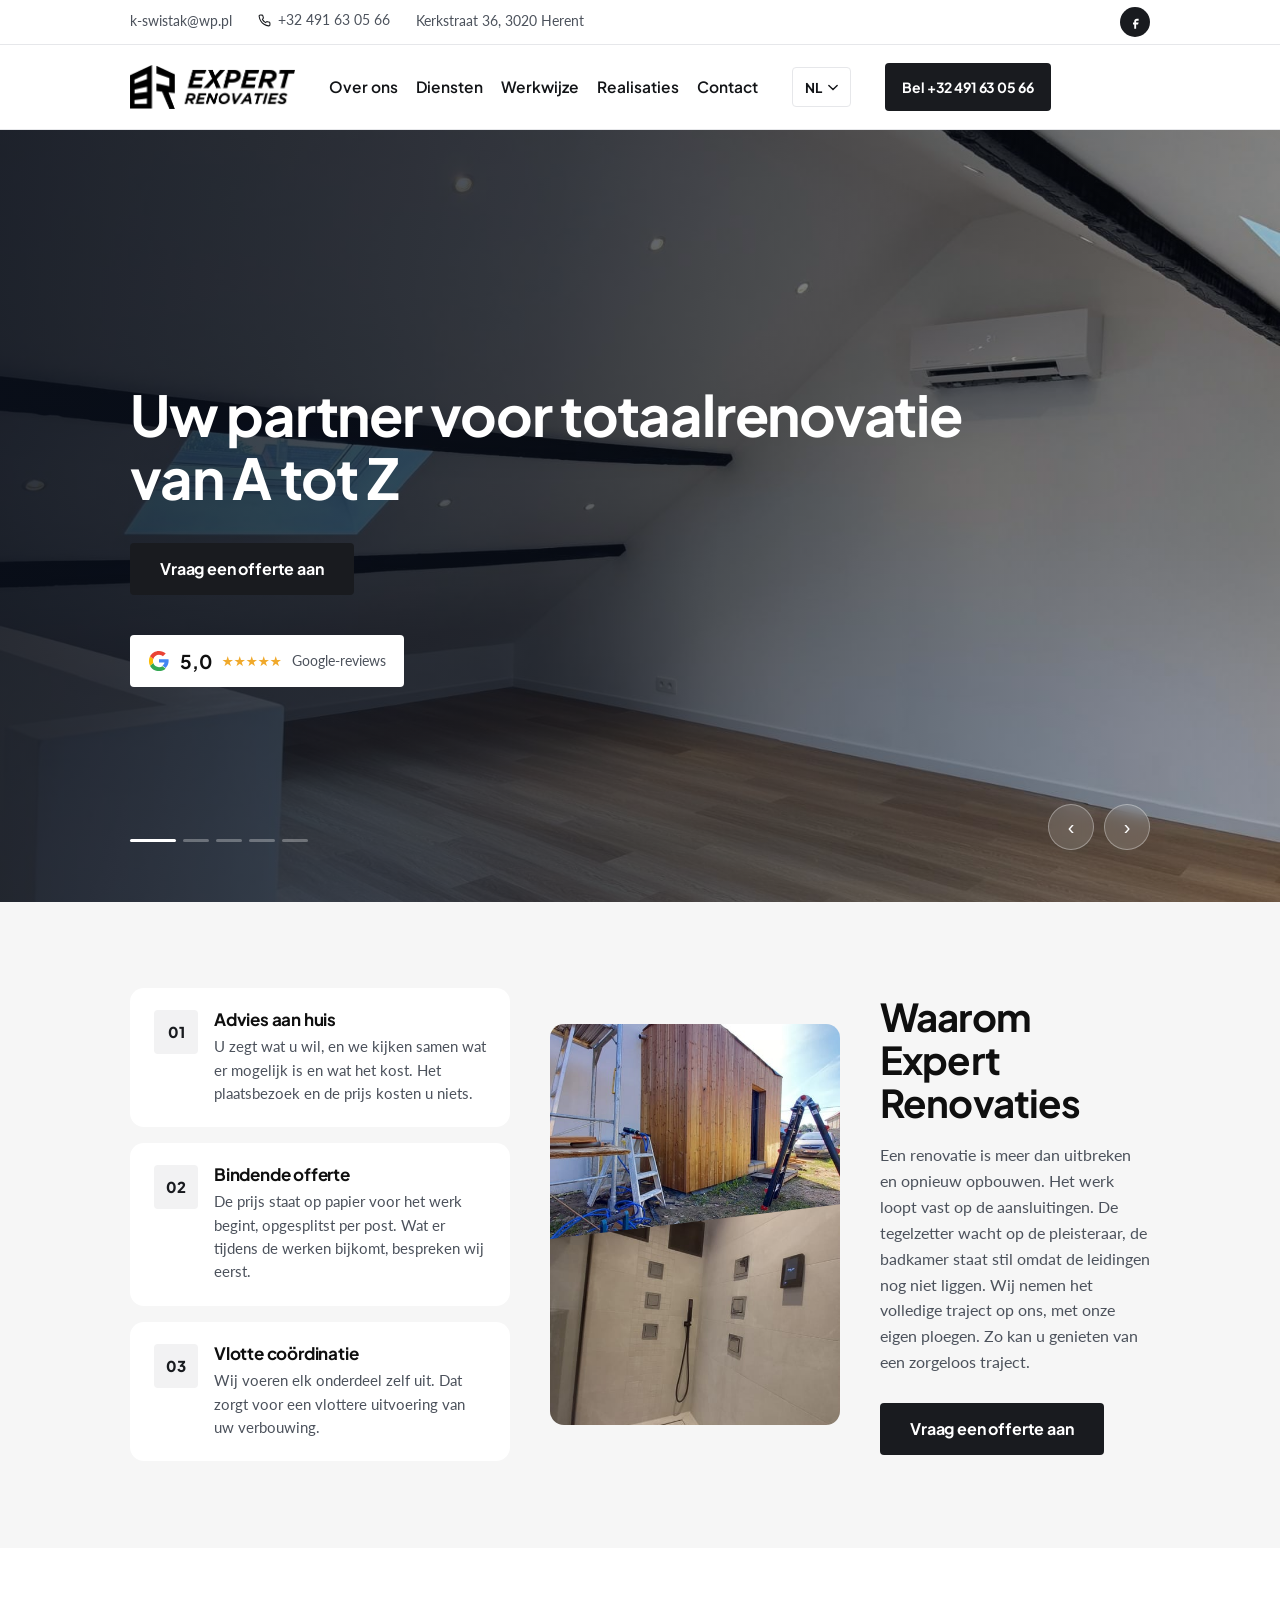
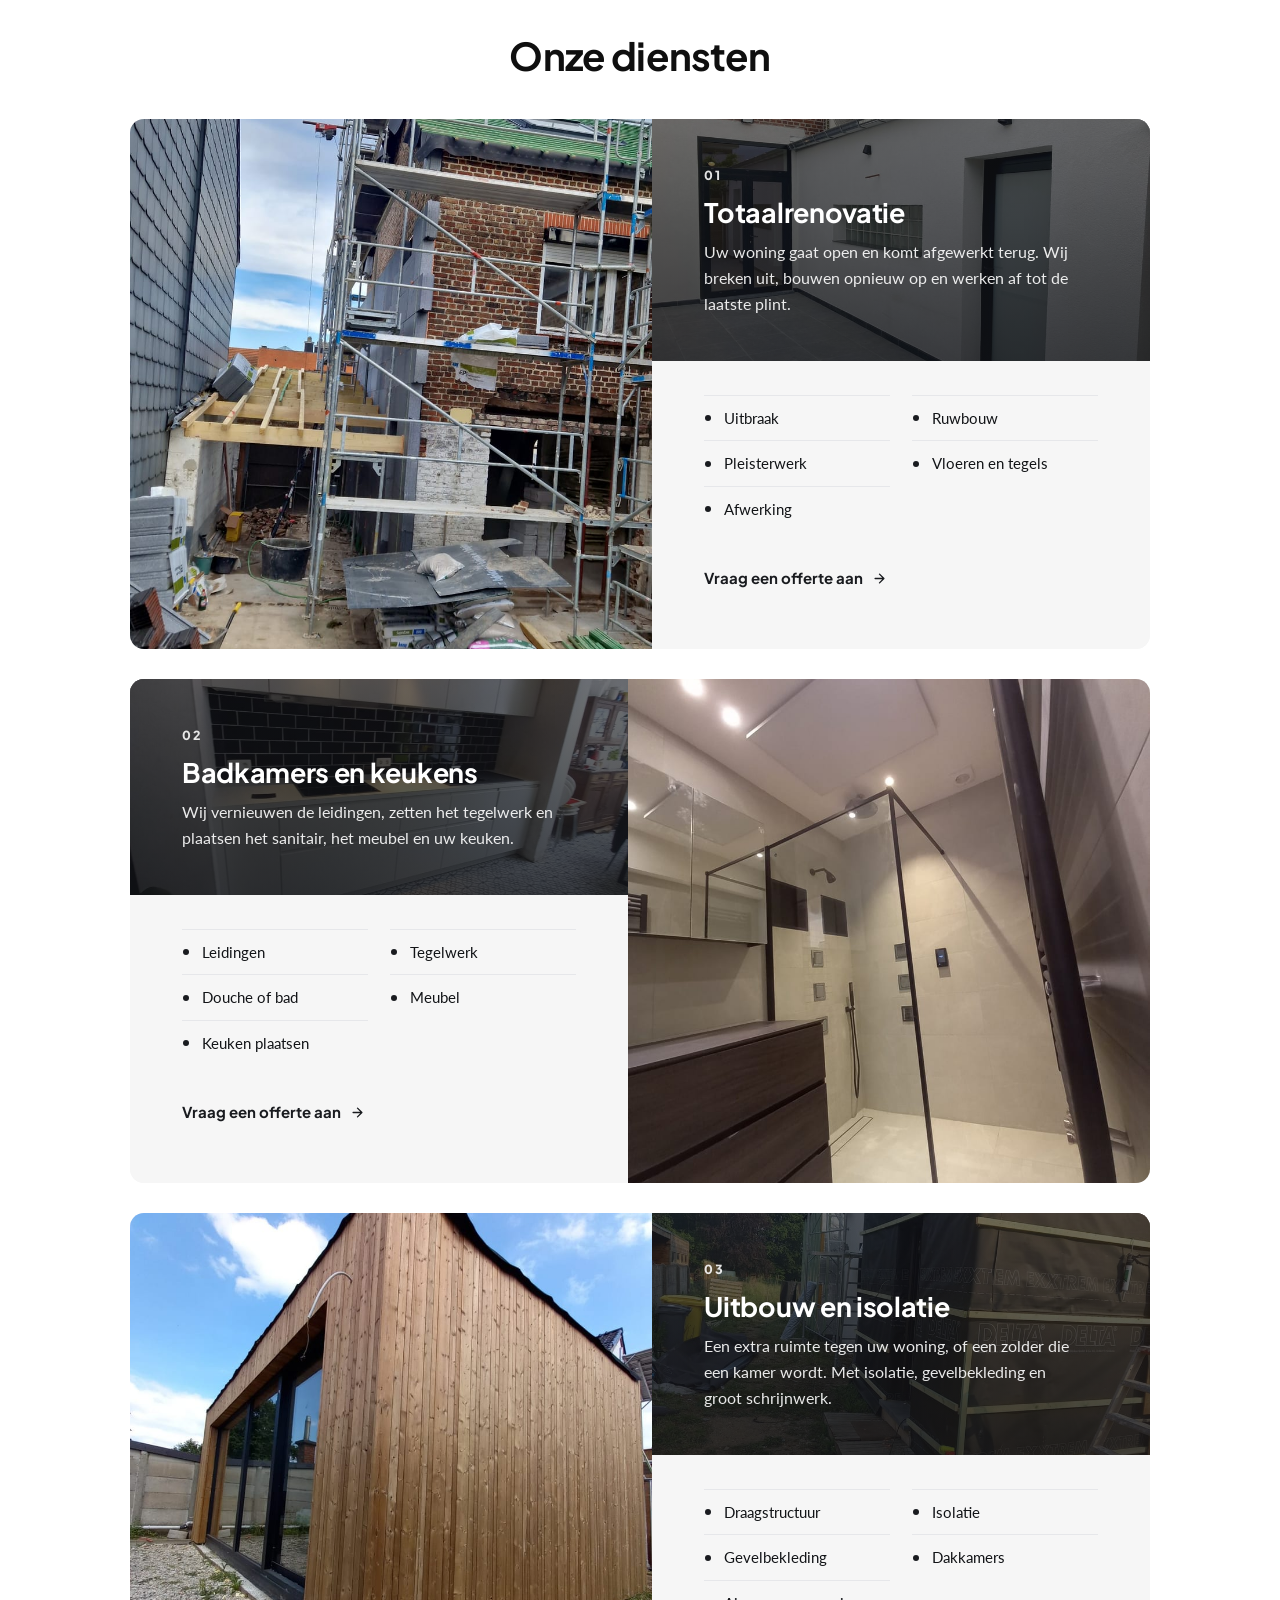
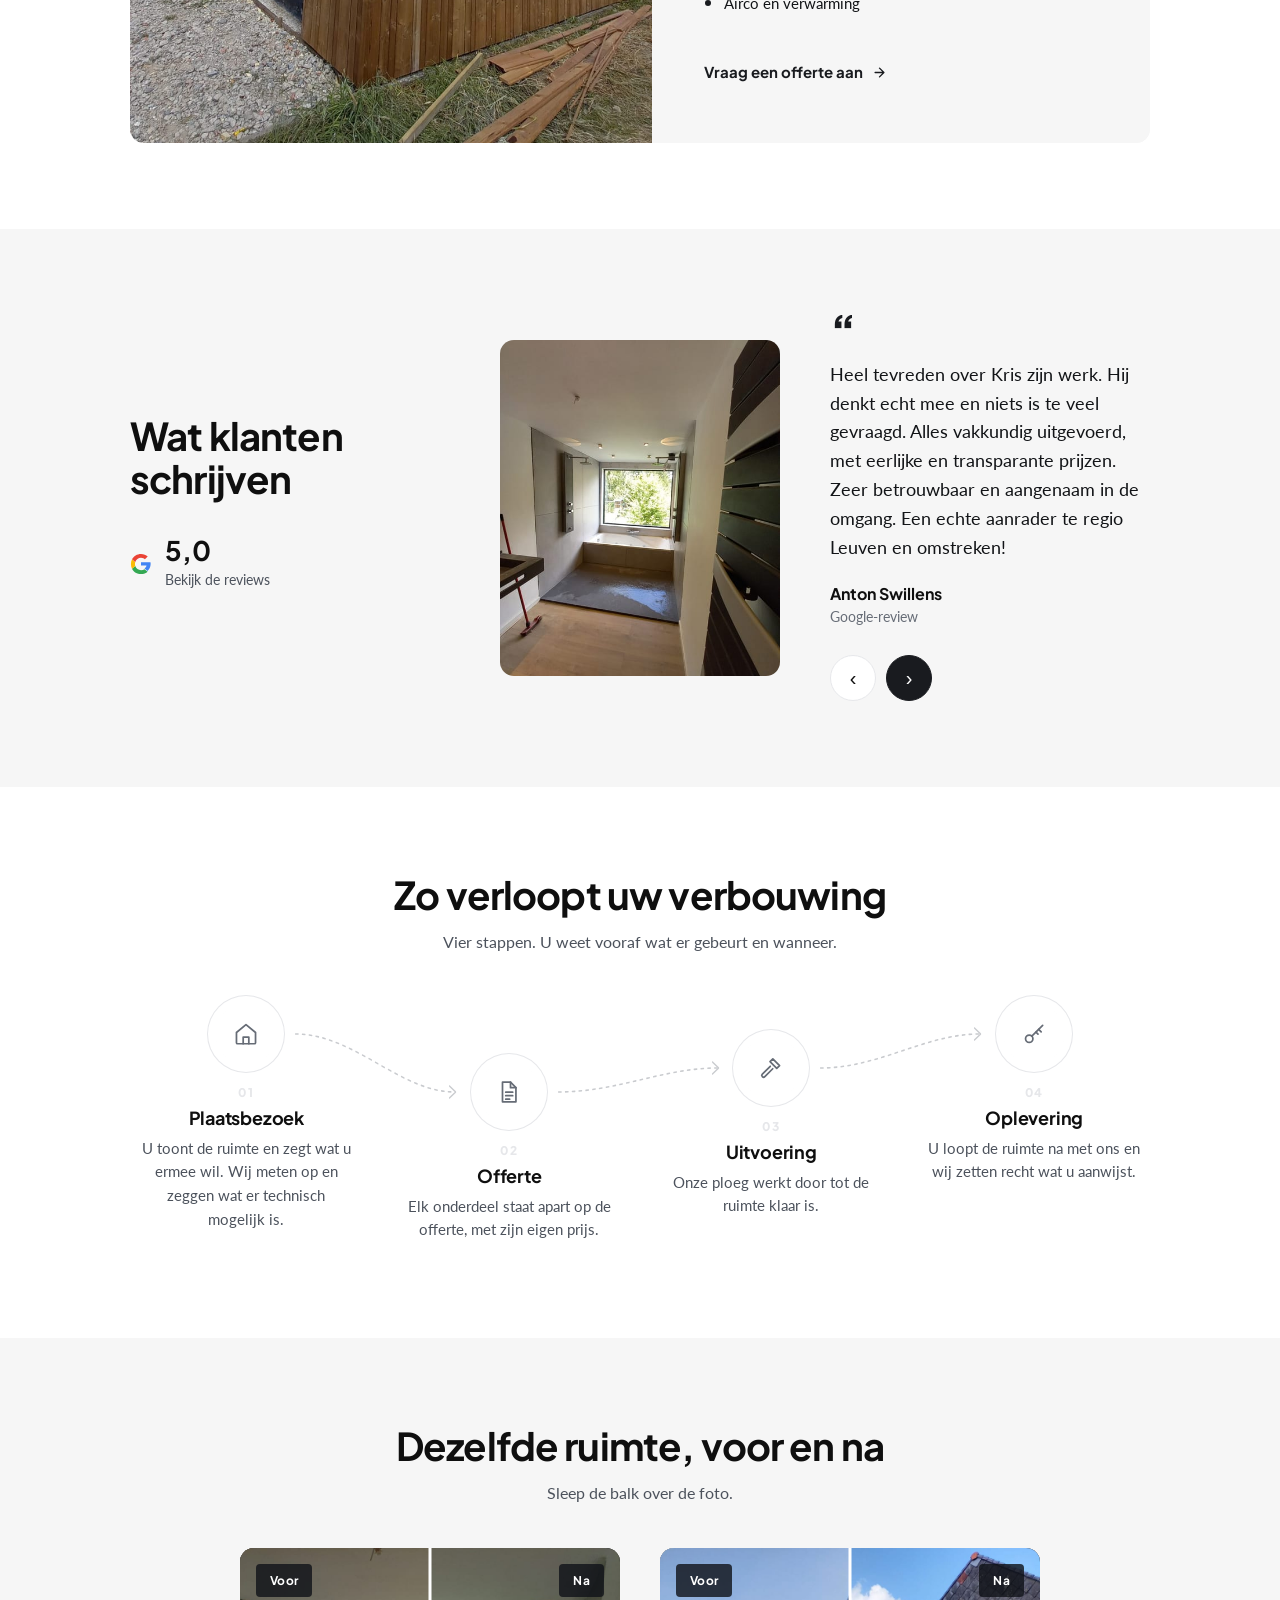
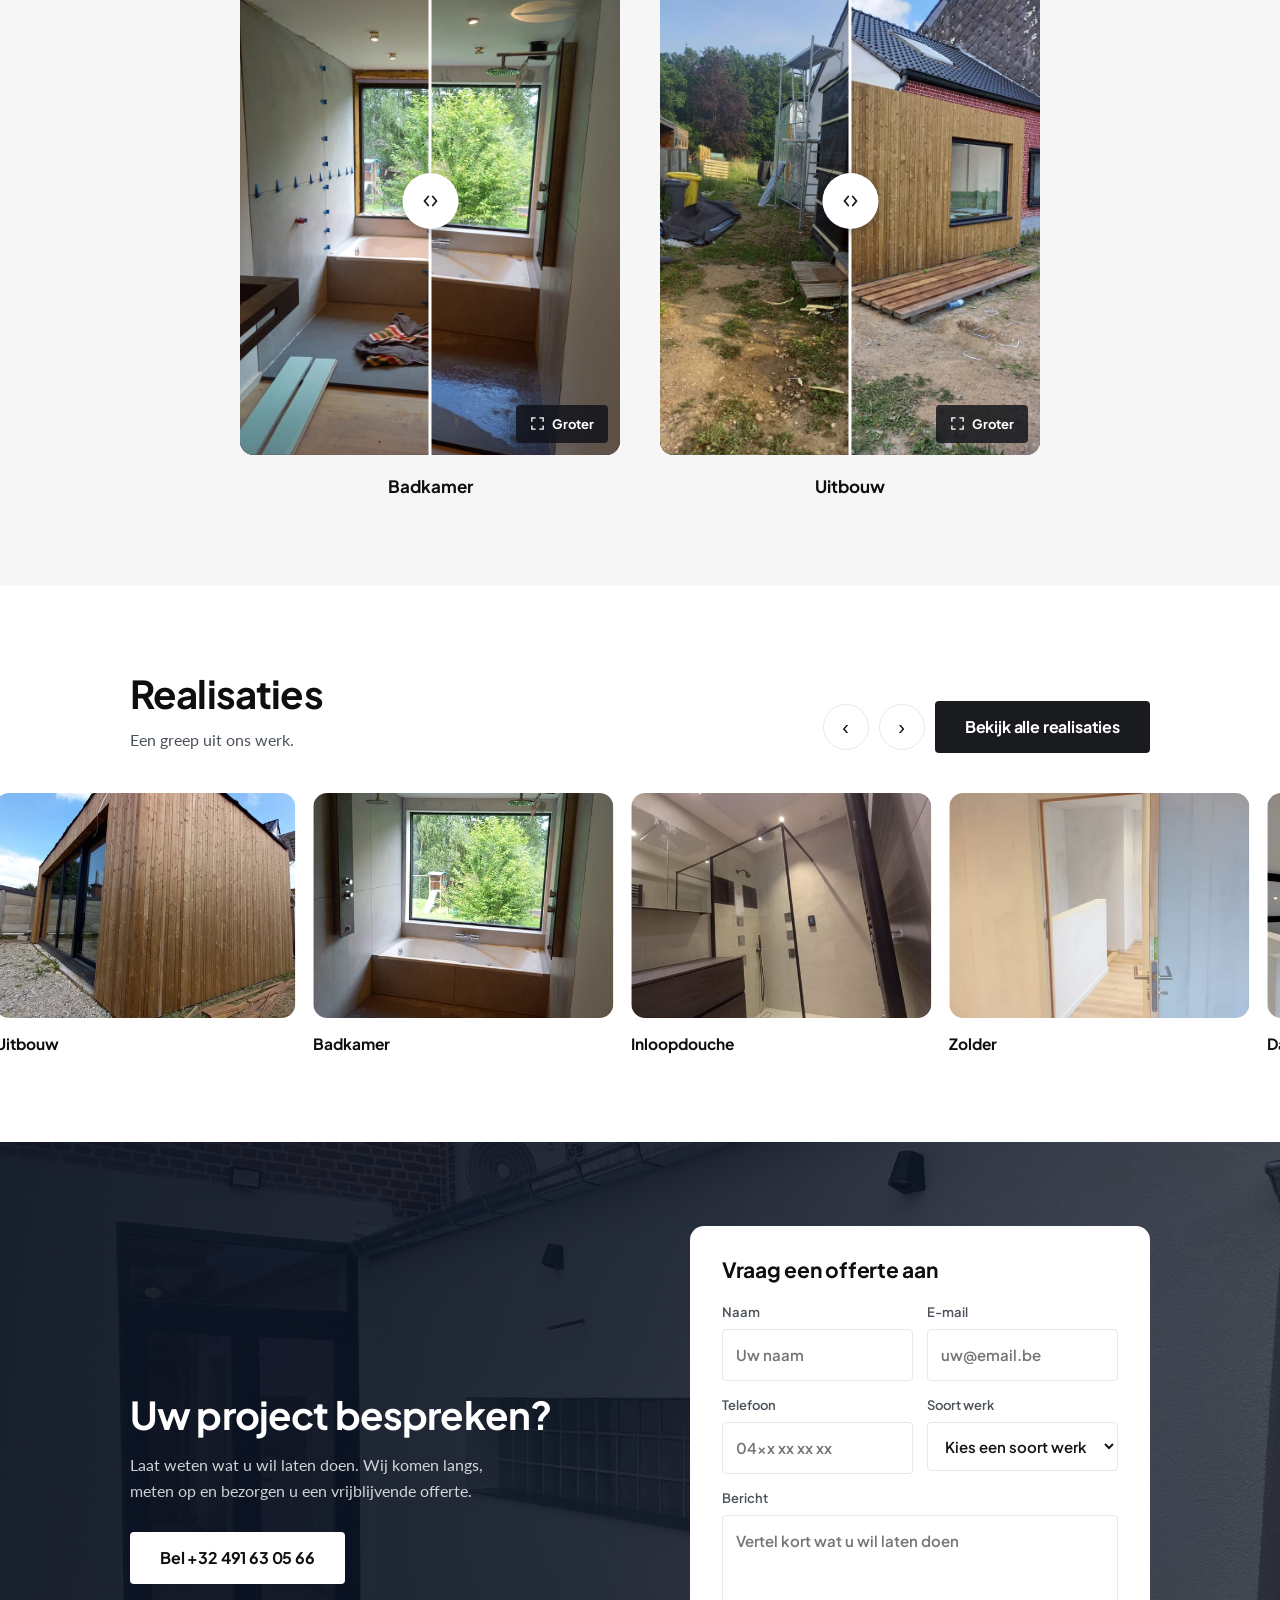
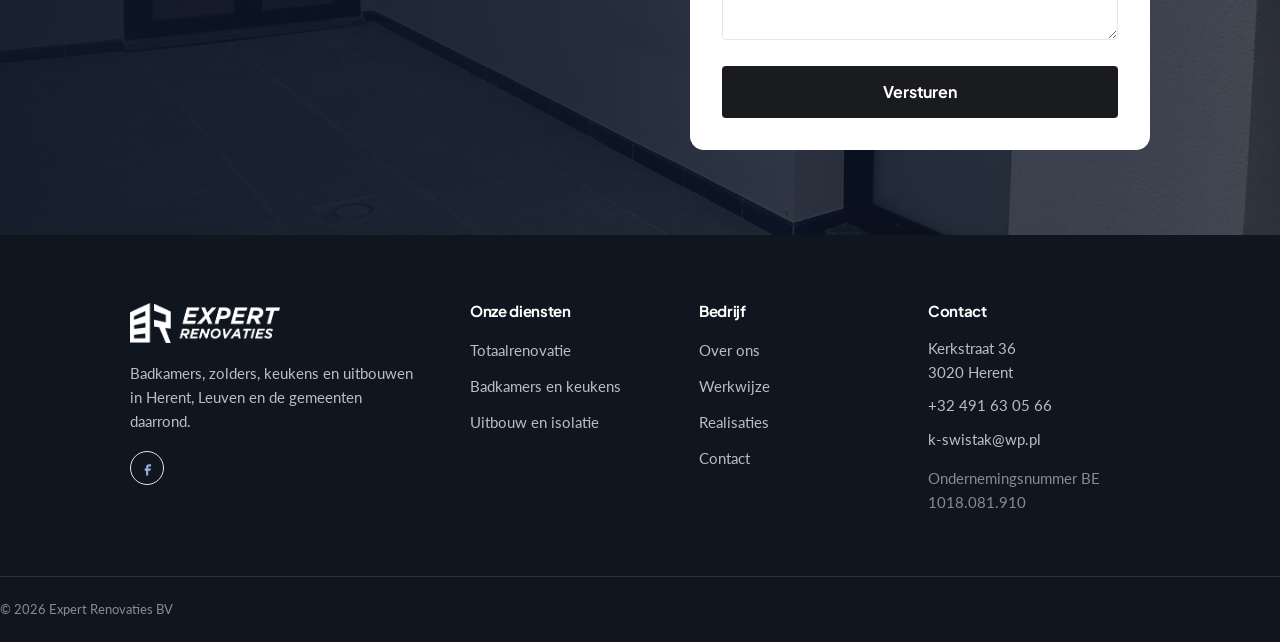
<file: index.html>
<!doctype html>
<html lang="nl">
<head>
<meta charset="utf-8">
<meta name="viewport" content="width=device-width, initial-scale=1">
<meta name="robots" content="noindex, nofollow">
<title>Expert Renovaties | Badkamers, zolders en uitbouwen in Herent en Leuven</title>
<meta name="description" content="Expert Renovaties verbouwt badkamers, zolders, keukens en uitbouwen in Herent, Leuven en de gemeenten daarrond. Wij meten op, bouwen op en werken af.">
<link rel="preconnect" href="https://fonts.googleapis.com">
<link rel="preconnect" href="https://fonts.gstatic.com" crossorigin>
<link href="https://fonts.googleapis.com/css2?family=Plus+Jakarta+Sans:wght@400;500;600;700;800&family=Lato:wght@400;700&display=swap" rel="stylesheet">
<link rel="icon" href="img/merkteken.png" type="image/png">
<link rel="apple-touch-icon" href="img/merkteken-180.png">
<link rel="stylesheet" href="styles.css?v=6cf4e4e0">
</head>
<body>

<div class="er-top">
  <div class="er-breed er-top__in">
    <p class="er-top__stuk"><a href="mailto:k-swistak@wp.pl">k-swistak@wp.pl</a></p>
    <p class="er-top__stuk er-top__bel"><a href="tel:+32491630566"><svg viewBox="0 0 24 24" width="13" height="13" fill="none" stroke="currentColor" stroke-width="2" stroke-linecap="round" stroke-linejoin="round" aria-hidden="true"><path d="M22 16.9v3a2 2 0 0 1-2.2 2 19.8 19.8 0 0 1-8.6-3.1 19.5 19.5 0 0 1-6-6A19.8 19.8 0 0 1 2.1 4.2 2 2 0 0 1 4.1 2h3a2 2 0 0 1 2 1.7c.1 1 .4 1.9.7 2.8a2 2 0 0 1-.5 2.1L8.1 9.9a16 16 0 0 0 6 6l1.3-1.2a2 2 0 0 1 2.1-.5c.9.3 1.8.6 2.8.7a2 2 0 0 1 1.7 2Z"/></svg>+32 491 63 05 66</a></p>
    <p class="er-top__stuk">Kerkstraat 36, 3020 Herent</p>
    <p class="er-top__soc">
      
      <a href="https://www.facebook.com/Kris.Expert/" target="_blank" rel="noopener noreferrer" aria-label="Facebook"><svg viewBox="0 0 24 24" width="15" height="15" fill="currentColor"><path d="M14 9h3V6h-3c-2.2 0-4 1.8-4 4v2H8v3h2v7h3v-7h3l1-3h-4v-2c0-.6.4-1 1-1z"/></svg></a>
    </p>
  </div>
</div>

<header class="er-kop" id="kop">
  <div class="er-breed er-kop__in">
    <a class="er-logo" href="#top" aria-label="Expert Renovaties"><img src="img/logo-kop.png" alt="Logo van Expert Renovaties" width="674" height="180"></a>
    <nav class="er-nav" aria-label="Hoofdmenu">
      <ul><li><a href="#waarom">Over ons</a></li><li><a href="#diensten">Diensten</a></li><li><a href="#werkwijze">Werkwijze</a></li><li><a href="#realisaties">Realisaties</a></li><li><a href="#contact">Contact</a></li></ul>
    </nav>
    <div class="er-talen er-talen--kop"><button class="er-talen__knop" type="button" aria-expanded="false" aria-haspopup="true" aria-label="Taal kiezen"><span>NL</span><svg viewBox="0 0 12 8" width="10" height="7" aria-hidden="true"><path d="M1 1.5 6 6.5l5-5" fill="none" stroke="currentColor" stroke-width="1.6" stroke-linecap="round"/></svg></button><div class="er-talen__lijst" hidden><a class="er-taal" href="fr/index.html" hreflang="fr">FR</a><a class="er-taal" href="en/index.html" hreflang="en">EN</a></div></div>
    <a class="er-knop er-knop--vol er-kop__bel" href="tel:+32491630566">Bel +32 491 63 05 66</a>
    <button class="er-menuknop" type="button" aria-expanded="false" aria-controls="er-mobielmenu" aria-label="Menu openen"><span class="er-menuknop__lijnen" aria-hidden="true"><span></span><span></span><span></span></span></button>
  </div>
  <div class="er-mobielmenu" id="er-mobielmenu" hidden>
    <ul><li><a href="#waarom">Over ons</a></li><li><a href="#diensten">Diensten</a></li><li><a href="#werkwijze">Werkwijze</a></li><li><a href="#realisaties">Realisaties</a></li><li><a href="#contact">Contact</a></li></ul>
    <a class="er-knop er-knop--vol er-mobielmenu__knop" href="#contact">Vraag een offerte aan</a>
  </div>
</header>
<main>

<section class="er-hero" id="top" data-aantal="5">
  <div class="er-hero__foto">
    <figure class="er-dia is-aan" data-i="0"><img class="" src="img/zolderkamer-airco-1600.jpg" srcset="img/zolderkamer-airco-500.jpg 500w, img/zolderkamer-airco-900.jpg 900w, img/zolderkamer-airco-1600.jpg 1600w" sizes="100vw" alt="Afgewerkte zolderkamer met zwarte balken en een dakvenster" loading="eager" decoding="async"></figure><figure class="er-dia" data-i="1"><img class="" src="img/achterbouw-terras-1600.jpg" srcset="img/achterbouw-terras-500.jpg 500w, img/achterbouw-terras-900.jpg 900w, img/achterbouw-terras-1600.jpg 1600w" sizes="100vw" alt="Gepleisterde achterbouw met zwart buitenschrijnwerk en een terras" loading="lazy" decoding="async"></figure><figure class="er-dia" data-i="2"><img class="" src="img/uitbouw-tuinzijde-900.jpg" srcset="img/uitbouw-tuinzijde-500.jpg 500w, img/uitbouw-tuinzijde-900.jpg 900w" sizes="100vw" alt="Afgewerkte uitbouw met houten gevelbekleding en schuiframen" loading="lazy" decoding="async"></figure><figure class="er-dia" data-i="3"><img class="" src="img/bad-af-900.jpg" srcset="img/bad-af-500.jpg 500w, img/bad-af-900.jpg 900w" sizes="100vw" alt="Badkamer met een bad ingemetseld voor het raam en zicht op de tuin" loading="lazy" decoding="async"></figure><figure class="er-dia" data-i="4"><img class="" src="img/douche-overzicht-1600.jpg" srcset="img/douche-overzicht-500.jpg 500w, img/douche-overzicht-900.jpg 900w, img/douche-overzicht-1600.jpg 1600w" sizes="100vw" alt="Badkamer met inloopdouche achter glas en een zwevend meubel" loading="lazy" decoding="async"></figure>
  </div>
  <div class="er-breed er-hero__in">
    <h1>Uw partner voor&nbsp;totaalrenovatie<br> van A tot Z</h1>
    
    <div class="er-hero__knoppen">
      <a class="er-knop er-knop--vol" href="#contact">Vraag een offerte aan</a>
    </div>
    <div class="er-bewijs">
      <a class="er-bewijs__google" href="https://www.google.com/maps/place/Expert+Renovaties/data=!4m7!3m6!1s0x47c3df61714b4e3f:0x13f5afbf196a3422!8m2!3d50.900974!4d4.6145595!16s%2Fg%2F11rxmtt2kc!19sChIJP05LcWHfw0cRIjRqGb-v9RM" target="_blank" rel="noopener noreferrer" aria-label="Bekijk de reviews"><svg class="er-g" viewBox="0 0 48 48" width="22" height="22" aria-hidden="true"><path fill="#4285F4" d="M45 24c0-1.6-.1-2.7-.4-3.9H24v7.1h12c-.2 1.9-1.5 4.7-4.4 6.6l6.7 5.2C42.2 35.5 45 30.3 45 24z"/><path fill="#34A853" d="M24 46c5.9 0 10.9-1.9 14.5-5.3l-6.9-5.3c-1.9 1.3-4.4 2.2-7.6 2.2-5.8 0-10.7-3.8-12.5-9l-7.1 5.5C8 41.4 15.4 46 24 46z"/><path fill="#FBBC05" d="M11.5 28.6c-.5-1.4-.7-2.9-.7-4.6s.3-3.2.7-4.6l-7.1-5.5C2.9 16.9 2 20.3 2 24s.9 7.1 2.4 10.1l7.1-5.5z"/><path fill="#EA4335" d="M24 10.2c4.1 0 6.9 1.8 8.5 3.3l6.2-6C34.9 4 29.9 2 24 2 15.4 2 8 6.6 4.4 13.9l7.1 5.5c1.8-5.2 6.7-9.2 12.5-9.2z"/></svg><b>5,0</b><span class="er-bewijs__sterren"><span class="er-ster" aria-hidden="true">★</span><span class="er-ster" aria-hidden="true">★</span><span class="er-ster" aria-hidden="true">★</span><span class="er-ster" aria-hidden="true">★</span><span class="er-ster" aria-hidden="true">★</span></span><span>Google-reviews</span></a>
    </div>
  </div>
  <div class="er-hero__bediening">
    <button class="er-rond er-rond--glas" type="button" data-dia="vorige" aria-label="Vorige foto">‹</button>
    <button class="er-rond er-rond--glas" type="button" data-dia="volgende" aria-label="Volgende foto">›</button>
  </div>
  <div class="er-hero__streep" aria-hidden="true"><span class="er-hero__tik is-aan"></span><span class="er-hero__tik"></span><span class="er-hero__tik"></span><span class="er-hero__tik"></span><span class="er-hero__tik"></span></div>
</section>

<section class="er-band er-band--grijs er-waarom" id="waarom">
  <div class="er-breed er-waarom__in">
    <div class="er-waarom__tekst er-op">
      <h2>Waarom Expert Renovaties</h2>
      <p>Een renovatie is meer dan uitbreken en opnieuw opbouwen. Het werk loopt vast op de aansluitingen. De tegelzetter wacht op de pleisteraar, de badkamer staat stil omdat de leidingen nog niet liggen. Wij nemen het volledige traject op ons, met onze eigen ploegen. Zo kan u genieten van een zorgeloos traject.</p>
      <a class="er-knop er-knop--vol" href="#contact">Vraag een offerte aan</a>
    </div>
    <ul class="er-redenen">
      <li class="er-reden er-op">
        <span class="er-reden__nr">01</span>
        <div><h3>Advies aan huis</h3><p>U zegt wat u wil, en we kijken samen wat er mogelijk is en wat het kost. Het plaatsbezoek en de prijs kosten u niets.</p></div>
      </li><li class="er-reden er-op">
        <span class="er-reden__nr">02</span>
        <div><h3>Bindende offerte</h3><p>De prijs staat op papier voor het werk begint, opgesplitst per post. Wat er tijdens de werken bijkomt, bespreken wij eerst.</p></div>
      </li><li class="er-reden er-op">
        <span class="er-reden__nr">03</span>
        <div><h3>Vlotte coördinatie</h3><p>Wij voeren elk onderdeel zelf uit. Dat zorgt voor een vlottere uitvoering van uw verbouwing.</p></div>
      </li>
    </ul>
    <figure class="er-duo er-op"><img class="er-duo__a" src="img/uitbouw-stelling-900.jpg" srcset="img/uitbouw-stelling-500.jpg 500w, img/uitbouw-stelling-900.jpg 900w" sizes="(max-width:1000px) 92vw, 330px" alt="Uitbouw met stelling tijdens de plaatsing van de gevelbekleding" loading="lazy" decoding="async"><img class="er-duo__b" src="img/douche-nissen-1600.jpg" srcset="img/douche-nissen-500.jpg 500w, img/douche-nissen-900.jpg 900w, img/douche-nissen-1600.jpg 1600w" sizes="(max-width:1000px) 92vw, 330px" alt="Inbouwnissen in de tegelwand van een inloopdouche" loading="lazy" decoding="async"></figure>
  </div>
</section>

<section class="er-band er-diensten" id="diensten">
  <div class="er-breed">
    <div class="er-kopblok er-kopblok--mid er-op">
      <h2>Onze diensten</h2>
      
    </div>
    <div class="er-rijen">
      <article class="er-rij er-op" id="d-totaalrenovatie">
        <div class="er-rij__beeld"><img class="" src="img/ruwbouw-stelling-1600.jpg" srcset="img/ruwbouw-stelling-500.jpg 500w, img/ruwbouw-stelling-900.jpg 900w, img/ruwbouw-stelling-1600.jpg 1600w" sizes="(max-width:900px) 92vw, 600px" alt="Achtergevel in ruwbouw met stelling tijdens een volledige renovatie" loading="lazy" decoding="async"></div>
        <div class="er-rij__tekst">
          <div class="er-rij__top">
            <span class="er-rij__vakfoto" aria-hidden="true"><img src="img/achterbouw-terras-900.jpg" alt="" aria-hidden="true" loading="lazy" decoding="async"></span>
            <span class="er-rij__nr">01</span>
            <h3>Totaalrenovatie</h3>
            <p>Uw woning gaat open en komt afgewerkt terug. Wij breken uit, bouwen opnieuw op en werken af tot de laatste plint.</p>
          </div>
          <div class="er-rij__onder">
          <ul class="er-rij__lijst"><li>Uitbraak</li><li>Ruwbouw</li><li>Pleisterwerk</li><li>Vloeren en tegels</li><li>Afwerking</li></ul>
          <a class="er-rij__link" href="#contact">Vraag een offerte aan<svg viewBox="0 0 24 24" width="15" height="15" fill="none" stroke="currentColor" stroke-width="2.2" stroke-linecap="round" stroke-linejoin="round" aria-hidden="true"><path d="M5 12h13M12 5l7 7-7 7"/></svg></a>
          </div>
        </div>
      </article><article class="er-rij er-rij--om er-op" id="d-badkamers">
        <div class="er-rij__beeld"><img class="" src="img/douche-overzicht-1600.jpg" srcset="img/douche-overzicht-500.jpg 500w, img/douche-overzicht-900.jpg 900w, img/douche-overzicht-1600.jpg 1600w" sizes="(max-width:900px) 92vw, 600px" alt="Badkamer met inloopdouche achter een glazen wand en een zwevend meubel" loading="lazy" decoding="async"></div>
        <div class="er-rij__tekst">
          <div class="er-rij__top">
            <span class="er-rij__vakfoto" aria-hidden="true"><img src="img/keuken-overzicht-900.jpg" alt="" aria-hidden="true" loading="lazy" decoding="async"></span>
            <span class="er-rij__nr">02</span>
            <h3>Badkamers en keukens</h3>
            <p>Wij vernieuwen de leidingen, zetten het tegelwerk en plaatsen het sanitair, het meubel en uw keuken.</p>
          </div>
          <div class="er-rij__onder">
          <ul class="er-rij__lijst"><li>Leidingen</li><li>Tegelwerk</li><li>Douche of bad</li><li>Meubel</li><li>Keuken plaatsen</li></ul>
          <a class="er-rij__link" href="#contact">Vraag een offerte aan<svg viewBox="0 0 24 24" width="15" height="15" fill="none" stroke="currentColor" stroke-width="2.2" stroke-linecap="round" stroke-linejoin="round" aria-hidden="true"><path d="M5 12h13M12 5l7 7-7 7"/></svg></a>
          </div>
        </div>
      </article><article class="er-rij er-op" id="d-uitbouw">
        <div class="er-rij__beeld"><img class="" src="img/uitbouw-hoek-900.jpg" srcset="img/uitbouw-hoek-500.jpg 500w, img/uitbouw-hoek-900.jpg 900w" sizes="(max-width:900px) 92vw, 600px" alt="Uitbouw met verticale houten gevelbekleding en zwarte raamprofielen" loading="lazy" decoding="async"></div>
        <div class="er-rij__tekst">
          <div class="er-rij__top">
            <span class="er-rij__vakfoto" aria-hidden="true"><img src="img/uitbouw-folie-900.jpg" alt="" aria-hidden="true" loading="lazy" decoding="async"></span>
            <span class="er-rij__nr">03</span>
            <h3>Uitbouw en isolatie</h3>
            <p>Een extra ruimte tegen uw woning, of een zolder die een kamer wordt. Met isolatie, gevelbekleding en groot schrijnwerk.</p>
          </div>
          <div class="er-rij__onder">
          <ul class="er-rij__lijst"><li>Draagstructuur</li><li>Isolatie</li><li>Gevelbekleding</li><li>Dakkamers</li><li>Airco en verwarming</li></ul>
          <a class="er-rij__link" href="#contact">Vraag een offerte aan<svg viewBox="0 0 24 24" width="15" height="15" fill="none" stroke="currentColor" stroke-width="2.2" stroke-linecap="round" stroke-linejoin="round" aria-hidden="true"><path d="M5 12h13M12 5l7 7-7 7"/></svg></a>
          </div>
        </div>
      </article>
    </div>
  </div>
</section>

<section class="er-band er-band--grijs er-reviews" id="reviews">
  <div class="er-breed er-reviews__in">
    <div class="er-reviews__links er-op">
      <h2>Wat klanten schrijven</h2>
      <a class="er-score" href="https://www.google.com/maps/place/Expert+Renovaties/data=!4m7!3m6!1s0x47c3df61714b4e3f:0x13f5afbf196a3422!8m2!3d50.900974!4d4.6145595!16s%2Fg%2F11rxmtt2kc!19sChIJP05LcWHfw0cRIjRqGb-v9RM" target="_blank" rel="noopener noreferrer"><svg class="er-g" viewBox="0 0 48 48" width="22" height="22" aria-hidden="true"><path fill="#4285F4" d="M45 24c0-1.6-.1-2.7-.4-3.9H24v7.1h12c-.2 1.9-1.5 4.7-4.4 6.6l6.7 5.2C42.2 35.5 45 30.3 45 24z"/><path fill="#34A853" d="M24 46c5.9 0 10.9-1.9 14.5-5.3l-6.9-5.3c-1.9 1.3-4.4 2.2-7.6 2.2-5.8 0-10.7-3.8-12.5-9l-7.1 5.5C8 41.4 15.4 46 24 46z"/><path fill="#FBBC05" d="M11.5 28.6c-.5-1.4-.7-2.9-.7-4.6s.3-3.2.7-4.6l-7.1-5.5C2.9 16.9 2 20.3 2 24s.9 7.1 2.4 10.1l7.1-5.5z"/><path fill="#EA4335" d="M24 10.2c4.1 0 6.9 1.8 8.5 3.3l6.2-6C34.9 4 29.9 2 24 2 15.4 2 8 6.6 4.4 13.9l7.1 5.5c1.8-5.2 6.7-9.2 12.5-9.2z"/></svg><div><b>5,0</b><span>Bekijk de reviews</span></div></a>
    </div>
    <div class="er-reviews__beeld er-op"><img class="" src="img/bad-zicht-900.jpg" srcset="img/bad-zicht-500.jpg 500w, img/bad-zicht-900.jpg 900w" sizes="(max-width:1000px) 92vw, 280px" alt="Afgewerkte badkamer met twee regendouches en zicht op de tuin" loading="lazy" decoding="async"></div>
    <div class="er-reviews__spoorvak er-op">
      <div class="er-revvak"><ul class="er-revspoor" data-aantal="3">
        <li class="er-rev">
          <span class="er-rev__aanhaling" aria-hidden="true">&ldquo;</span>
          <p class="er-rev__tekst">Heel tevreden over Kris zijn werk. Hij denkt echt mee en niets is te veel gevraagd. Alles vakkundig uitgevoerd, met eerlijke en transparante prijzen. Zeer betrouwbaar en aangenaam in de omgang. Een echte aanrader te regio Leuven en omstreken!</p>
          <p class="er-rev__naam">Anton Swillens</p>
          <p class="er-rev__bron">Google-review</p>
        </li><li class="er-rev">
          <span class="er-rev__aanhaling" aria-hidden="true">&ldquo;</span>
          <p class="er-rev__tekst">Kris denkt mee met zijn klant mee en adviseert zowel in aanloop als gedurende het project. Wensen vertaalt hij naar een technisch haalbare oplossing. Hij helpt kiezen voor de beste oplossing aan de scherpste prijs.</p>
          <p class="er-rev__naam">Marc Herman</p>
          <p class="er-rev__bron">Google-review</p>
        </li><li class="er-rev">
          <span class="er-rev__aanhaling" aria-hidden="true">&ldquo;</span>
          <p class="er-rev__tekst">Wij zijn heel tevreden met het geleverde werk van deze firma, Kris is een zeer bekwaam vakman. Al wat hij gedaan heeft is perfect uitgevoerd en aan een correcte prijs. Het is een harde werker die zijn werk heel goed kent en hij is van zijn woord.</p>
          <p class="er-rev__naam">Marianne Herssens</p>
          <p class="er-rev__bron">Google-review</p>
        </li>
      </ul></div>
      <div class="er-reviews__bediening">
        <button class="er-rond" type="button" data-rev="vorige" aria-label="Vorige review">‹</button>
        <button class="er-rond er-rond--vol" type="button" data-rev="volgende" aria-label="Volgende review">›</button>
      </div>
    </div>
  </div>
</section>


<section class="er-band er-werkwijze" id="werkwijze">
  <div class="er-breed">
    <div class="er-kopblok er-kopblok--mid er-op">
      <h2>Zo verloopt uw verbouwing</h2>
      <p>Vier stappen. U weet vooraf wat er gebeurt en wanneer.</p>
    </div>
    <ol class="er-stappen">
      <li class="er-stap er-op" style="--op:0px">
        <span class="er-stap__bol"><svg viewBox="0 0 24 24" width="26" height="26" fill="none" stroke="currentColor" stroke-width="1.6" stroke-linecap="round" stroke-linejoin="round" aria-hidden="true"><path d="M3.2 10.6 12 3.4l8.8 7.2V20a1 1 0 0 1-1 1H4.2a1 1 0 0 1-1-1z"/><path d="M9.4 21v-6.2h5.2V21"/></svg></span>
        <span class="er-stap__nr">01</span>
        <h3>Plaatsbezoek</h3>
        <p>U toont de ruimte en zegt wat u ermee wil. Wij meten op en zeggen wat er technisch mogelijk is.</p>
        <span class="er-boog" style="--mid:60.0px" aria-hidden="true"><svg viewBox="0 0 300 120" preserveAspectRatio="none" fill="none" stroke="currentColor" stroke-width="1.6" vector-effect="non-scaling-stroke" stroke-linecap="round" stroke-linejoin="round"><path d="M6 31.0 C110 31.0, 190 89.0, 286 89.0" stroke-dasharray="5 7"/><path d="M277 83.0 L288 89.0 L277 95.0"/></svg></span>
      </li><li class="er-stap er-op" style="--op:58px">
        <span class="er-stap__bol"><svg viewBox="0 0 24 24" width="26" height="26" fill="none" stroke="currentColor" stroke-width="1.6" stroke-linecap="round" stroke-linejoin="round" aria-hidden="true"><path d="M6 2.9h7.4L18.4 8v13.1H6z"/><path d="M13.4 2.9V8h5"/><path d="M9 12.2h6.4M9 15.4h6.4M9 18.6h3.6"/></svg></span>
        <span class="er-stap__nr">02</span>
        <h3>Offerte</h3>
        <p>Elk onderdeel staat apart op de offerte, met zijn eigen prijs.</p>
        <span class="er-boog" style="--mid:19.0px" aria-hidden="true"><svg viewBox="0 0 300 120" preserveAspectRatio="none" fill="none" stroke="currentColor" stroke-width="1.6" vector-effect="non-scaling-stroke" stroke-linecap="round" stroke-linejoin="round"><path d="M6 72.0 C110 72.0, 190 48.0, 286 48.0" stroke-dasharray="5 7"/><path d="M277 42.0 L288 48.0 L277 54.0"/></svg></span>
      </li><li class="er-stap er-op" style="--op:34px">
        <span class="er-stap__bol"><svg viewBox="0 0 24 24" width="26" height="26" fill="none" stroke="currentColor" stroke-width="1.6" stroke-linecap="round" stroke-linejoin="round" aria-hidden="true"><path d="M13.7 3.6 19.9 9.8l-2.6 2.6-6.2-6.2z"/><path d="M11.3 10.4 4 17.7a1.6 1.6 0 0 0 2.3 2.3l7.3-7.3"/></svg></span>
        <span class="er-stap__nr">03</span>
        <h3>Uitvoering</h3>
        <p>Onze ploeg werkt door tot de ruimte klaar is.</p>
        <span class="er-boog" style="--mid:14.0px" aria-hidden="true"><svg viewBox="0 0 300 120" preserveAspectRatio="none" fill="none" stroke="currentColor" stroke-width="1.6" vector-effect="non-scaling-stroke" stroke-linecap="round" stroke-linejoin="round"><path d="M6 77.0 C110 77.0, 190 43.0, 286 43.0" stroke-dasharray="5 7"/><path d="M277 37.0 L288 43.0 L277 49.0"/></svg></span>
      </li><li class="er-stap er-op" style="--op:0px">
        <span class="er-stap__bol"><svg viewBox="0 0 24 24" width="26" height="26" fill="none" stroke="currentColor" stroke-width="1.6" stroke-linecap="round" stroke-linejoin="round" aria-hidden="true"><circle cx="7.6" cy="16.4" r="3.4"/><path d="M10 14 20 4"/><path d="M16.3 7.7l2.3 2.3M13.8 10.2l1.9 1.9"/></svg></span>
        <span class="er-stap__nr">04</span>
        <h3>Oplevering</h3>
        <p>U loopt de ruimte na met ons en wij zetten recht wat u aanwijst.</p>
        
      </li>
    </ol>
  </div>
</section>

<section class="er-band er-band--grijs er-voorna" id="voorna">
  <div class="er-breed">
    <div class="er-kopblok er-kopblok--mid er-op">
      <h2>Dezelfde ruimte, voor en na</h2>
      <p>Sleep de balk over de foto.</p>
    </div>
    <div class="er-schuif er-op" data-aantal="2">
      <button class="er-schuif__sluit" type="button" aria-label="Sluiten">&times;</button>
      <figure class="er-schuif__paar is-aan" data-i="0">
        <div class="er-schuif__vak" style="--verhouding:133.36%">
          <div class="er-schuif__na"><img class="" src="img/bad-af-900.jpg" srcset="img/bad-af-500.jpg 500w, img/bad-af-900.jpg 900w" sizes="(max-width:1000px) 92vw, 960px" alt="Dezelfde badkamer afgewerkt, met tegelwerk, regendouches en een natuurstenen vloer" loading="eager" decoding="async"><span class="er-schuif__merk er-schuif__merk--na">Na</span></div>
          <div class="er-schuif__voor"><img class="" src="img/bad-ruw-900.jpg" srcset="img/bad-ruw-500.jpg 500w, img/bad-ruw-900.jpg 900w" sizes="(max-width:1000px) 92vw, 960px" alt="Badkamer tijdens de werken, met het bad al ingemetseld en de wanden nog kaal" loading="eager" decoding="async"><span class="er-schuif__merk er-schuif__merk--voor">Voor</span></div>
          <button class="er-schuif__vergroot" type="button" aria-label="Toon groter"><svg viewBox="0 0 20 20" fill="none" stroke="currentColor" stroke-width="1.8" aria-hidden="true"><path d="M7.5 2.5h-5v5M12.5 17.5h5v-5M17.5 7.5v-5h-5M2.5 12.5v5h5"/></svg>Groter</button>
          <input class="er-schuif__bereik" type="range" min="0" max="100" value="50" step="0.1" aria-label="Sleep de balk over de foto.">
          <span class="er-schuif__lijn" style="left:50%"><span class="er-schuif__greep" aria-hidden="true"><svg viewBox="0 0 24 24" width="18" height="18" fill="none" stroke="currentColor" stroke-width="2.4" stroke-linecap="round" stroke-linejoin="round"><path d="M9 6l-5 6 5 6M15 6l5 6-5 6"/></svg></span></span>
        </div>
        <figcaption>Badkamer</figcaption>
      </figure><figure class="er-schuif__paar" data-i="1">
        <div class="er-schuif__vak" style="--verhouding:133.33%">
          <div class="er-schuif__na"><img class="" src="img/uitbouw-tuinzijde-900.jpg" srcset="img/uitbouw-tuinzijde-500.jpg 500w, img/uitbouw-tuinzijde-900.jpg 900w" sizes="(max-width:1000px) 92vw, 960px" alt="Dezelfde uitbouw met de houten gevelbekleding geplaatst" loading="eager" decoding="async"><span class="er-schuif__merk er-schuif__merk--na">Na</span></div>
          <div class="er-schuif__voor"><img class="" src="img/uitbouw-folie-900.jpg" srcset="img/uitbouw-folie-500.jpg 500w, img/uitbouw-folie-900.jpg 900w" sizes="(max-width:1000px) 92vw, 960px" alt="Uitbouw in dampscherm met stelling, voor de gevelbekleding" loading="eager" decoding="async"><span class="er-schuif__merk er-schuif__merk--voor">Voor</span></div>
          <button class="er-schuif__vergroot" type="button" aria-label="Toon groter"><svg viewBox="0 0 20 20" fill="none" stroke="currentColor" stroke-width="1.8" aria-hidden="true"><path d="M7.5 2.5h-5v5M12.5 17.5h5v-5M17.5 7.5v-5h-5M2.5 12.5v5h5"/></svg>Groter</button>
          <input class="er-schuif__bereik" type="range" min="0" max="100" value="50" step="0.1" aria-label="Sleep de balk over de foto.">
          <span class="er-schuif__lijn" style="left:50%"><span class="er-schuif__greep" aria-hidden="true"><svg viewBox="0 0 24 24" width="18" height="18" fill="none" stroke="currentColor" stroke-width="2.4" stroke-linecap="round" stroke-linejoin="round"><path d="M9 6l-5 6 5 6M15 6l5 6-5 6"/></svg></span></span>
        </div>
        <figcaption>Uitbouw</figcaption>
      </figure>
      <div class="er-schuif__bediening">
        <button class="er-rond" type="button" data-schuif="vorige" aria-label="Vorig project">‹</button>
        <div class="er-schuif__stippen"><button class="er-stip is-aan" type="button" data-naar="0" aria-label="Badkamer"></button><button class="er-stip" type="button" data-naar="1" aria-label="Uitbouw"></button></div>
        <button class="er-rond er-rond--vol" type="button" data-schuif="volgende" aria-label="Volgend project">›</button>
      </div>
    </div>
  </div>
</section>

<section class="er-band er-real" id="realisaties">
  <div class="er-breed er-real__kop er-op">
    <div>
      <h2>Realisaties</h2>
      <p>Een greep uit ons werk.</p>
    </div>
    <div class="er-real__bediening">
      <button class="er-rond" type="button" data-band="vorige" aria-label="Vorig project">‹</button>
      <button class="er-rond" type="button" data-band="volgende" aria-label="Volgend project">›</button>
      <a class="er-knop er-knop--vol" href="realisaties.html">Bekijk alle realisaties</a>
    </div>
  </div>
  <div class="er-loop" role="region" aria-label="Realisaties">
    <div class="er-loop__spoor"><a class="er-tegel" href="realisaties.html#uitbouw">
  <span class="er-tegel__beeld"><img class="" src="img/uitbouw-hoek-900.jpg" srcset="img/uitbouw-hoek-500.jpg 500w, img/uitbouw-hoek-900.jpg 900w" sizes="300px" alt="Afgewerkte uitbouw met houten gevelbekleding en grote raampartij" loading="eager" decoding="async"></span>
  <span class="er-tegel__naam">Uitbouw</span>
</a><a class="er-tegel" href="realisaties.html#bad">
  <span class="er-tegel__beeld"><img class="" src="img/bad-af-900.jpg" srcset="img/bad-af-500.jpg 500w, img/bad-af-900.jpg 900w" sizes="300px" alt="Afgewerkte badkamer met ingemetseld bad voor het raam en een natuurstenen vloer" loading="eager" decoding="async"></span>
  <span class="er-tegel__naam">Badkamer</span>
</a><a class="er-tegel" href="realisaties.html#douche">
  <span class="er-tegel__beeld"><img class="" src="img/douche-overzicht-1600.jpg" srcset="img/douche-overzicht-500.jpg 500w, img/douche-overzicht-900.jpg 900w, img/douche-overzicht-1600.jpg 1600w" sizes="300px" alt="Badkamer met inloopdouche achter glas en een houten zwevend meubel" loading="eager" decoding="async"></span>
  <span class="er-tegel__naam">Inloopdouche</span>
</a><a class="er-tegel" href="realisaties.html#zolder">
  <span class="er-tegel__beeld"><img class="" src="img/zolder-kamer-900.jpg" srcset="img/zolder-kamer-500.jpg 500w, img/zolder-kamer-900.jpg 900w" sizes="300px" alt="Afgewerkte kamer onder het dak met binnendeur en laminaat" loading="eager" decoding="async"></span>
  <span class="er-tegel__naam">Zolder</span>
</a><a class="er-tegel" href="realisaties.html#zolderkamer">
  <span class="er-tegel__beeld"><img class="" src="img/zolderkamer-airco-1600.jpg" srcset="img/zolderkamer-airco-500.jpg 500w, img/zolderkamer-airco-900.jpg 900w, img/zolderkamer-airco-1600.jpg 1600w" sizes="300px" alt="Zolderkamer met zwarte balken, dakvenster en airco aan de wand" loading="eager" decoding="async"></span>
  <span class="er-tegel__naam">Dakkamer</span>
</a><a class="er-tegel" href="realisaties.html#keuken">
  <span class="er-tegel__beeld"><img class="" src="img/keuken-overzicht-900.jpg" srcset="img/keuken-overzicht-500.jpg 500w, img/keuken-overzicht-900.jpg 900w" sizes="300px" alt="Witte keuken met zwarte metrotegels en spots in het houten plafond" loading="eager" decoding="async"></span>
  <span class="er-tegel__naam">Keuken</span>
</a><a class="er-tegel" href="realisaties.html#achterbouw">
  <span class="er-tegel__beeld"><img class="" src="img/achterbouw-terras-1600.jpg" srcset="img/achterbouw-terras-500.jpg 500w, img/achterbouw-terras-900.jpg 900w, img/achterbouw-terras-1600.jpg 1600w" sizes="300px" alt="Witte achterbouw met zwarte deuren en een terras in grote tegels" loading="eager" decoding="async"></span>
  <span class="er-tegel__naam">Achterbouw</span>
</a><a class="er-tegel" href="realisaties.html#uitbouw">
  <span class="er-tegel__beeld"><img class="" src="img/uitbouw-hoek-900.jpg" srcset="img/uitbouw-hoek-500.jpg 500w, img/uitbouw-hoek-900.jpg 900w" sizes="300px" alt="Afgewerkte uitbouw met houten gevelbekleding en grote raampartij" loading="eager" decoding="async"></span>
  <span class="er-tegel__naam">Uitbouw</span>
</a><a class="er-tegel" href="realisaties.html#bad">
  <span class="er-tegel__beeld"><img class="" src="img/bad-af-900.jpg" srcset="img/bad-af-500.jpg 500w, img/bad-af-900.jpg 900w" sizes="300px" alt="Afgewerkte badkamer met ingemetseld bad voor het raam en een natuurstenen vloer" loading="eager" decoding="async"></span>
  <span class="er-tegel__naam">Badkamer</span>
</a><a class="er-tegel" href="realisaties.html#douche">
  <span class="er-tegel__beeld"><img class="" src="img/douche-overzicht-1600.jpg" srcset="img/douche-overzicht-500.jpg 500w, img/douche-overzicht-900.jpg 900w, img/douche-overzicht-1600.jpg 1600w" sizes="300px" alt="Badkamer met inloopdouche achter glas en een houten zwevend meubel" loading="eager" decoding="async"></span>
  <span class="er-tegel__naam">Inloopdouche</span>
</a><a class="er-tegel" href="realisaties.html#zolder">
  <span class="er-tegel__beeld"><img class="" src="img/zolder-kamer-900.jpg" srcset="img/zolder-kamer-500.jpg 500w, img/zolder-kamer-900.jpg 900w" sizes="300px" alt="Afgewerkte kamer onder het dak met binnendeur en laminaat" loading="eager" decoding="async"></span>
  <span class="er-tegel__naam">Zolder</span>
</a><a class="er-tegel" href="realisaties.html#zolderkamer">
  <span class="er-tegel__beeld"><img class="" src="img/zolderkamer-airco-1600.jpg" srcset="img/zolderkamer-airco-500.jpg 500w, img/zolderkamer-airco-900.jpg 900w, img/zolderkamer-airco-1600.jpg 1600w" sizes="300px" alt="Zolderkamer met zwarte balken, dakvenster en airco aan de wand" loading="eager" decoding="async"></span>
  <span class="er-tegel__naam">Dakkamer</span>
</a><a class="er-tegel" href="realisaties.html#keuken">
  <span class="er-tegel__beeld"><img class="" src="img/keuken-overzicht-900.jpg" srcset="img/keuken-overzicht-500.jpg 500w, img/keuken-overzicht-900.jpg 900w" sizes="300px" alt="Witte keuken met zwarte metrotegels en spots in het houten plafond" loading="eager" decoding="async"></span>
  <span class="er-tegel__naam">Keuken</span>
</a><a class="er-tegel" href="realisaties.html#achterbouw">
  <span class="er-tegel__beeld"><img class="" src="img/achterbouw-terras-1600.jpg" srcset="img/achterbouw-terras-500.jpg 500w, img/achterbouw-terras-900.jpg 900w, img/achterbouw-terras-1600.jpg 1600w" sizes="300px" alt="Witte achterbouw met zwarte deuren en een terras in grote tegels" loading="eager" decoding="async"></span>
  <span class="er-tegel__naam">Achterbouw</span>
</a></div>
  </div>
</section>

<section class="er-cta" id="contact">
  <div class="er-cta__foto"><img class="" src="img/achterbouw-terras-1600.jpg" srcset="img/achterbouw-terras-500.jpg 500w, img/achterbouw-terras-900.jpg 900w, img/achterbouw-terras-1600.jpg 1600w" sizes="100vw" alt="Gepleisterde achterbouw met zwart buitenschrijnwerk en een terras in grote tegels" loading="lazy" decoding="async"></div>
  <div class="er-breed er-cta__in">
    <div class="er-cta__tekst er-op">
      <h2>Uw project bespreken?</h2>
      <p>Laat weten wat u wil laten doen. Wij komen langs, meten op en bezorgen u een vrijblijvende offerte.</p>
      <a class="er-knop er-knop--wit" href="tel:+32491630566">Bel +32 491 63 05 66</a>
    </div>
    <form class="er-form er-op" novalidate>
      <h3>Vraag een offerte aan</h3>
      <div class="er-form__rij">
        <label>Naam<input type="text" name="naam" placeholder="Uw naam" required></label>
        <label>E-mail<input type="email" name="mail" placeholder="uw@email.be" required></label>
      </div>
      <div class="er-form__rij">
        <label>Telefoon<input type="tel" name="tel" placeholder="04xx xx xx xx"></label>
        <label>Soort werk<select name="soort"><option value="">Kies een soort werk</option><option>Badkamer</option><option>Keuken</option><option>Zolder of dakkamer</option><option>Uitbouw of aanbouw</option><option>Totaalrenovatie</option><option>Vloeren en tegels</option><option>Pleisterwerk</option><option>Airco of verwarming</option><option>Iets anders</option></select></label>
      </div>
      <label class="er-form__vol">Bericht<textarea name="bericht" rows="4" placeholder="Vertel kort wat u wil laten doen"></textarea></label>
      <button class="er-knop er-knop--vol er-form__knop" type="submit">Versturen</button>
      <p class="er-form__bedankt" hidden>Bedankt. Dit is een voorbeeldsite, uw bericht wordt niet verstuurd.</p>
    </form>
  </div>
</section>
</main>

<footer class="er-voet">
  <div class="er-breed er-voet__in">
    <div class="er-voet__merk">
      <img class="er-voet__logo" src="img/logo-licht.png" alt="Logo van Expert Renovaties" width="674" height="180">
      <p>Badkamers, zolders, keukens en uitbouwen in Herent, Leuven en de gemeenten daarrond.</p>
      <p class="er-voet__soc">
        
        <a class="er-voet__sociaal" href="https://www.facebook.com/Kris.Expert/" target="_blank" rel="noopener noreferrer" aria-label="Facebook"><svg viewBox="0 0 24 24" width="17" height="17" fill="currentColor" aria-hidden="true"><path d="M14 9h3V6h-3c-2.2 0-4 1.8-4 4v2H8v3h2v7h3v-7h3l1-3h-4v-2c0-.6.4-1 1-1z"/></svg></a>
      </p>
    </div>
    <div class="er-voet__kolom">
      <h4>Onze diensten</h4>
      <ul><li><a href="#d-totaalrenovatie">Totaalrenovatie</a></li><li><a href="#d-badkamers">Badkamers en keukens</a></li><li><a href="#d-uitbouw">Uitbouw en isolatie</a></li></ul>
    </div>
    <div class="er-voet__kolom">
      <h4>Bedrijf</h4>
      <ul><li><a href="#waarom">Over ons</a></li><li><a href="#werkwijze">Werkwijze</a></li><li><a href="#realisaties">Realisaties</a></li><li><a href="#contact">Contact</a></li></ul>
    </div>
    <div class="er-voet__kolom">
      <h4>Contact</h4>
      <ul class="er-voet__contact">
        <li>Kerkstraat 36<br>3020 Herent</li>
        <li><a href="tel:+32491630566">+32 491 63 05 66</a></li>
        <li></li>
        <li><a href="mailto:k-swistak@wp.pl">k-swistak@wp.pl</a></li>
        <li class="er-voet__btw">Ondernemingsnummer BE 1018.081.910</li>
      </ul>
    </div>
  </div>
  <div class="er-breed er-voet__onder"><p>© 2026 Expert Renovaties BV</p></div>
</footer>
<a class="er-belzweef" href="tel:+32491630566" aria-label="Bel ons +32 491 63 05 66">
  <svg viewBox="0 0 24 24" width="20" height="20" fill="none" stroke="currentColor" stroke-width="2" stroke-linecap="round" stroke-linejoin="round" aria-hidden="true"><path d="M22 16.9v3a2 2 0 0 1-2.2 2 19.8 19.8 0 0 1-8.6-3.1 19.5 19.5 0 0 1-6-6A19.8 19.8 0 0 1 2.1 4.2 2 2 0 0 1 4.1 2h3a2 2 0 0 1 2 1.7c.1 1 .4 1.9.7 2.8a2 2 0 0 1-.5 2.1L8.1 9.9a16 16 0 0 0 6 6l1.3-1.2a2 2 0 0 1 2.1-.5c.9.3 1.8.6 2.8.7a2 2 0 0 1 1.7 2Z"/></svg>
  <span>Bel ons</span>
</a>
<script src="site.js?v=6cf4e4e0"></script>
</body>
</html>
</file>
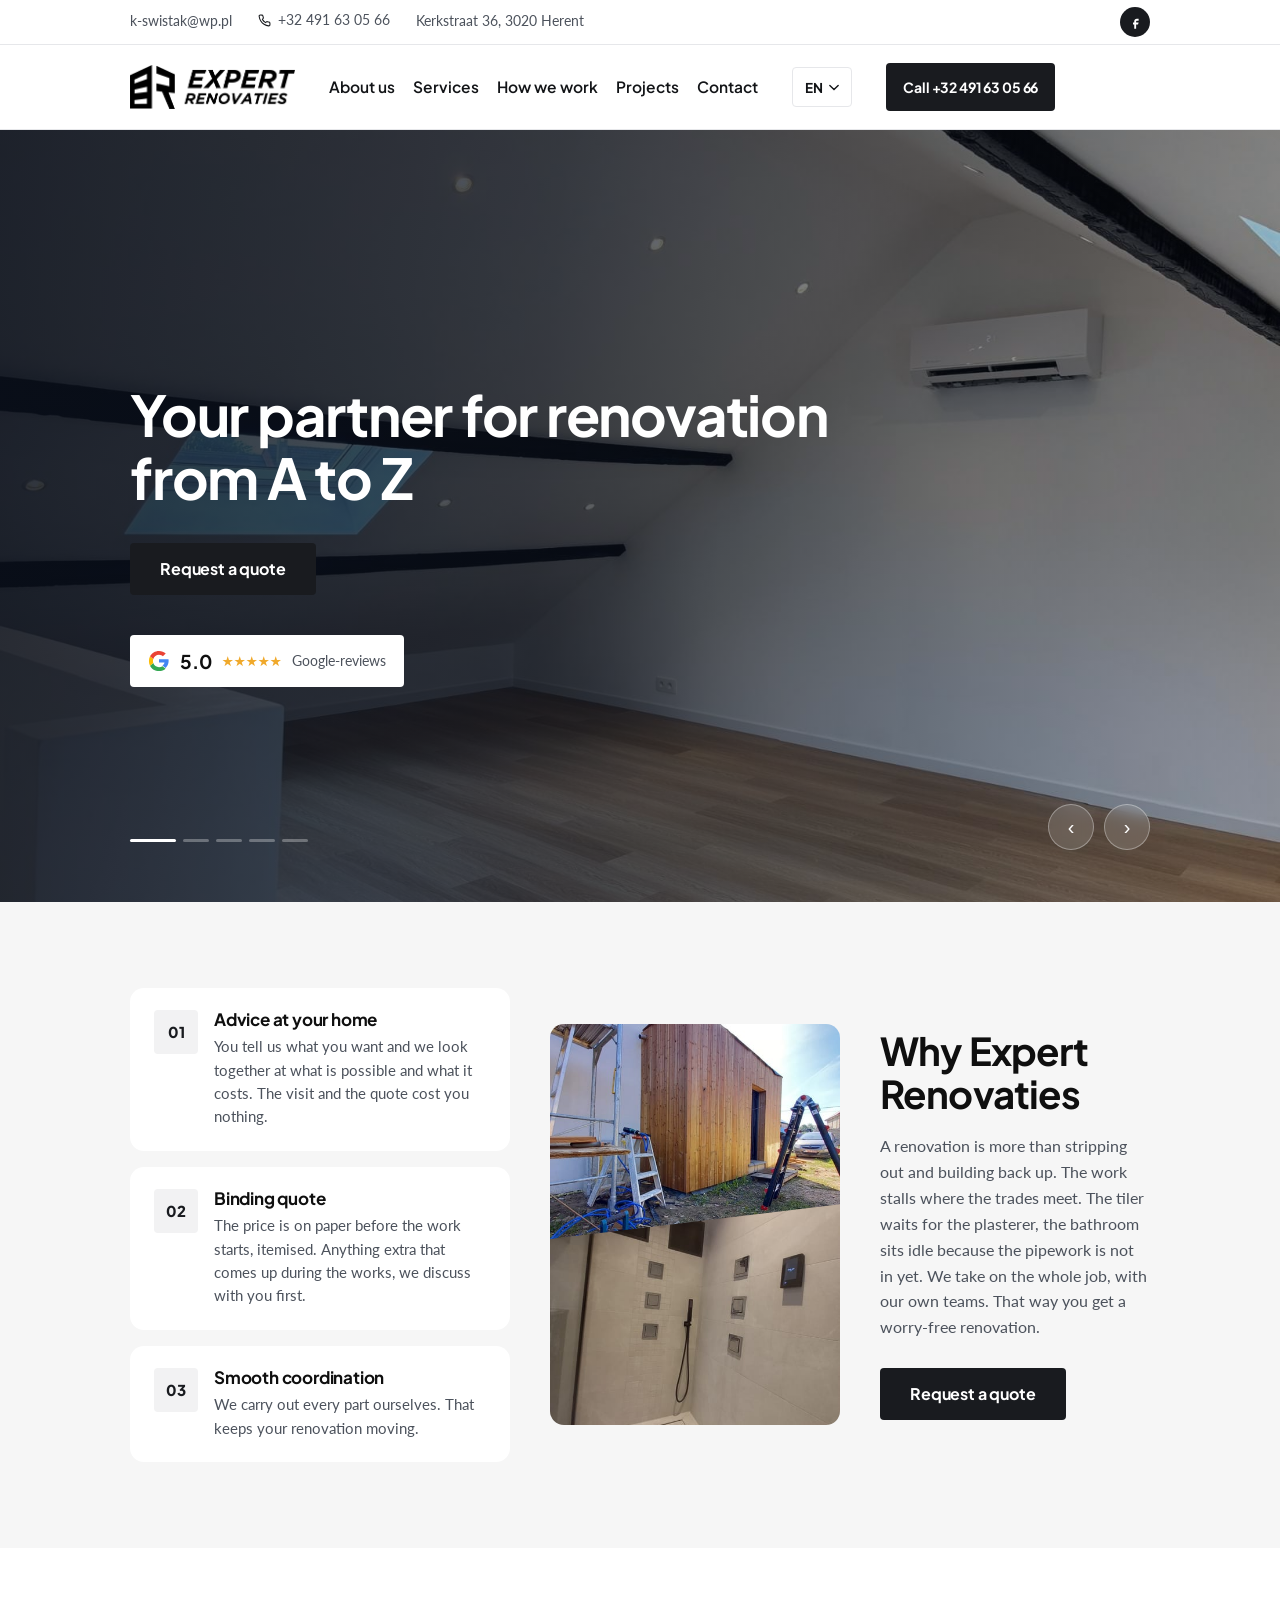
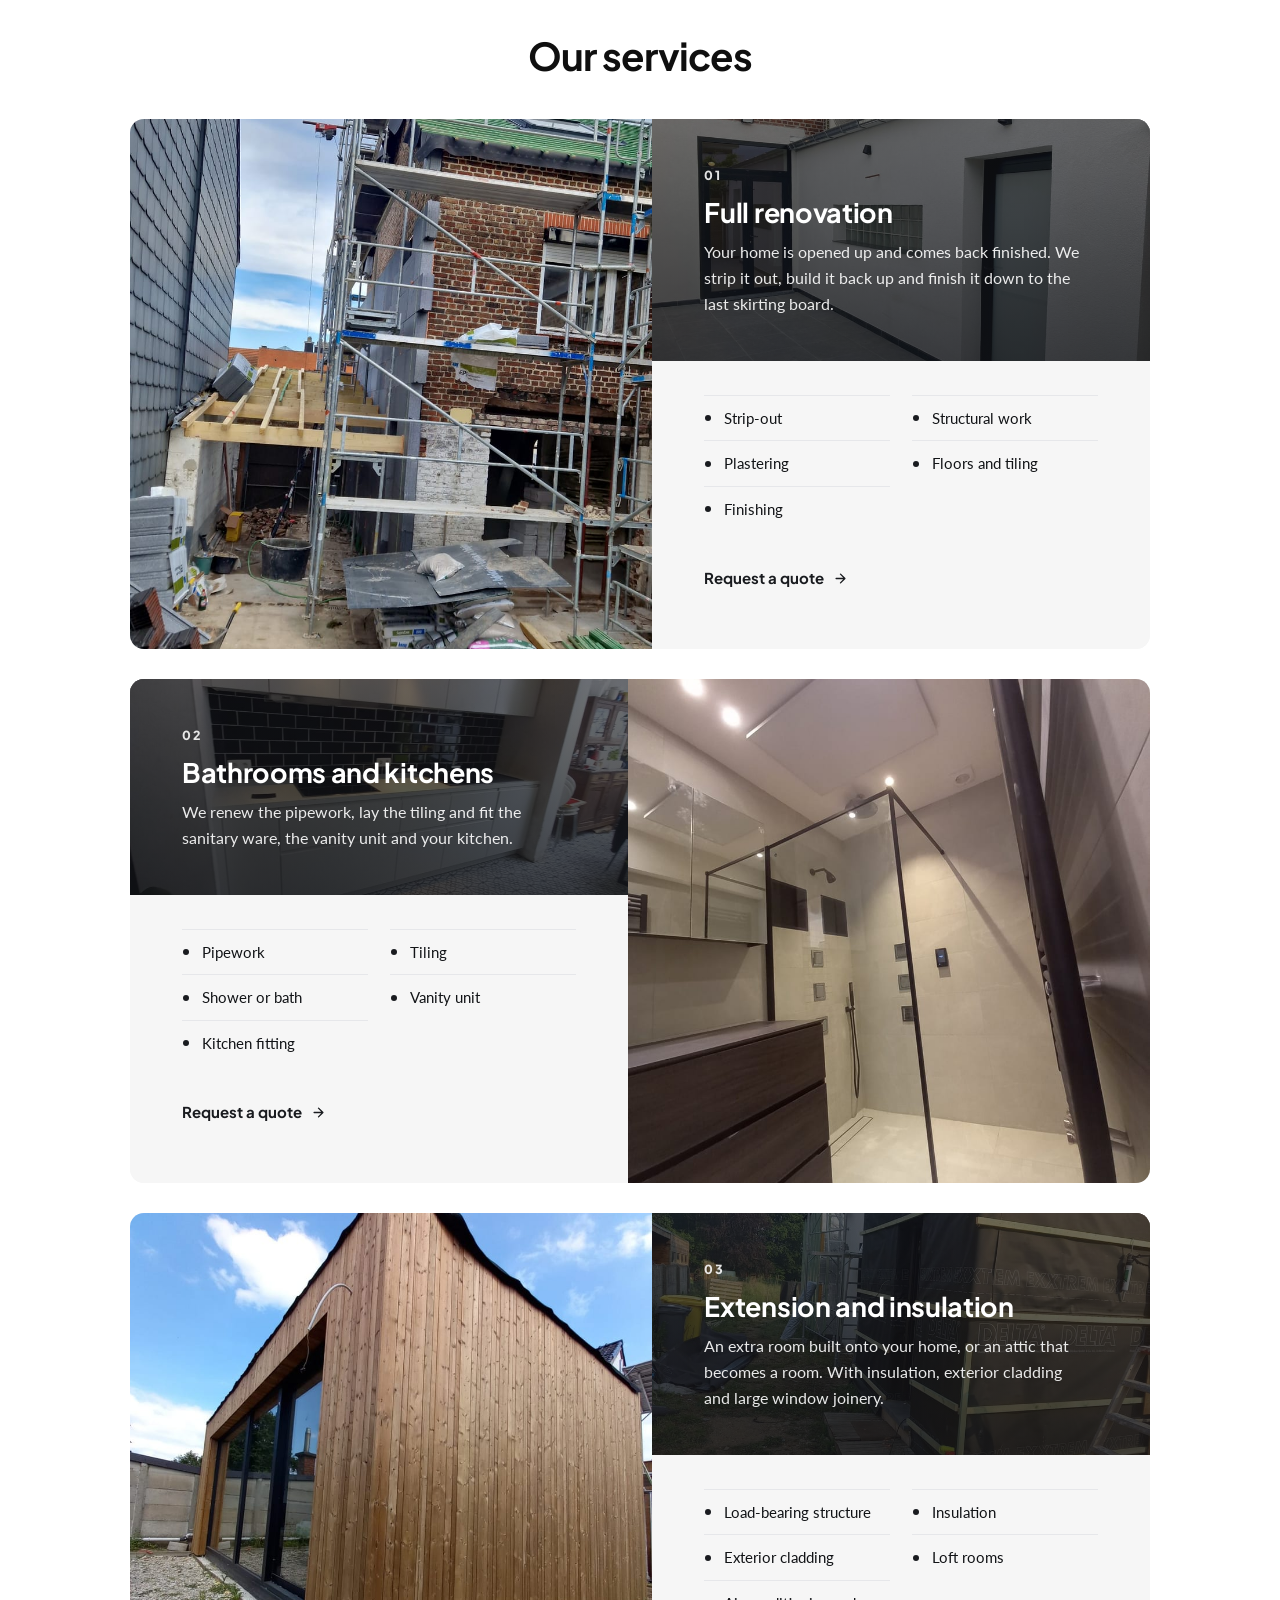
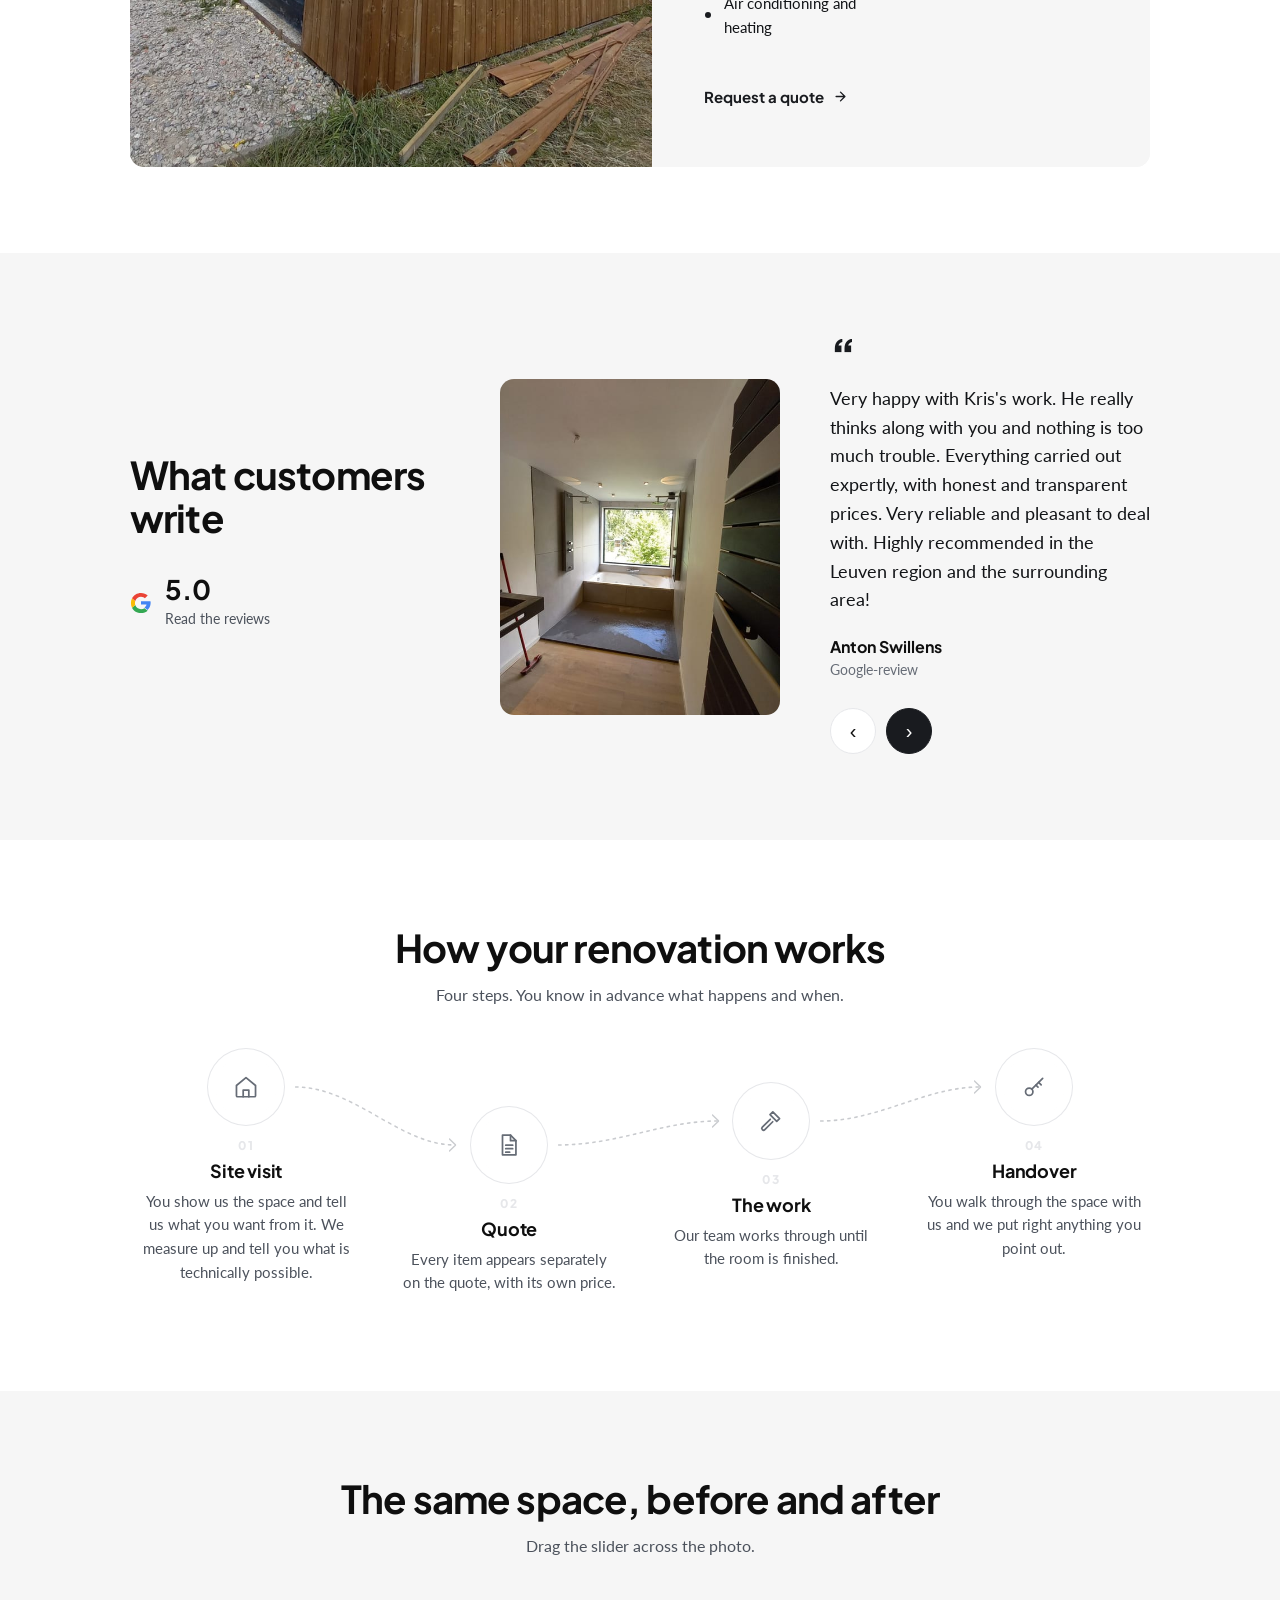
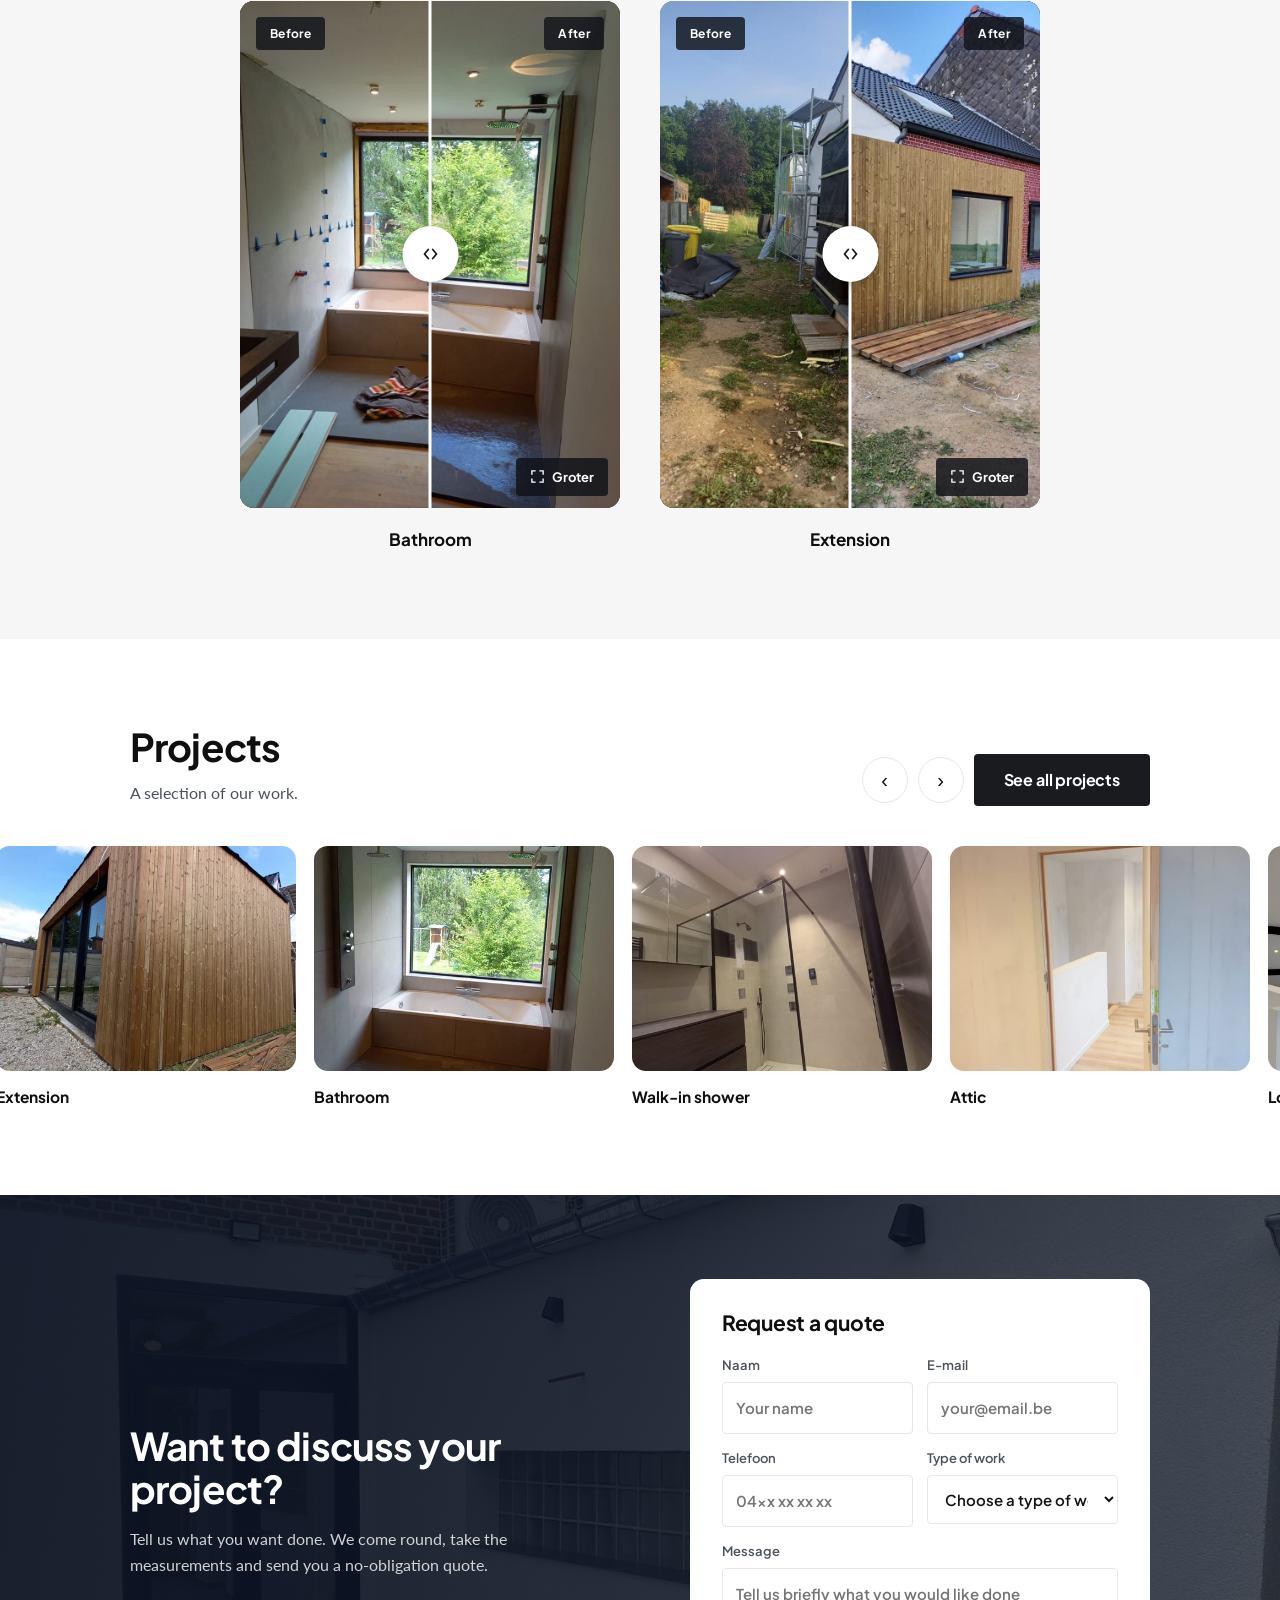
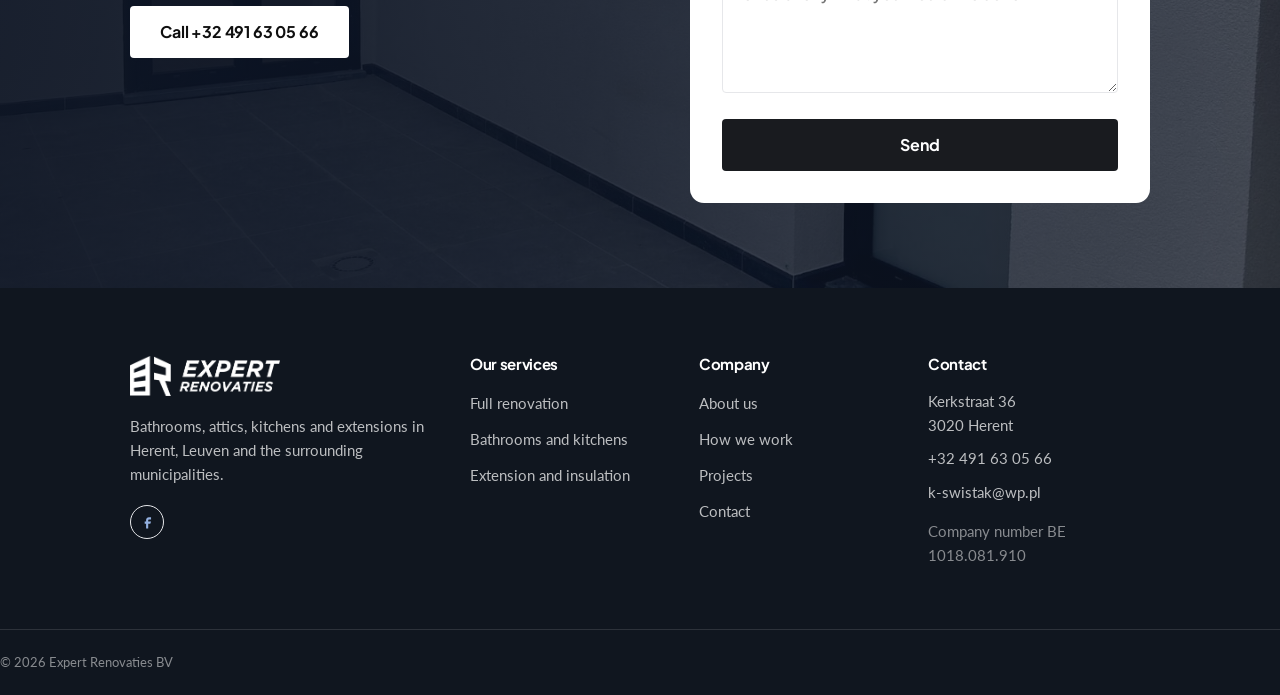
<file: en/index.html>
<!doctype html>
<html lang="en">
<head>
<meta charset="utf-8">
<meta name="viewport" content="width=device-width, initial-scale=1">
<meta name="robots" content="noindex, nofollow">
<title>Expert Renovaties | Bathrooms, attics and extensions in Herent and Leuven</title>
<meta name="description" content="Expert Renovaties renovates bathrooms, attics, kitchens and extensions in Herent, Leuven and the surrounding municipalities. We measure up, build and finish the work.">
<link rel="preconnect" href="https://fonts.googleapis.com">
<link rel="preconnect" href="https://fonts.gstatic.com" crossorigin>
<link href="https://fonts.googleapis.com/css2?family=Plus+Jakarta+Sans:wght@400;500;600;700;800&family=Lato:wght@400;700&display=swap" rel="stylesheet">
<link rel="icon" href="../img/merkteken.png" type="image/png">
<link rel="apple-touch-icon" href="../img/merkteken-180.png">
<link rel="stylesheet" href="../styles.css?v=6cf4e4e0">
</head>
<body>

<div class="er-top">
  <div class="er-breed er-top__in">
    <p class="er-top__stuk"><a href="mailto:k-swistak@wp.pl">k-swistak@wp.pl</a></p>
    <p class="er-top__stuk er-top__bel"><a href="tel:+32491630566"><svg viewBox="0 0 24 24" width="13" height="13" fill="none" stroke="currentColor" stroke-width="2" stroke-linecap="round" stroke-linejoin="round" aria-hidden="true"><path d="M22 16.9v3a2 2 0 0 1-2.2 2 19.8 19.8 0 0 1-8.6-3.1 19.5 19.5 0 0 1-6-6A19.8 19.8 0 0 1 2.1 4.2 2 2 0 0 1 4.1 2h3a2 2 0 0 1 2 1.7c.1 1 .4 1.9.7 2.8a2 2 0 0 1-.5 2.1L8.1 9.9a16 16 0 0 0 6 6l1.3-1.2a2 2 0 0 1 2.1-.5c.9.3 1.8.6 2.8.7a2 2 0 0 1 1.7 2Z"/></svg>+32 491 63 05 66</a></p>
    <p class="er-top__stuk">Kerkstraat 36, 3020 Herent</p>
    <p class="er-top__soc">
      
      <a href="https://www.facebook.com/Kris.Expert/" target="_blank" rel="noopener noreferrer" aria-label="Facebook"><svg viewBox="0 0 24 24" width="15" height="15" fill="currentColor"><path d="M14 9h3V6h-3c-2.2 0-4 1.8-4 4v2H8v3h2v7h3v-7h3l1-3h-4v-2c0-.6.4-1 1-1z"/></svg></a>
    </p>
  </div>
</div>

<header class="er-kop" id="kop">
  <div class="er-breed er-kop__in">
    <a class="er-logo" href="#top" aria-label="Expert Renovaties"><img src="../img/logo-kop.png" alt="Logo van Expert Renovaties" width="674" height="180"></a>
    <nav class="er-nav" aria-label="Hoofdmenu">
      <ul><li><a href="#waarom">About us</a></li><li><a href="#diensten">Services</a></li><li><a href="#werkwijze">How we work</a></li><li><a href="#realisaties">Projects</a></li><li><a href="#contact">Contact</a></li></ul>
    </nav>
    <div class="er-talen er-talen--kop"><button class="er-talen__knop" type="button" aria-expanded="false" aria-haspopup="true" aria-label="Taal kiezen"><span>EN</span><svg viewBox="0 0 12 8" width="10" height="7" aria-hidden="true"><path d="M1 1.5 6 6.5l5-5" fill="none" stroke="currentColor" stroke-width="1.6" stroke-linecap="round"/></svg></button><div class="er-talen__lijst" hidden><a class="er-taal" href="../index.html" hreflang="nl">NL</a><a class="er-taal" href="../fr/index.html" hreflang="fr">FR</a></div></div>
    <a class="er-knop er-knop--vol er-kop__bel" href="tel:+32491630566">Call +32 491 63 05 66</a>
    <button class="er-menuknop" type="button" aria-expanded="false" aria-controls="er-mobielmenu" aria-label="Menu openen"><span class="er-menuknop__lijnen" aria-hidden="true"><span></span><span></span><span></span></span></button>
  </div>
  <div class="er-mobielmenu" id="er-mobielmenu" hidden>
    <ul><li><a href="#waarom">About us</a></li><li><a href="#diensten">Services</a></li><li><a href="#werkwijze">How we work</a></li><li><a href="#realisaties">Projects</a></li><li><a href="#contact">Contact</a></li></ul>
    <a class="er-knop er-knop--vol er-mobielmenu__knop" href="#contact">Request a quote</a>
  </div>
</header>
<main>

<section class="er-hero" id="top" data-aantal="5">
  <div class="er-hero__foto">
    <figure class="er-dia is-aan" data-i="0"><img class="" src="../img/zolderkamer-airco-1600.jpg" srcset="../img/zolderkamer-airco-500.jpg 500w, ../img/zolderkamer-airco-900.jpg 900w, ../img/zolderkamer-airco-1600.jpg 1600w" sizes="100vw" alt="Finished attic room with black beams and a roof window" loading="eager" decoding="async"></figure><figure class="er-dia" data-i="1"><img class="" src="../img/achterbouw-terras-1600.jpg" srcset="../img/achterbouw-terras-500.jpg 500w, ../img/achterbouw-terras-900.jpg 900w, ../img/achterbouw-terras-1600.jpg 1600w" sizes="100vw" alt="Plastered rear extension with black exterior joinery and a terrace" loading="lazy" decoding="async"></figure><figure class="er-dia" data-i="2"><img class="" src="../img/uitbouw-tuinzijde-900.jpg" srcset="../img/uitbouw-tuinzijde-500.jpg 500w, ../img/uitbouw-tuinzijde-900.jpg 900w" sizes="100vw" alt="Finished extension with timber cladding and sliding windows" loading="lazy" decoding="async"></figure><figure class="er-dia" data-i="3"><img class="" src="../img/bad-af-900.jpg" srcset="../img/bad-af-500.jpg 500w, ../img/bad-af-900.jpg 900w" sizes="100vw" alt="Bathroom with a built-in bath in front of the window and a view of the garden" loading="lazy" decoding="async"></figure><figure class="er-dia" data-i="4"><img class="" src="../img/douche-overzicht-1600.jpg" srcset="../img/douche-overzicht-500.jpg 500w, ../img/douche-overzicht-900.jpg 900w, ../img/douche-overzicht-1600.jpg 1600w" sizes="100vw" alt="Bathroom with a walk-in shower behind glass and a wall-hung vanity unit" loading="lazy" decoding="async"></figure>
  </div>
  <div class="er-breed er-hero__in">
    <h1>Your partner for&nbsp;renovation<br> from A to Z</h1>
    
    <div class="er-hero__knoppen">
      <a class="er-knop er-knop--vol" href="#contact">Request a quote</a>
    </div>
    <div class="er-bewijs">
      <a class="er-bewijs__google" href="https://www.google.com/maps/place/Expert+Renovaties/data=!4m7!3m6!1s0x47c3df61714b4e3f:0x13f5afbf196a3422!8m2!3d50.900974!4d4.6145595!16s%2Fg%2F11rxmtt2kc!19sChIJP05LcWHfw0cRIjRqGb-v9RM" target="_blank" rel="noopener noreferrer" aria-label="Read the reviews"><svg class="er-g" viewBox="0 0 48 48" width="22" height="22" aria-hidden="true"><path fill="#4285F4" d="M45 24c0-1.6-.1-2.7-.4-3.9H24v7.1h12c-.2 1.9-1.5 4.7-4.4 6.6l6.7 5.2C42.2 35.5 45 30.3 45 24z"/><path fill="#34A853" d="M24 46c5.9 0 10.9-1.9 14.5-5.3l-6.9-5.3c-1.9 1.3-4.4 2.2-7.6 2.2-5.8 0-10.7-3.8-12.5-9l-7.1 5.5C8 41.4 15.4 46 24 46z"/><path fill="#FBBC05" d="M11.5 28.6c-.5-1.4-.7-2.9-.7-4.6s.3-3.2.7-4.6l-7.1-5.5C2.9 16.9 2 20.3 2 24s.9 7.1 2.4 10.1l7.1-5.5z"/><path fill="#EA4335" d="M24 10.2c4.1 0 6.9 1.8 8.5 3.3l6.2-6C34.9 4 29.9 2 24 2 15.4 2 8 6.6 4.4 13.9l7.1 5.5c1.8-5.2 6.7-9.2 12.5-9.2z"/></svg><b>5.0</b><span class="er-bewijs__sterren"><span class="er-ster" aria-hidden="true">★</span><span class="er-ster" aria-hidden="true">★</span><span class="er-ster" aria-hidden="true">★</span><span class="er-ster" aria-hidden="true">★</span><span class="er-ster" aria-hidden="true">★</span></span><span>Google-reviews</span></a>
    </div>
  </div>
  <div class="er-hero__bediening">
    <button class="er-rond er-rond--glas" type="button" data-dia="vorige" aria-label="Previous photo">‹</button>
    <button class="er-rond er-rond--glas" type="button" data-dia="volgende" aria-label="Next photo">›</button>
  </div>
  <div class="er-hero__streep" aria-hidden="true"><span class="er-hero__tik is-aan"></span><span class="er-hero__tik"></span><span class="er-hero__tik"></span><span class="er-hero__tik"></span><span class="er-hero__tik"></span></div>
</section>

<section class="er-band er-band--grijs er-waarom" id="waarom">
  <div class="er-breed er-waarom__in">
    <div class="er-waarom__tekst er-op">
      <h2>Why Expert Renovaties</h2>
      <p>A renovation is more than stripping out and building back up. The work stalls where the trades meet. The tiler waits for the plasterer, the bathroom sits idle because the pipework is not in yet. We take on the whole job, with our own teams. That way you get a worry-free renovation.</p>
      <a class="er-knop er-knop--vol" href="#contact">Request a quote</a>
    </div>
    <ul class="er-redenen">
      <li class="er-reden er-op">
        <span class="er-reden__nr">01</span>
        <div><h3>Advice at your home</h3><p>You tell us what you want and we look together at what is possible and what it costs. The visit and the quote cost you nothing.</p></div>
      </li><li class="er-reden er-op">
        <span class="er-reden__nr">02</span>
        <div><h3>Binding quote</h3><p>The price is on paper before the work starts, itemised. Anything extra that comes up during the works, we discuss with you first.</p></div>
      </li><li class="er-reden er-op">
        <span class="er-reden__nr">03</span>
        <div><h3>Smooth coordination</h3><p>We carry out every part ourselves. That keeps your renovation moving.</p></div>
      </li>
    </ul>
    <figure class="er-duo er-op"><img class="er-duo__a" src="../img/uitbouw-stelling-900.jpg" srcset="../img/uitbouw-stelling-500.jpg 500w, ../img/uitbouw-stelling-900.jpg 900w" sizes="(max-width:1000px) 92vw, 330px" alt="Extension with scaffolding up while the cladding is being fitted" loading="lazy" decoding="async"><img class="er-duo__b" src="../img/douche-nissen-1600.jpg" srcset="../img/douche-nissen-500.jpg 500w, ../img/douche-nissen-900.jpg 900w, ../img/douche-nissen-1600.jpg 1600w" sizes="(max-width:1000px) 92vw, 330px" alt="Recessed niches in the tiled wall of a walk-in shower" loading="lazy" decoding="async"></figure>
  </div>
</section>

<section class="er-band er-diensten" id="diensten">
  <div class="er-breed">
    <div class="er-kopblok er-kopblok--mid er-op">
      <h2>Our services</h2>
      
    </div>
    <div class="er-rijen">
      <article class="er-rij er-op" id="d-totaalrenovatie">
        <div class="er-rij__beeld"><img class="" src="../img/ruwbouw-stelling-1600.jpg" srcset="../img/ruwbouw-stelling-500.jpg 500w, ../img/ruwbouw-stelling-900.jpg 900w, ../img/ruwbouw-stelling-1600.jpg 1600w" sizes="(max-width:900px) 92vw, 600px" alt="Rear facade at structural stage with scaffolding up during a full renovation" loading="lazy" decoding="async"></div>
        <div class="er-rij__tekst">
          <div class="er-rij__top">
            <span class="er-rij__vakfoto" aria-hidden="true"><img src="../img/achterbouw-terras-900.jpg" alt="" aria-hidden="true" loading="lazy" decoding="async"></span>
            <span class="er-rij__nr">01</span>
            <h3>Full renovation</h3>
            <p>Your home is opened up and comes back finished. We strip it out, build it back up and finish it down to the last skirting board.</p>
          </div>
          <div class="er-rij__onder">
          <ul class="er-rij__lijst"><li>Strip-out</li><li>Structural work</li><li>Plastering</li><li>Floors and tiling</li><li>Finishing</li></ul>
          <a class="er-rij__link" href="#contact">Request a quote<svg viewBox="0 0 24 24" width="15" height="15" fill="none" stroke="currentColor" stroke-width="2.2" stroke-linecap="round" stroke-linejoin="round" aria-hidden="true"><path d="M5 12h13M12 5l7 7-7 7"/></svg></a>
          </div>
        </div>
      </article><article class="er-rij er-rij--om er-op" id="d-badkamers">
        <div class="er-rij__beeld"><img class="" src="../img/douche-overzicht-1600.jpg" srcset="../img/douche-overzicht-500.jpg 500w, ../img/douche-overzicht-900.jpg 900w, ../img/douche-overzicht-1600.jpg 1600w" sizes="(max-width:900px) 92vw, 600px" alt="Bathroom with a walk-in shower behind a glass screen and a wall-hung vanity unit" loading="lazy" decoding="async"></div>
        <div class="er-rij__tekst">
          <div class="er-rij__top">
            <span class="er-rij__vakfoto" aria-hidden="true"><img src="../img/keuken-overzicht-900.jpg" alt="" aria-hidden="true" loading="lazy" decoding="async"></span>
            <span class="er-rij__nr">02</span>
            <h3>Bathrooms and kitchens</h3>
            <p>We renew the pipework, lay the tiling and fit the sanitary ware, the vanity unit and your kitchen.</p>
          </div>
          <div class="er-rij__onder">
          <ul class="er-rij__lijst"><li>Pipework</li><li>Tiling</li><li>Shower or bath</li><li>Vanity unit</li><li>Kitchen fitting</li></ul>
          <a class="er-rij__link" href="#contact">Request a quote<svg viewBox="0 0 24 24" width="15" height="15" fill="none" stroke="currentColor" stroke-width="2.2" stroke-linecap="round" stroke-linejoin="round" aria-hidden="true"><path d="M5 12h13M12 5l7 7-7 7"/></svg></a>
          </div>
        </div>
      </article><article class="er-rij er-op" id="d-uitbouw">
        <div class="er-rij__beeld"><img class="" src="../img/uitbouw-hoek-900.jpg" srcset="../img/uitbouw-hoek-500.jpg 500w, ../img/uitbouw-hoek-900.jpg 900w" sizes="(max-width:900px) 92vw, 600px" alt="Extension with vertical timber cladding and black window frames" loading="lazy" decoding="async"></div>
        <div class="er-rij__tekst">
          <div class="er-rij__top">
            <span class="er-rij__vakfoto" aria-hidden="true"><img src="../img/uitbouw-folie-900.jpg" alt="" aria-hidden="true" loading="lazy" decoding="async"></span>
            <span class="er-rij__nr">03</span>
            <h3>Extension and insulation</h3>
            <p>An extra room built onto your home, or an attic that becomes a room. With insulation, exterior cladding and large window joinery.</p>
          </div>
          <div class="er-rij__onder">
          <ul class="er-rij__lijst"><li>Load-bearing structure</li><li>Insulation</li><li>Exterior cladding</li><li>Loft rooms</li><li>Air conditioning and heating</li></ul>
          <a class="er-rij__link" href="#contact">Request a quote<svg viewBox="0 0 24 24" width="15" height="15" fill="none" stroke="currentColor" stroke-width="2.2" stroke-linecap="round" stroke-linejoin="round" aria-hidden="true"><path d="M5 12h13M12 5l7 7-7 7"/></svg></a>
          </div>
        </div>
      </article>
    </div>
  </div>
</section>

<section class="er-band er-band--grijs er-reviews" id="reviews">
  <div class="er-breed er-reviews__in">
    <div class="er-reviews__links er-op">
      <h2>What customers write</h2>
      <a class="er-score" href="https://www.google.com/maps/place/Expert+Renovaties/data=!4m7!3m6!1s0x47c3df61714b4e3f:0x13f5afbf196a3422!8m2!3d50.900974!4d4.6145595!16s%2Fg%2F11rxmtt2kc!19sChIJP05LcWHfw0cRIjRqGb-v9RM" target="_blank" rel="noopener noreferrer"><svg class="er-g" viewBox="0 0 48 48" width="22" height="22" aria-hidden="true"><path fill="#4285F4" d="M45 24c0-1.6-.1-2.7-.4-3.9H24v7.1h12c-.2 1.9-1.5 4.7-4.4 6.6l6.7 5.2C42.2 35.5 45 30.3 45 24z"/><path fill="#34A853" d="M24 46c5.9 0 10.9-1.9 14.5-5.3l-6.9-5.3c-1.9 1.3-4.4 2.2-7.6 2.2-5.8 0-10.7-3.8-12.5-9l-7.1 5.5C8 41.4 15.4 46 24 46z"/><path fill="#FBBC05" d="M11.5 28.6c-.5-1.4-.7-2.9-.7-4.6s.3-3.2.7-4.6l-7.1-5.5C2.9 16.9 2 20.3 2 24s.9 7.1 2.4 10.1l7.1-5.5z"/><path fill="#EA4335" d="M24 10.2c4.1 0 6.9 1.8 8.5 3.3l6.2-6C34.9 4 29.9 2 24 2 15.4 2 8 6.6 4.4 13.9l7.1 5.5c1.8-5.2 6.7-9.2 12.5-9.2z"/></svg><div><b>5.0</b><span>Read the reviews</span></div></a>
    </div>
    <div class="er-reviews__beeld er-op"><img class="" src="../img/bad-zicht-900.jpg" srcset="../img/bad-zicht-500.jpg 500w, ../img/bad-zicht-900.jpg 900w" sizes="(max-width:1000px) 92vw, 280px" alt="Finished bathroom with two rain showers and a view of the garden" loading="lazy" decoding="async"></div>
    <div class="er-reviews__spoorvak er-op">
      <div class="er-revvak"><ul class="er-revspoor" data-aantal="3">
        <li class="er-rev">
          <span class="er-rev__aanhaling" aria-hidden="true">&ldquo;</span>
          <p class="er-rev__tekst">Very happy with Kris's work. He really thinks along with you and nothing is too much trouble. Everything carried out expertly, with honest and transparent prices. Very reliable and pleasant to deal with. Highly recommended in the Leuven region and the surrounding area!</p>
          <p class="er-rev__naam">Anton Swillens</p>
          <p class="er-rev__bron">Google-review</p>
        </li><li class="er-rev">
          <span class="er-rev__aanhaling" aria-hidden="true">&ldquo;</span>
          <p class="er-rev__tekst">Kris thinks along with his client and advises both in the run-up to the project and during it. He turns their wishes into a technically feasible solution. He helps them choose the best solution at the keenest price.</p>
          <p class="er-rev__naam">Marc Herman</p>
          <p class="er-rev__bron">Google-review</p>
        </li><li class="er-rev">
          <span class="er-rev__aanhaling" aria-hidden="true">&ldquo;</span>
          <p class="er-rev__tekst">We are very happy with the work this company delivered, Kris is a very capable craftsman. Everything he has done was carried out perfectly and at a fair price. He is a hard worker who knows his trade very well and he is a man of his word.</p>
          <p class="er-rev__naam">Marianne Herssens</p>
          <p class="er-rev__bron">Google-review</p>
        </li>
      </ul></div>
      <div class="er-reviews__bediening">
        <button class="er-rond" type="button" data-rev="vorige" aria-label="Previous review">‹</button>
        <button class="er-rond er-rond--vol" type="button" data-rev="volgende" aria-label="Next review">›</button>
      </div>
    </div>
  </div>
</section>


<section class="er-band er-werkwijze" id="werkwijze">
  <div class="er-breed">
    <div class="er-kopblok er-kopblok--mid er-op">
      <h2>How your renovation works</h2>
      <p>Four steps. You know in advance what happens and when.</p>
    </div>
    <ol class="er-stappen">
      <li class="er-stap er-op" style="--op:0px">
        <span class="er-stap__bol"><svg viewBox="0 0 24 24" width="26" height="26" fill="none" stroke="currentColor" stroke-width="1.6" stroke-linecap="round" stroke-linejoin="round" aria-hidden="true"><path d="M3.2 10.6 12 3.4l8.8 7.2V20a1 1 0 0 1-1 1H4.2a1 1 0 0 1-1-1z"/><path d="M9.4 21v-6.2h5.2V21"/></svg></span>
        <span class="er-stap__nr">01</span>
        <h3>Site visit</h3>
        <p>You show us the space and tell us what you want from it. We measure up and tell you what is technically possible.</p>
        <span class="er-boog" style="--mid:60.0px" aria-hidden="true"><svg viewBox="0 0 300 120" preserveAspectRatio="none" fill="none" stroke="currentColor" stroke-width="1.6" vector-effect="non-scaling-stroke" stroke-linecap="round" stroke-linejoin="round"><path d="M6 31.0 C110 31.0, 190 89.0, 286 89.0" stroke-dasharray="5 7"/><path d="M277 83.0 L288 89.0 L277 95.0"/></svg></span>
      </li><li class="er-stap er-op" style="--op:58px">
        <span class="er-stap__bol"><svg viewBox="0 0 24 24" width="26" height="26" fill="none" stroke="currentColor" stroke-width="1.6" stroke-linecap="round" stroke-linejoin="round" aria-hidden="true"><path d="M6 2.9h7.4L18.4 8v13.1H6z"/><path d="M13.4 2.9V8h5"/><path d="M9 12.2h6.4M9 15.4h6.4M9 18.6h3.6"/></svg></span>
        <span class="er-stap__nr">02</span>
        <h3>Quote</h3>
        <p>Every item appears separately on the quote, with its own price.</p>
        <span class="er-boog" style="--mid:19.0px" aria-hidden="true"><svg viewBox="0 0 300 120" preserveAspectRatio="none" fill="none" stroke="currentColor" stroke-width="1.6" vector-effect="non-scaling-stroke" stroke-linecap="round" stroke-linejoin="round"><path d="M6 72.0 C110 72.0, 190 48.0, 286 48.0" stroke-dasharray="5 7"/><path d="M277 42.0 L288 48.0 L277 54.0"/></svg></span>
      </li><li class="er-stap er-op" style="--op:34px">
        <span class="er-stap__bol"><svg viewBox="0 0 24 24" width="26" height="26" fill="none" stroke="currentColor" stroke-width="1.6" stroke-linecap="round" stroke-linejoin="round" aria-hidden="true"><path d="M13.7 3.6 19.9 9.8l-2.6 2.6-6.2-6.2z"/><path d="M11.3 10.4 4 17.7a1.6 1.6 0 0 0 2.3 2.3l7.3-7.3"/></svg></span>
        <span class="er-stap__nr">03</span>
        <h3>The work</h3>
        <p>Our team works through until the room is finished.</p>
        <span class="er-boog" style="--mid:14.0px" aria-hidden="true"><svg viewBox="0 0 300 120" preserveAspectRatio="none" fill="none" stroke="currentColor" stroke-width="1.6" vector-effect="non-scaling-stroke" stroke-linecap="round" stroke-linejoin="round"><path d="M6 77.0 C110 77.0, 190 43.0, 286 43.0" stroke-dasharray="5 7"/><path d="M277 37.0 L288 43.0 L277 49.0"/></svg></span>
      </li><li class="er-stap er-op" style="--op:0px">
        <span class="er-stap__bol"><svg viewBox="0 0 24 24" width="26" height="26" fill="none" stroke="currentColor" stroke-width="1.6" stroke-linecap="round" stroke-linejoin="round" aria-hidden="true"><circle cx="7.6" cy="16.4" r="3.4"/><path d="M10 14 20 4"/><path d="M16.3 7.7l2.3 2.3M13.8 10.2l1.9 1.9"/></svg></span>
        <span class="er-stap__nr">04</span>
        <h3>Handover</h3>
        <p>You walk through the space with us and we put right anything you point out.</p>
        
      </li>
    </ol>
  </div>
</section>

<section class="er-band er-band--grijs er-voorna" id="voorna">
  <div class="er-breed">
    <div class="er-kopblok er-kopblok--mid er-op">
      <h2>The same space, before and after</h2>
      <p>Drag the slider across the photo.</p>
    </div>
    <div class="er-schuif er-op" data-aantal="2">
      <button class="er-schuif__sluit" type="button" aria-label="Sluiten">&times;</button>
      <figure class="er-schuif__paar is-aan" data-i="0">
        <div class="er-schuif__vak" style="--verhouding:133.36%">
          <div class="er-schuif__na"><img class="" src="../img/bad-af-900.jpg" srcset="../img/bad-af-500.jpg 500w, ../img/bad-af-900.jpg 900w" sizes="(max-width:1000px) 92vw, 960px" alt="The same bathroom finished, with tiling, rain showers and a natural stone floor" loading="eager" decoding="async"><span class="er-schuif__merk er-schuif__merk--na">After</span></div>
          <div class="er-schuif__voor"><img class="" src="../img/bad-ruw-900.jpg" srcset="../img/bad-ruw-500.jpg 500w, ../img/bad-ruw-900.jpg 900w" sizes="(max-width:1000px) 92vw, 960px" alt="Bathroom during the works, with the bath already built in and the walls still bare" loading="eager" decoding="async"><span class="er-schuif__merk er-schuif__merk--voor">Before</span></div>
          <button class="er-schuif__vergroot" type="button" aria-label="Toon groter"><svg viewBox="0 0 20 20" fill="none" stroke="currentColor" stroke-width="1.8" aria-hidden="true"><path d="M7.5 2.5h-5v5M12.5 17.5h5v-5M17.5 7.5v-5h-5M2.5 12.5v5h5"/></svg>Groter</button>
          <input class="er-schuif__bereik" type="range" min="0" max="100" value="50" step="0.1" aria-label="Drag the slider across the photo.">
          <span class="er-schuif__lijn" style="left:50%"><span class="er-schuif__greep" aria-hidden="true"><svg viewBox="0 0 24 24" width="18" height="18" fill="none" stroke="currentColor" stroke-width="2.4" stroke-linecap="round" stroke-linejoin="round"><path d="M9 6l-5 6 5 6M15 6l5 6-5 6"/></svg></span></span>
        </div>
        <figcaption>Bathroom</figcaption>
      </figure><figure class="er-schuif__paar" data-i="1">
        <div class="er-schuif__vak" style="--verhouding:133.33%">
          <div class="er-schuif__na"><img class="" src="../img/uitbouw-tuinzijde-900.jpg" srcset="../img/uitbouw-tuinzijde-500.jpg 500w, ../img/uitbouw-tuinzijde-900.jpg 900w" sizes="(max-width:1000px) 92vw, 960px" alt="The same extension with the timber cladding fitted" loading="eager" decoding="async"><span class="er-schuif__merk er-schuif__merk--na">After</span></div>
          <div class="er-schuif__voor"><img class="" src="../img/uitbouw-folie-900.jpg" srcset="../img/uitbouw-folie-500.jpg 500w, ../img/uitbouw-folie-900.jpg 900w" sizes="(max-width:1000px) 92vw, 960px" alt="Extension wrapped in a vapour barrier with scaffolding up, before the cladding went on" loading="eager" decoding="async"><span class="er-schuif__merk er-schuif__merk--voor">Before</span></div>
          <button class="er-schuif__vergroot" type="button" aria-label="Toon groter"><svg viewBox="0 0 20 20" fill="none" stroke="currentColor" stroke-width="1.8" aria-hidden="true"><path d="M7.5 2.5h-5v5M12.5 17.5h5v-5M17.5 7.5v-5h-5M2.5 12.5v5h5"/></svg>Groter</button>
          <input class="er-schuif__bereik" type="range" min="0" max="100" value="50" step="0.1" aria-label="Drag the slider across the photo.">
          <span class="er-schuif__lijn" style="left:50%"><span class="er-schuif__greep" aria-hidden="true"><svg viewBox="0 0 24 24" width="18" height="18" fill="none" stroke="currentColor" stroke-width="2.4" stroke-linecap="round" stroke-linejoin="round"><path d="M9 6l-5 6 5 6M15 6l5 6-5 6"/></svg></span></span>
        </div>
        <figcaption>Extension</figcaption>
      </figure>
      <div class="er-schuif__bediening">
        <button class="er-rond" type="button" data-schuif="vorige" aria-label="Previous project">‹</button>
        <div class="er-schuif__stippen"><button class="er-stip is-aan" type="button" data-naar="0" aria-label="Bathroom"></button><button class="er-stip" type="button" data-naar="1" aria-label="Extension"></button></div>
        <button class="er-rond er-rond--vol" type="button" data-schuif="volgende" aria-label="Next project">›</button>
      </div>
    </div>
  </div>
</section>

<section class="er-band er-real" id="realisaties">
  <div class="er-breed er-real__kop er-op">
    <div>
      <h2>Projects</h2>
      <p>A selection of our work.</p>
    </div>
    <div class="er-real__bediening">
      <button class="er-rond" type="button" data-band="vorige" aria-label="Previous project">‹</button>
      <button class="er-rond" type="button" data-band="volgende" aria-label="Next project">›</button>
      <a class="er-knop er-knop--vol" href="realisaties.html">See all projects</a>
    </div>
  </div>
  <div class="er-loop" role="region" aria-label="Projects">
    <div class="er-loop__spoor"><a class="er-tegel" href="realisaties.html#uitbouw">
  <span class="er-tegel__beeld"><img class="" src="../img/uitbouw-hoek-900.jpg" srcset="../img/uitbouw-hoek-500.jpg 500w, ../img/uitbouw-hoek-900.jpg 900w" sizes="300px" alt="Finished extension with timber cladding and a large window section" loading="eager" decoding="async"></span>
  <span class="er-tegel__naam">Extension</span>
</a><a class="er-tegel" href="realisaties.html#bad">
  <span class="er-tegel__beeld"><img class="" src="../img/bad-af-900.jpg" srcset="../img/bad-af-500.jpg 500w, ../img/bad-af-900.jpg 900w" sizes="300px" alt="Finished bathroom with a built-in bath in front of the window and a natural stone floor" loading="eager" decoding="async"></span>
  <span class="er-tegel__naam">Bathroom</span>
</a><a class="er-tegel" href="realisaties.html#douche">
  <span class="er-tegel__beeld"><img class="" src="../img/douche-overzicht-1600.jpg" srcset="../img/douche-overzicht-500.jpg 500w, ../img/douche-overzicht-900.jpg 900w, ../img/douche-overzicht-1600.jpg 1600w" sizes="300px" alt="Bathroom with a walk-in shower behind glass and a wall-hung wooden vanity unit" loading="eager" decoding="async"></span>
  <span class="er-tegel__naam">Walk-in shower</span>
</a><a class="er-tegel" href="realisaties.html#zolder">
  <span class="er-tegel__beeld"><img class="" src="../img/zolder-kamer-900.jpg" srcset="../img/zolder-kamer-500.jpg 500w, ../img/zolder-kamer-900.jpg 900w" sizes="300px" alt="Finished room under the roof with an internal door and laminate flooring" loading="eager" decoding="async"></span>
  <span class="er-tegel__naam">Attic</span>
</a><a class="er-tegel" href="realisaties.html#zolderkamer">
  <span class="er-tegel__beeld"><img class="" src="../img/zolderkamer-airco-1600.jpg" srcset="../img/zolderkamer-airco-500.jpg 500w, ../img/zolderkamer-airco-900.jpg 900w, ../img/zolderkamer-airco-1600.jpg 1600w" sizes="300px" alt="Attic room with black beams, a roof window and a wall-mounted air conditioning unit" loading="eager" decoding="async"></span>
  <span class="er-tegel__naam">Loft room</span>
</a><a class="er-tegel" href="realisaties.html#keuken">
  <span class="er-tegel__beeld"><img class="" src="../img/keuken-overzicht-900.jpg" srcset="../img/keuken-overzicht-500.jpg 500w, ../img/keuken-overzicht-900.jpg 900w" sizes="300px" alt="White kitchen with black metro tiles and spotlights in the wooden ceiling" loading="eager" decoding="async"></span>
  <span class="er-tegel__naam">Kitchen</span>
</a><a class="er-tegel" href="realisaties.html#achterbouw">
  <span class="er-tegel__beeld"><img class="" src="../img/achterbouw-terras-1600.jpg" srcset="../img/achterbouw-terras-500.jpg 500w, ../img/achterbouw-terras-900.jpg 900w, ../img/achterbouw-terras-1600.jpg 1600w" sizes="300px" alt="White rear extension with black doors and a terrace in large tiles" loading="eager" decoding="async"></span>
  <span class="er-tegel__naam">Rear extension</span>
</a><a class="er-tegel" href="realisaties.html#uitbouw">
  <span class="er-tegel__beeld"><img class="" src="../img/uitbouw-hoek-900.jpg" srcset="../img/uitbouw-hoek-500.jpg 500w, ../img/uitbouw-hoek-900.jpg 900w" sizes="300px" alt="Finished extension with timber cladding and a large window section" loading="eager" decoding="async"></span>
  <span class="er-tegel__naam">Extension</span>
</a><a class="er-tegel" href="realisaties.html#bad">
  <span class="er-tegel__beeld"><img class="" src="../img/bad-af-900.jpg" srcset="../img/bad-af-500.jpg 500w, ../img/bad-af-900.jpg 900w" sizes="300px" alt="Finished bathroom with a built-in bath in front of the window and a natural stone floor" loading="eager" decoding="async"></span>
  <span class="er-tegel__naam">Bathroom</span>
</a><a class="er-tegel" href="realisaties.html#douche">
  <span class="er-tegel__beeld"><img class="" src="../img/douche-overzicht-1600.jpg" srcset="../img/douche-overzicht-500.jpg 500w, ../img/douche-overzicht-900.jpg 900w, ../img/douche-overzicht-1600.jpg 1600w" sizes="300px" alt="Bathroom with a walk-in shower behind glass and a wall-hung wooden vanity unit" loading="eager" decoding="async"></span>
  <span class="er-tegel__naam">Walk-in shower</span>
</a><a class="er-tegel" href="realisaties.html#zolder">
  <span class="er-tegel__beeld"><img class="" src="../img/zolder-kamer-900.jpg" srcset="../img/zolder-kamer-500.jpg 500w, ../img/zolder-kamer-900.jpg 900w" sizes="300px" alt="Finished room under the roof with an internal door and laminate flooring" loading="eager" decoding="async"></span>
  <span class="er-tegel__naam">Attic</span>
</a><a class="er-tegel" href="realisaties.html#zolderkamer">
  <span class="er-tegel__beeld"><img class="" src="../img/zolderkamer-airco-1600.jpg" srcset="../img/zolderkamer-airco-500.jpg 500w, ../img/zolderkamer-airco-900.jpg 900w, ../img/zolderkamer-airco-1600.jpg 1600w" sizes="300px" alt="Attic room with black beams, a roof window and a wall-mounted air conditioning unit" loading="eager" decoding="async"></span>
  <span class="er-tegel__naam">Loft room</span>
</a><a class="er-tegel" href="realisaties.html#keuken">
  <span class="er-tegel__beeld"><img class="" src="../img/keuken-overzicht-900.jpg" srcset="../img/keuken-overzicht-500.jpg 500w, ../img/keuken-overzicht-900.jpg 900w" sizes="300px" alt="White kitchen with black metro tiles and spotlights in the wooden ceiling" loading="eager" decoding="async"></span>
  <span class="er-tegel__naam">Kitchen</span>
</a><a class="er-tegel" href="realisaties.html#achterbouw">
  <span class="er-tegel__beeld"><img class="" src="../img/achterbouw-terras-1600.jpg" srcset="../img/achterbouw-terras-500.jpg 500w, ../img/achterbouw-terras-900.jpg 900w, ../img/achterbouw-terras-1600.jpg 1600w" sizes="300px" alt="White rear extension with black doors and a terrace in large tiles" loading="eager" decoding="async"></span>
  <span class="er-tegel__naam">Rear extension</span>
</a></div>
  </div>
</section>

<section class="er-cta" id="contact">
  <div class="er-cta__foto"><img class="" src="../img/achterbouw-terras-1600.jpg" srcset="../img/achterbouw-terras-500.jpg 500w, ../img/achterbouw-terras-900.jpg 900w, ../img/achterbouw-terras-1600.jpg 1600w" sizes="100vw" alt="Plastered rear extension with black exterior joinery and a terrace in large tiles" loading="lazy" decoding="async"></div>
  <div class="er-breed er-cta__in">
    <div class="er-cta__tekst er-op">
      <h2>Want to discuss your project?</h2>
      <p>Tell us what you want done. We come round, take the measurements and send you a no-obligation quote.</p>
      <a class="er-knop er-knop--wit" href="tel:+32491630566">Call +32 491 63 05 66</a>
    </div>
    <form class="er-form er-op" novalidate>
      <h3>Request a quote</h3>
      <div class="er-form__rij">
        <label>Naam<input type="text" name="naam" placeholder="Your name" required></label>
        <label>E-mail<input type="email" name="mail" placeholder="your@email.be" required></label>
      </div>
      <div class="er-form__rij">
        <label>Telefoon<input type="tel" name="tel" placeholder="04xx xx xx xx"></label>
        <label>Type of work<select name="soort"><option value="">Choose a type of work</option><option>Bathroom</option><option>Kitchen</option><option>Attic or loft room</option><option>Extension or annexe</option><option>Full renovation</option><option>Floors and tiling</option><option>Plastering</option><option>Air conditioning or heating</option><option>Something else</option></select></label>
      </div>
      <label class="er-form__vol">Message<textarea name="bericht" rows="4" placeholder="Tell us briefly what you would like done"></textarea></label>
      <button class="er-knop er-knop--vol er-form__knop" type="submit">Send</button>
      <p class="er-form__bedankt" hidden>Thank you. This is a sample site, your message will not be sent.</p>
    </form>
  </div>
</section>
</main>

<footer class="er-voet">
  <div class="er-breed er-voet__in">
    <div class="er-voet__merk">
      <img class="er-voet__logo" src="../img/logo-licht.png" alt="Logo van Expert Renovaties" width="674" height="180">
      <p>Bathrooms, attics, kitchens and extensions in Herent, Leuven and the surrounding municipalities.</p>
      <p class="er-voet__soc">
        
        <a class="er-voet__sociaal" href="https://www.facebook.com/Kris.Expert/" target="_blank" rel="noopener noreferrer" aria-label="Facebook"><svg viewBox="0 0 24 24" width="17" height="17" fill="currentColor" aria-hidden="true"><path d="M14 9h3V6h-3c-2.2 0-4 1.8-4 4v2H8v3h2v7h3v-7h3l1-3h-4v-2c0-.6.4-1 1-1z"/></svg></a>
      </p>
    </div>
    <div class="er-voet__kolom">
      <h4>Our services</h4>
      <ul><li><a href="#d-totaalrenovatie">Full renovation</a></li><li><a href="#d-badkamers">Bathrooms and kitchens</a></li><li><a href="#d-uitbouw">Extension and insulation</a></li></ul>
    </div>
    <div class="er-voet__kolom">
      <h4>Company</h4>
      <ul><li><a href="#waarom">About us</a></li><li><a href="#werkwijze">How we work</a></li><li><a href="#realisaties">Projects</a></li><li><a href="#contact">Contact</a></li></ul>
    </div>
    <div class="er-voet__kolom">
      <h4>Contact</h4>
      <ul class="er-voet__contact">
        <li>Kerkstraat 36<br>3020 Herent</li>
        <li><a href="tel:+32491630566">+32 491 63 05 66</a></li>
        <li></li>
        <li><a href="mailto:k-swistak@wp.pl">k-swistak@wp.pl</a></li>
        <li class="er-voet__btw">Company number BE 1018.081.910</li>
      </ul>
    </div>
  </div>
  <div class="er-breed er-voet__onder"><p>© 2026 Expert Renovaties BV</p></div>
</footer>
<a class="er-belzweef" href="tel:+32491630566" aria-label="Call us +32 491 63 05 66">
  <svg viewBox="0 0 24 24" width="20" height="20" fill="none" stroke="currentColor" stroke-width="2" stroke-linecap="round" stroke-linejoin="round" aria-hidden="true"><path d="M22 16.9v3a2 2 0 0 1-2.2 2 19.8 19.8 0 0 1-8.6-3.1 19.5 19.5 0 0 1-6-6A19.8 19.8 0 0 1 2.1 4.2 2 2 0 0 1 4.1 2h3a2 2 0 0 1 2 1.7c.1 1 .4 1.9.7 2.8a2 2 0 0 1-.5 2.1L8.1 9.9a16 16 0 0 0 6 6l1.3-1.2a2 2 0 0 1 2.1-.5c.9.3 1.8.6 2.8.7a2 2 0 0 1 1.7 2Z"/></svg>
  <span>Call us</span>
</a>
<script src="../site.js?v=6cf4e4e0"></script>
</body>
</html>
</file>
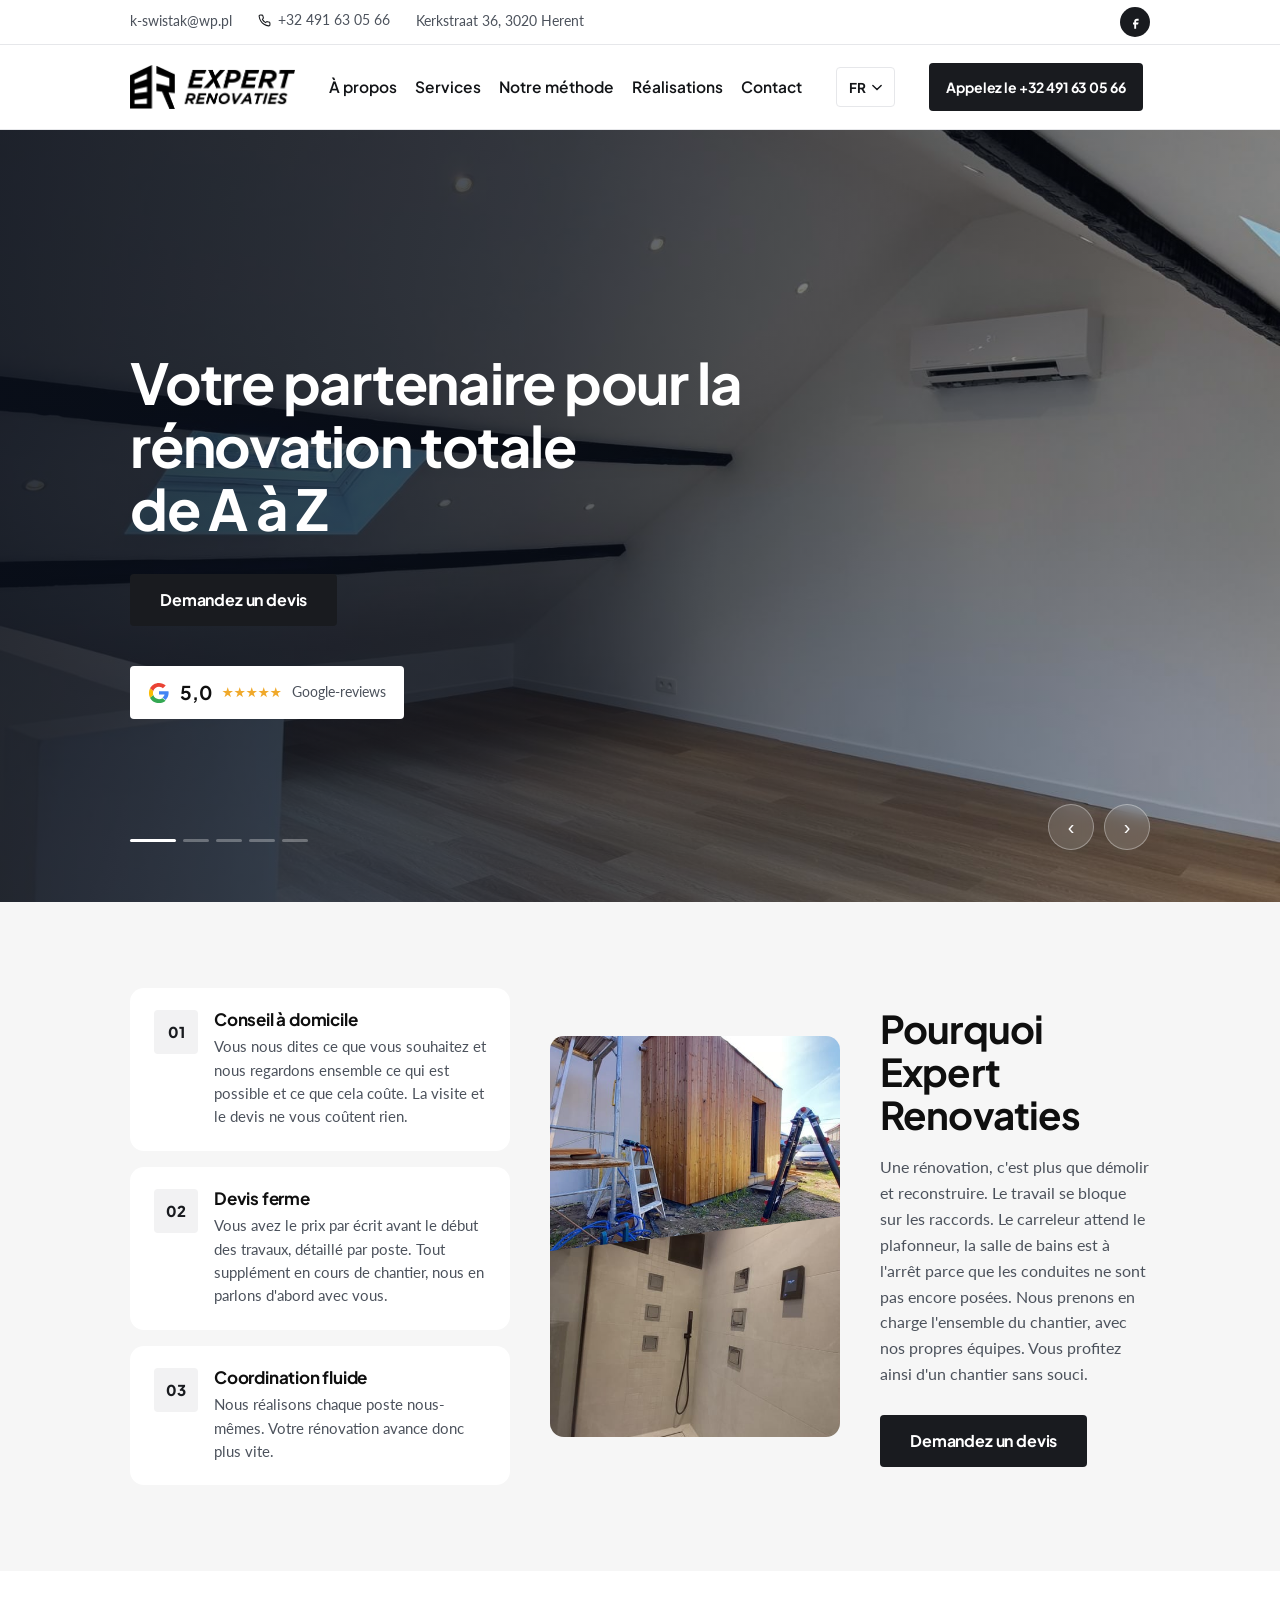
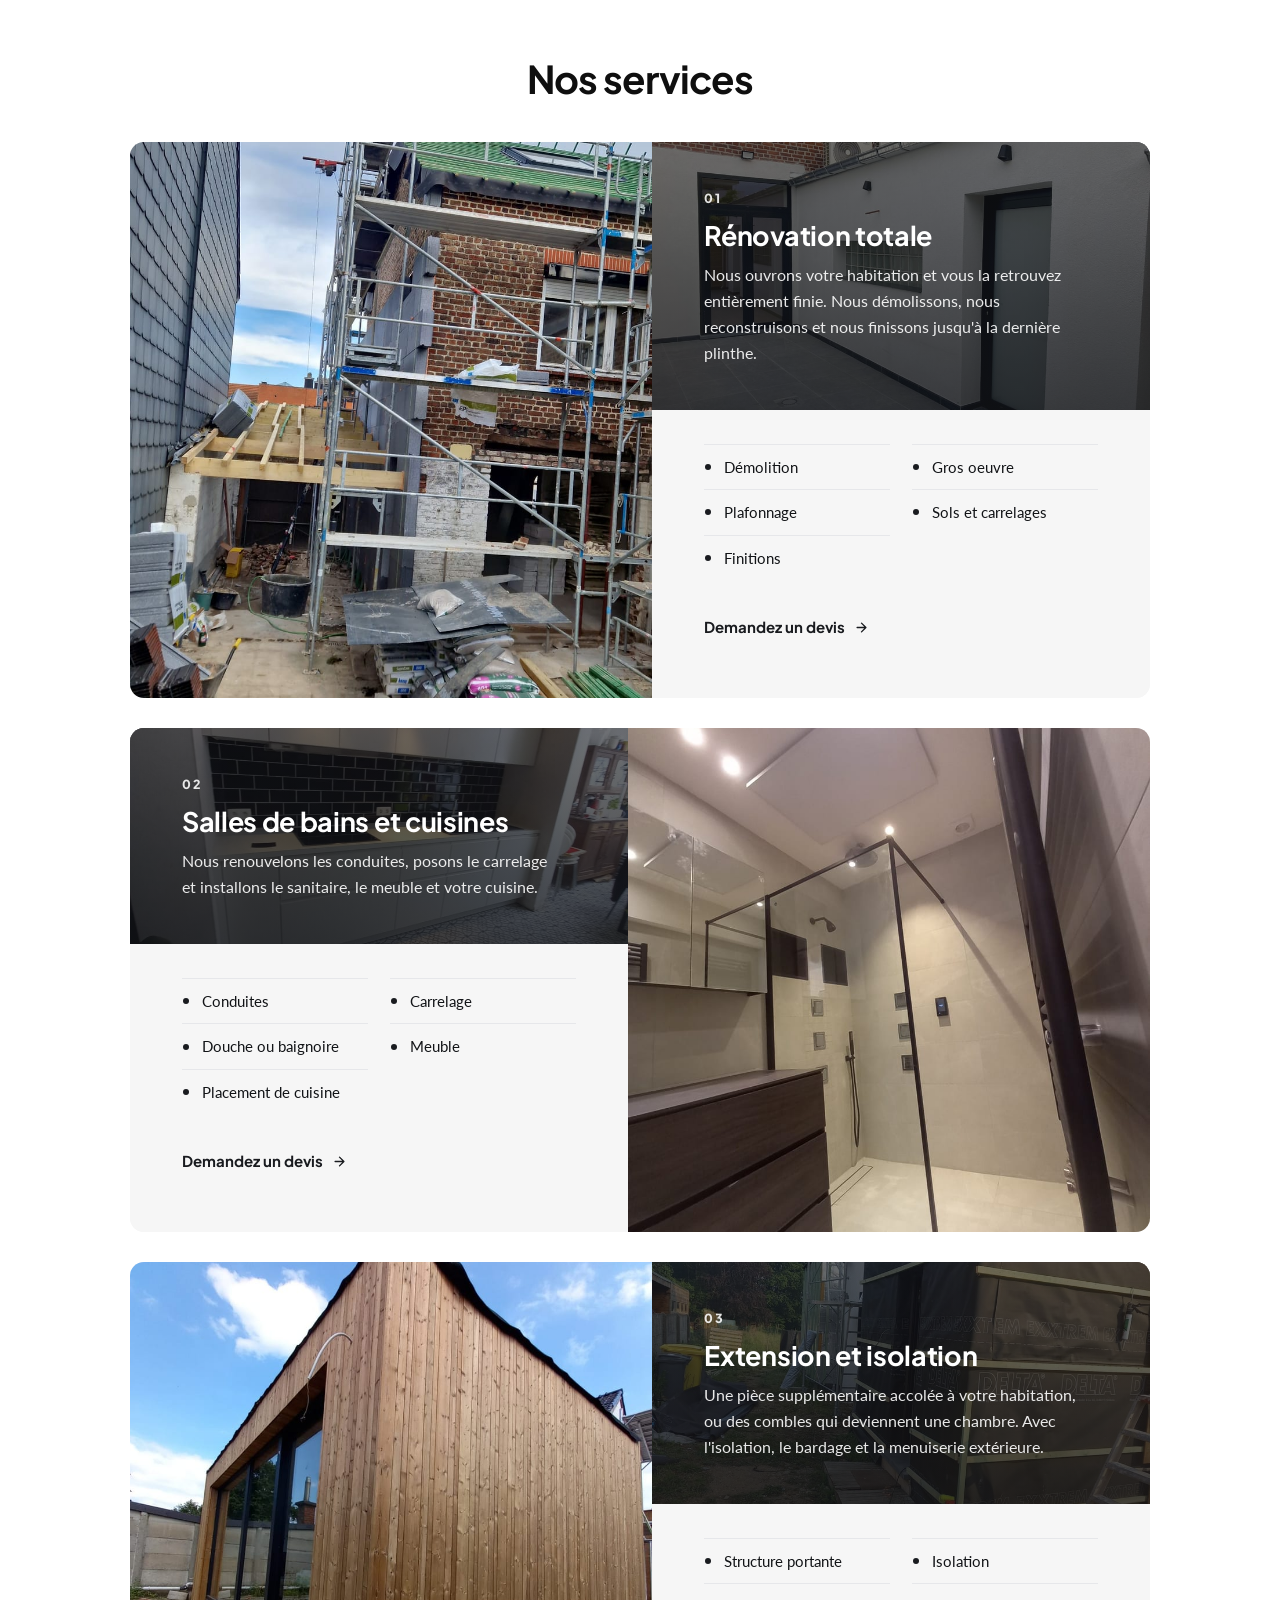
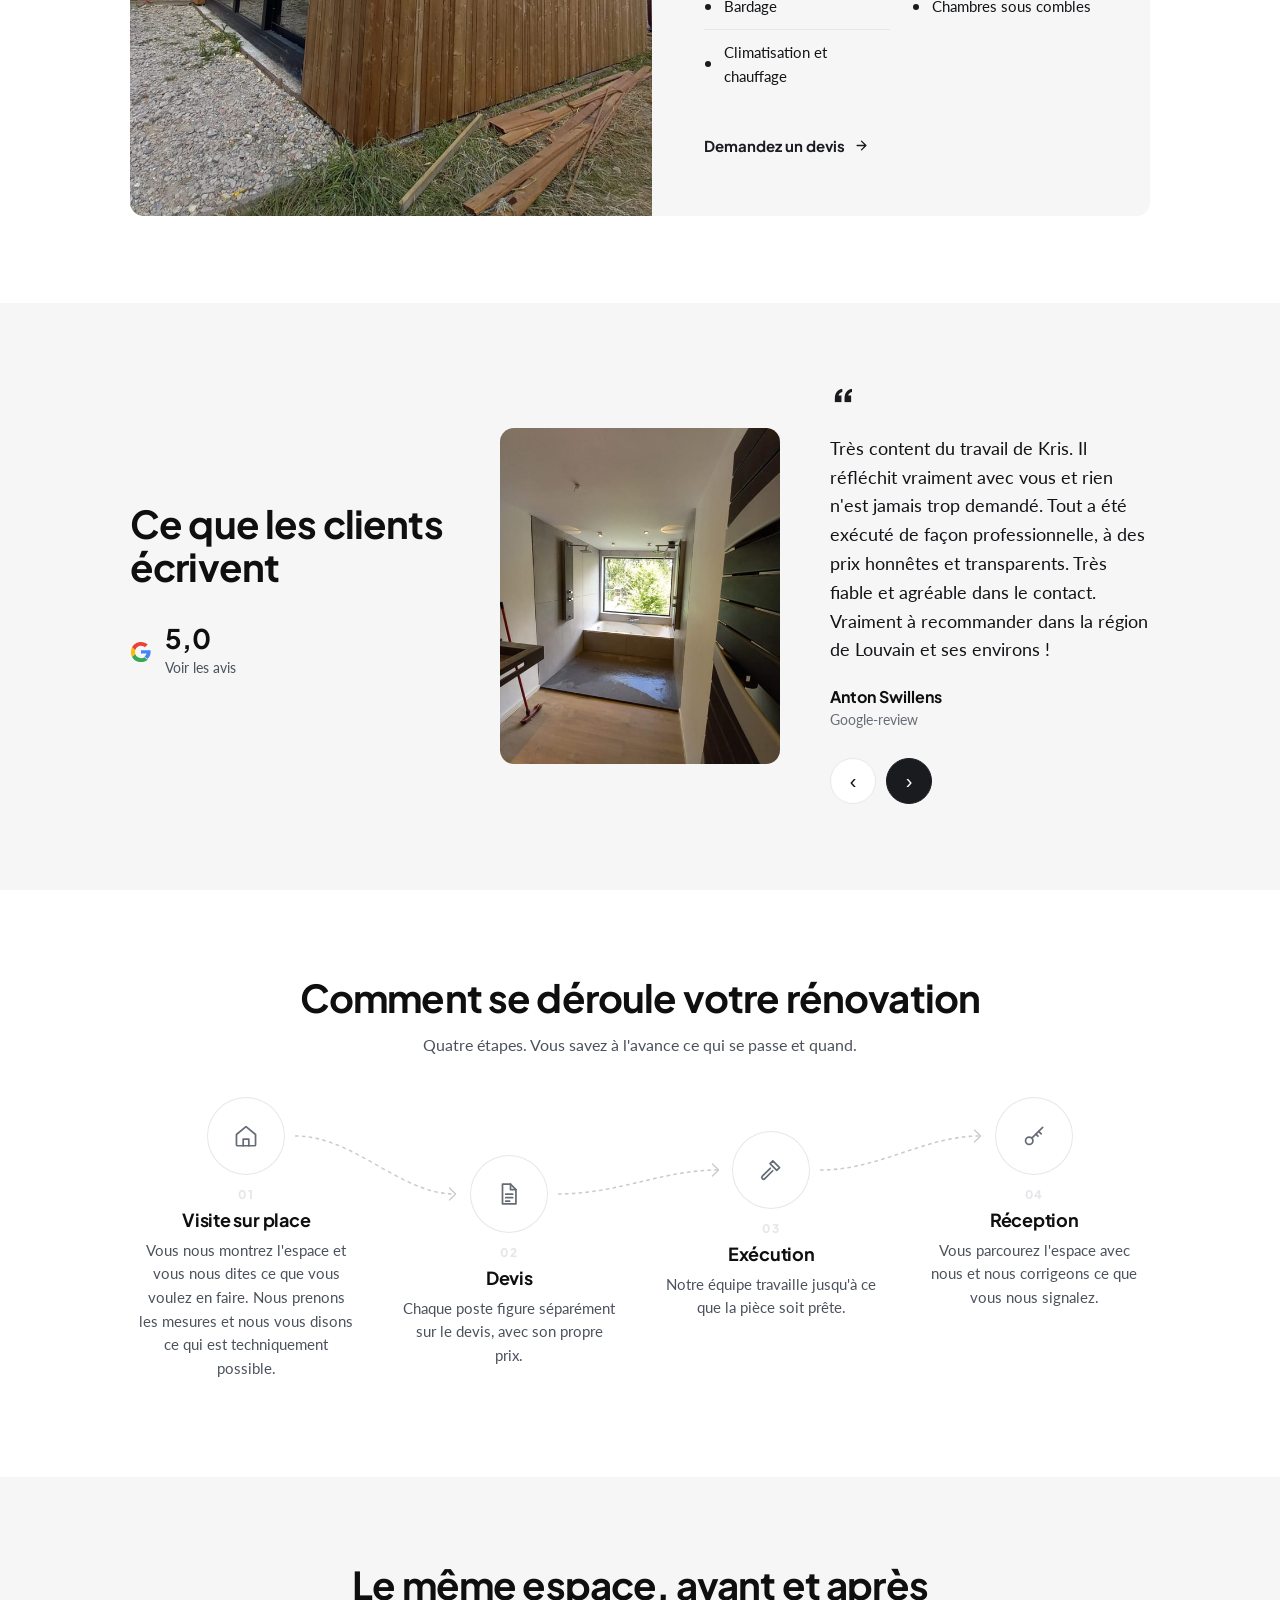
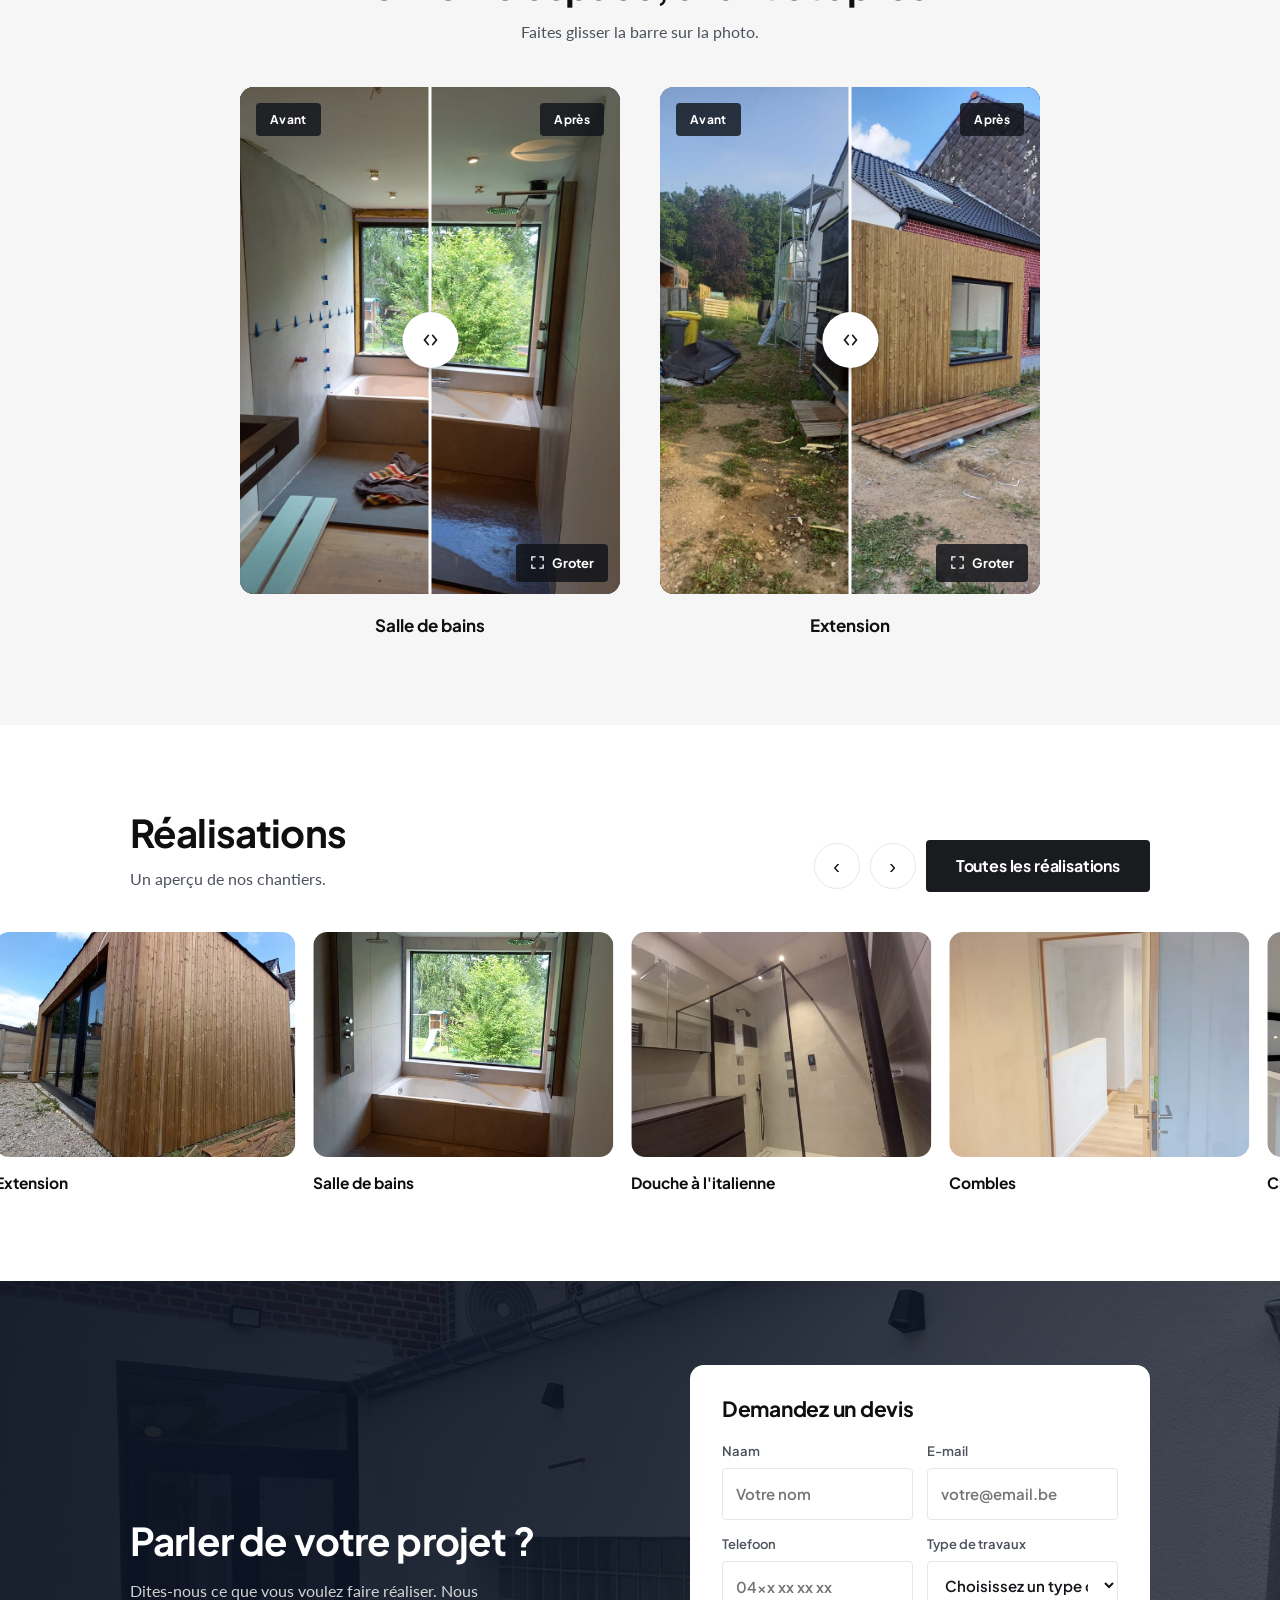
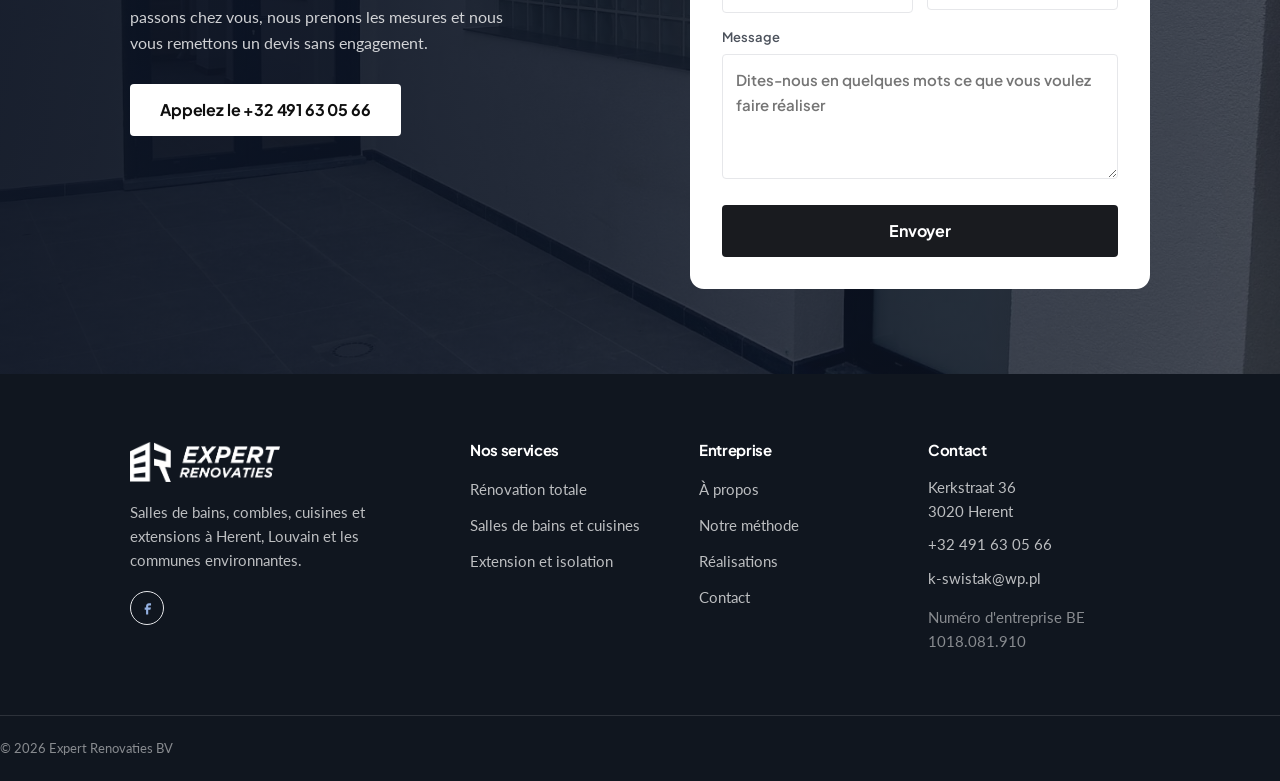
<file: fr/index.html>
<!doctype html>
<html lang="fr">
<head>
<meta charset="utf-8">
<meta name="viewport" content="width=device-width, initial-scale=1">
<meta name="robots" content="noindex, nofollow">
<title>Expert Renovaties | Salles de bains, combles et extensions à Herent et Louvain</title>
<meta name="description" content="Expert Renovaties rénove des salles de bains, des combles, des cuisines et des extensions à Herent, Louvain et les communes environnantes. Nous prenons les mesures, nous construisons et nous assurons la finition.">
<link rel="preconnect" href="https://fonts.googleapis.com">
<link rel="preconnect" href="https://fonts.gstatic.com" crossorigin>
<link href="https://fonts.googleapis.com/css2?family=Plus+Jakarta+Sans:wght@400;500;600;700;800&family=Lato:wght@400;700&display=swap" rel="stylesheet">
<link rel="icon" href="../img/merkteken.png" type="image/png">
<link rel="apple-touch-icon" href="../img/merkteken-180.png">
<link rel="stylesheet" href="../styles.css?v=6cf4e4e0">
</head>
<body>

<div class="er-top">
  <div class="er-breed er-top__in">
    <p class="er-top__stuk"><a href="mailto:k-swistak@wp.pl">k-swistak@wp.pl</a></p>
    <p class="er-top__stuk er-top__bel"><a href="tel:+32491630566"><svg viewBox="0 0 24 24" width="13" height="13" fill="none" stroke="currentColor" stroke-width="2" stroke-linecap="round" stroke-linejoin="round" aria-hidden="true"><path d="M22 16.9v3a2 2 0 0 1-2.2 2 19.8 19.8 0 0 1-8.6-3.1 19.5 19.5 0 0 1-6-6A19.8 19.8 0 0 1 2.1 4.2 2 2 0 0 1 4.1 2h3a2 2 0 0 1 2 1.7c.1 1 .4 1.9.7 2.8a2 2 0 0 1-.5 2.1L8.1 9.9a16 16 0 0 0 6 6l1.3-1.2a2 2 0 0 1 2.1-.5c.9.3 1.8.6 2.8.7a2 2 0 0 1 1.7 2Z"/></svg>+32 491 63 05 66</a></p>
    <p class="er-top__stuk">Kerkstraat 36, 3020 Herent</p>
    <p class="er-top__soc">
      
      <a href="https://www.facebook.com/Kris.Expert/" target="_blank" rel="noopener noreferrer" aria-label="Facebook"><svg viewBox="0 0 24 24" width="15" height="15" fill="currentColor"><path d="M14 9h3V6h-3c-2.2 0-4 1.8-4 4v2H8v3h2v7h3v-7h3l1-3h-4v-2c0-.6.4-1 1-1z"/></svg></a>
    </p>
  </div>
</div>

<header class="er-kop" id="kop">
  <div class="er-breed er-kop__in">
    <a class="er-logo" href="#top" aria-label="Expert Renovaties"><img src="../img/logo-kop.png" alt="Logo van Expert Renovaties" width="674" height="180"></a>
    <nav class="er-nav" aria-label="Hoofdmenu">
      <ul><li><a href="#waarom">À propos</a></li><li><a href="#diensten">Services</a></li><li><a href="#werkwijze">Notre méthode</a></li><li><a href="#realisaties">Réalisations</a></li><li><a href="#contact">Contact</a></li></ul>
    </nav>
    <div class="er-talen er-talen--kop"><button class="er-talen__knop" type="button" aria-expanded="false" aria-haspopup="true" aria-label="Taal kiezen"><span>FR</span><svg viewBox="0 0 12 8" width="10" height="7" aria-hidden="true"><path d="M1 1.5 6 6.5l5-5" fill="none" stroke="currentColor" stroke-width="1.6" stroke-linecap="round"/></svg></button><div class="er-talen__lijst" hidden><a class="er-taal" href="../index.html" hreflang="nl">NL</a><a class="er-taal" href="../en/index.html" hreflang="en">EN</a></div></div>
    <a class="er-knop er-knop--vol er-kop__bel" href="tel:+32491630566">Appelez le +32 491 63 05 66</a>
    <button class="er-menuknop" type="button" aria-expanded="false" aria-controls="er-mobielmenu" aria-label="Menu openen"><span class="er-menuknop__lijnen" aria-hidden="true"><span></span><span></span><span></span></span></button>
  </div>
  <div class="er-mobielmenu" id="er-mobielmenu" hidden>
    <ul><li><a href="#waarom">À propos</a></li><li><a href="#diensten">Services</a></li><li><a href="#werkwijze">Notre méthode</a></li><li><a href="#realisaties">Réalisations</a></li><li><a href="#contact">Contact</a></li></ul>
    <a class="er-knop er-knop--vol er-mobielmenu__knop" href="#contact">Demandez un devis</a>
  </div>
</header>
<main>

<section class="er-hero" id="top" data-aantal="5">
  <div class="er-hero__foto">
    <figure class="er-dia is-aan" data-i="0"><img class="" src="../img/zolderkamer-airco-1600.jpg" srcset="../img/zolderkamer-airco-500.jpg 500w, ../img/zolderkamer-airco-900.jpg 900w, ../img/zolderkamer-airco-1600.jpg 1600w" sizes="100vw" alt="Chambre sous combles terminée avec des poutres noires et une fenêtre de toit" loading="eager" decoding="async"></figure><figure class="er-dia" data-i="1"><img class="" src="../img/achterbouw-terras-1600.jpg" srcset="../img/achterbouw-terras-500.jpg 500w, ../img/achterbouw-terras-900.jpg 900w, ../img/achterbouw-terras-1600.jpg 1600w" sizes="100vw" alt="Annexe arrière crépie avec une menuiserie extérieure noire et une terrasse" loading="lazy" decoding="async"></figure><figure class="er-dia" data-i="2"><img class="" src="../img/uitbouw-tuinzijde-900.jpg" srcset="../img/uitbouw-tuinzijde-500.jpg 500w, ../img/uitbouw-tuinzijde-900.jpg 900w" sizes="100vw" alt="Extension terminée avec un bardage en bois et des châssis coulissants" loading="lazy" decoding="async"></figure><figure class="er-dia" data-i="3"><img class="" src="../img/bad-af-900.jpg" srcset="../img/bad-af-500.jpg 500w, ../img/bad-af-900.jpg 900w" sizes="100vw" alt="Salle de bains avec une baignoire maçonnée devant la fenêtre et vue sur le jardin" loading="lazy" decoding="async"></figure><figure class="er-dia" data-i="4"><img class="" src="../img/douche-overzicht-1600.jpg" srcset="../img/douche-overzicht-500.jpg 500w, ../img/douche-overzicht-900.jpg 900w, ../img/douche-overzicht-1600.jpg 1600w" sizes="100vw" alt="Salle de bains avec une douche à l'italienne derrière une vitre et un meuble suspendu" loading="lazy" decoding="async"></figure>
  </div>
  <div class="er-breed er-hero__in">
    <h1>Votre partenaire pour la rénovation&nbsp;totale<br> de A à Z</h1>
    
    <div class="er-hero__knoppen">
      <a class="er-knop er-knop--vol" href="#contact">Demandez un devis</a>
    </div>
    <div class="er-bewijs">
      <a class="er-bewijs__google" href="https://www.google.com/maps/place/Expert+Renovaties/data=!4m7!3m6!1s0x47c3df61714b4e3f:0x13f5afbf196a3422!8m2!3d50.900974!4d4.6145595!16s%2Fg%2F11rxmtt2kc!19sChIJP05LcWHfw0cRIjRqGb-v9RM" target="_blank" rel="noopener noreferrer" aria-label="Voir les avis"><svg class="er-g" viewBox="0 0 48 48" width="22" height="22" aria-hidden="true"><path fill="#4285F4" d="M45 24c0-1.6-.1-2.7-.4-3.9H24v7.1h12c-.2 1.9-1.5 4.7-4.4 6.6l6.7 5.2C42.2 35.5 45 30.3 45 24z"/><path fill="#34A853" d="M24 46c5.9 0 10.9-1.9 14.5-5.3l-6.9-5.3c-1.9 1.3-4.4 2.2-7.6 2.2-5.8 0-10.7-3.8-12.5-9l-7.1 5.5C8 41.4 15.4 46 24 46z"/><path fill="#FBBC05" d="M11.5 28.6c-.5-1.4-.7-2.9-.7-4.6s.3-3.2.7-4.6l-7.1-5.5C2.9 16.9 2 20.3 2 24s.9 7.1 2.4 10.1l7.1-5.5z"/><path fill="#EA4335" d="M24 10.2c4.1 0 6.9 1.8 8.5 3.3l6.2-6C34.9 4 29.9 2 24 2 15.4 2 8 6.6 4.4 13.9l7.1 5.5c1.8-5.2 6.7-9.2 12.5-9.2z"/></svg><b>5,0</b><span class="er-bewijs__sterren"><span class="er-ster" aria-hidden="true">★</span><span class="er-ster" aria-hidden="true">★</span><span class="er-ster" aria-hidden="true">★</span><span class="er-ster" aria-hidden="true">★</span><span class="er-ster" aria-hidden="true">★</span></span><span>Google-reviews</span></a>
    </div>
  </div>
  <div class="er-hero__bediening">
    <button class="er-rond er-rond--glas" type="button" data-dia="vorige" aria-label="Photo précédente">‹</button>
    <button class="er-rond er-rond--glas" type="button" data-dia="volgende" aria-label="Photo suivante">›</button>
  </div>
  <div class="er-hero__streep" aria-hidden="true"><span class="er-hero__tik is-aan"></span><span class="er-hero__tik"></span><span class="er-hero__tik"></span><span class="er-hero__tik"></span><span class="er-hero__tik"></span></div>
</section>

<section class="er-band er-band--grijs er-waarom" id="waarom">
  <div class="er-breed er-waarom__in">
    <div class="er-waarom__tekst er-op">
      <h2>Pourquoi Expert Renovaties</h2>
      <p>Une rénovation, c'est plus que démolir et reconstruire. Le travail se bloque sur les raccords. Le carreleur attend le plafonneur, la salle de bains est à l'arrêt parce que les conduites ne sont pas encore posées. Nous prenons en charge l'ensemble du chantier, avec nos propres équipes. Vous profitez ainsi d'un chantier sans souci.</p>
      <a class="er-knop er-knop--vol" href="#contact">Demandez un devis</a>
    </div>
    <ul class="er-redenen">
      <li class="er-reden er-op">
        <span class="er-reden__nr">01</span>
        <div><h3>Conseil à domicile</h3><p>Vous nous dites ce que vous souhaitez et nous regardons ensemble ce qui est possible et ce que cela coûte. La visite et le devis ne vous coûtent rien.</p></div>
      </li><li class="er-reden er-op">
        <span class="er-reden__nr">02</span>
        <div><h3>Devis ferme</h3><p>Vous avez le prix par écrit avant le début des travaux, détaillé par poste. Tout supplément en cours de chantier, nous en parlons d'abord avec vous.</p></div>
      </li><li class="er-reden er-op">
        <span class="er-reden__nr">03</span>
        <div><h3>Coordination fluide</h3><p>Nous réalisons chaque poste nous-mêmes. Votre rénovation avance donc plus vite.</p></div>
      </li>
    </ul>
    <figure class="er-duo er-op"><img class="er-duo__a" src="../img/uitbouw-stelling-900.jpg" srcset="../img/uitbouw-stelling-500.jpg 500w, ../img/uitbouw-stelling-900.jpg 900w" sizes="(max-width:1000px) 92vw, 330px" alt="Extension avec un échafaudage pendant la pose du bardage" loading="lazy" decoding="async"><img class="er-duo__b" src="../img/douche-nissen-1600.jpg" srcset="../img/douche-nissen-500.jpg 500w, ../img/douche-nissen-900.jpg 900w, ../img/douche-nissen-1600.jpg 1600w" sizes="(max-width:1000px) 92vw, 330px" alt="Niches encastrées dans le mur carrelé d'une douche à l'italienne" loading="lazy" decoding="async"></figure>
  </div>
</section>

<section class="er-band er-diensten" id="diensten">
  <div class="er-breed">
    <div class="er-kopblok er-kopblok--mid er-op">
      <h2>Nos services</h2>
      
    </div>
    <div class="er-rijen">
      <article class="er-rij er-op" id="d-totaalrenovatie">
        <div class="er-rij__beeld"><img class="" src="../img/ruwbouw-stelling-1600.jpg" srcset="../img/ruwbouw-stelling-500.jpg 500w, ../img/ruwbouw-stelling-900.jpg 900w, ../img/ruwbouw-stelling-1600.jpg 1600w" sizes="(max-width:900px) 92vw, 600px" alt="Façade arrière en gros oeuvre avec un échafaudage pendant une rénovation complète" loading="lazy" decoding="async"></div>
        <div class="er-rij__tekst">
          <div class="er-rij__top">
            <span class="er-rij__vakfoto" aria-hidden="true"><img src="../img/achterbouw-terras-900.jpg" alt="" aria-hidden="true" loading="lazy" decoding="async"></span>
            <span class="er-rij__nr">01</span>
            <h3>Rénovation totale</h3>
            <p>Nous ouvrons votre habitation et vous la retrouvez entièrement finie. Nous démolissons, nous reconstruisons et nous finissons jusqu'à la dernière plinthe.</p>
          </div>
          <div class="er-rij__onder">
          <ul class="er-rij__lijst"><li>Démolition</li><li>Gros oeuvre</li><li>Plafonnage</li><li>Sols et carrelages</li><li>Finitions</li></ul>
          <a class="er-rij__link" href="#contact">Demandez un devis<svg viewBox="0 0 24 24" width="15" height="15" fill="none" stroke="currentColor" stroke-width="2.2" stroke-linecap="round" stroke-linejoin="round" aria-hidden="true"><path d="M5 12h13M12 5l7 7-7 7"/></svg></a>
          </div>
        </div>
      </article><article class="er-rij er-rij--om er-op" id="d-badkamers">
        <div class="er-rij__beeld"><img class="" src="../img/douche-overzicht-1600.jpg" srcset="../img/douche-overzicht-500.jpg 500w, ../img/douche-overzicht-900.jpg 900w, ../img/douche-overzicht-1600.jpg 1600w" sizes="(max-width:900px) 92vw, 600px" alt="Salle de bains avec une douche à l'italienne derrière une paroi en verre et un meuble suspendu" loading="lazy" decoding="async"></div>
        <div class="er-rij__tekst">
          <div class="er-rij__top">
            <span class="er-rij__vakfoto" aria-hidden="true"><img src="../img/keuken-overzicht-900.jpg" alt="" aria-hidden="true" loading="lazy" decoding="async"></span>
            <span class="er-rij__nr">02</span>
            <h3>Salles de bains et cuisines</h3>
            <p>Nous renouvelons les conduites, posons le carrelage et installons le sanitaire, le meuble et votre cuisine.</p>
          </div>
          <div class="er-rij__onder">
          <ul class="er-rij__lijst"><li>Conduites</li><li>Carrelage</li><li>Douche ou baignoire</li><li>Meuble</li><li>Placement de cuisine</li></ul>
          <a class="er-rij__link" href="#contact">Demandez un devis<svg viewBox="0 0 24 24" width="15" height="15" fill="none" stroke="currentColor" stroke-width="2.2" stroke-linecap="round" stroke-linejoin="round" aria-hidden="true"><path d="M5 12h13M12 5l7 7-7 7"/></svg></a>
          </div>
        </div>
      </article><article class="er-rij er-op" id="d-uitbouw">
        <div class="er-rij__beeld"><img class="" src="../img/uitbouw-hoek-900.jpg" srcset="../img/uitbouw-hoek-500.jpg 500w, ../img/uitbouw-hoek-900.jpg 900w" sizes="(max-width:900px) 92vw, 600px" alt="Extension avec un bardage en bois vertical et des profilés de châssis noirs" loading="lazy" decoding="async"></div>
        <div class="er-rij__tekst">
          <div class="er-rij__top">
            <span class="er-rij__vakfoto" aria-hidden="true"><img src="../img/uitbouw-folie-900.jpg" alt="" aria-hidden="true" loading="lazy" decoding="async"></span>
            <span class="er-rij__nr">03</span>
            <h3>Extension et isolation</h3>
            <p>Une pièce supplémentaire accolée à votre habitation, ou des combles qui deviennent une chambre. Avec l'isolation, le bardage et la menuiserie extérieure.</p>
          </div>
          <div class="er-rij__onder">
          <ul class="er-rij__lijst"><li>Structure portante</li><li>Isolation</li><li>Bardage</li><li>Chambres sous combles</li><li>Climatisation et chauffage</li></ul>
          <a class="er-rij__link" href="#contact">Demandez un devis<svg viewBox="0 0 24 24" width="15" height="15" fill="none" stroke="currentColor" stroke-width="2.2" stroke-linecap="round" stroke-linejoin="round" aria-hidden="true"><path d="M5 12h13M12 5l7 7-7 7"/></svg></a>
          </div>
        </div>
      </article>
    </div>
  </div>
</section>

<section class="er-band er-band--grijs er-reviews" id="reviews">
  <div class="er-breed er-reviews__in">
    <div class="er-reviews__links er-op">
      <h2>Ce que les clients écrivent</h2>
      <a class="er-score" href="https://www.google.com/maps/place/Expert+Renovaties/data=!4m7!3m6!1s0x47c3df61714b4e3f:0x13f5afbf196a3422!8m2!3d50.900974!4d4.6145595!16s%2Fg%2F11rxmtt2kc!19sChIJP05LcWHfw0cRIjRqGb-v9RM" target="_blank" rel="noopener noreferrer"><svg class="er-g" viewBox="0 0 48 48" width="22" height="22" aria-hidden="true"><path fill="#4285F4" d="M45 24c0-1.6-.1-2.7-.4-3.9H24v7.1h12c-.2 1.9-1.5 4.7-4.4 6.6l6.7 5.2C42.2 35.5 45 30.3 45 24z"/><path fill="#34A853" d="M24 46c5.9 0 10.9-1.9 14.5-5.3l-6.9-5.3c-1.9 1.3-4.4 2.2-7.6 2.2-5.8 0-10.7-3.8-12.5-9l-7.1 5.5C8 41.4 15.4 46 24 46z"/><path fill="#FBBC05" d="M11.5 28.6c-.5-1.4-.7-2.9-.7-4.6s.3-3.2.7-4.6l-7.1-5.5C2.9 16.9 2 20.3 2 24s.9 7.1 2.4 10.1l7.1-5.5z"/><path fill="#EA4335" d="M24 10.2c4.1 0 6.9 1.8 8.5 3.3l6.2-6C34.9 4 29.9 2 24 2 15.4 2 8 6.6 4.4 13.9l7.1 5.5c1.8-5.2 6.7-9.2 12.5-9.2z"/></svg><div><b>5,0</b><span>Voir les avis</span></div></a>
    </div>
    <div class="er-reviews__beeld er-op"><img class="" src="../img/bad-zicht-900.jpg" srcset="../img/bad-zicht-500.jpg 500w, ../img/bad-zicht-900.jpg 900w" sizes="(max-width:1000px) 92vw, 280px" alt="Salle de bains terminée avec deux douches de pluie et vue sur le jardin" loading="lazy" decoding="async"></div>
    <div class="er-reviews__spoorvak er-op">
      <div class="er-revvak"><ul class="er-revspoor" data-aantal="3">
        <li class="er-rev">
          <span class="er-rev__aanhaling" aria-hidden="true">&ldquo;</span>
          <p class="er-rev__tekst">Très content du travail de Kris. Il réfléchit vraiment avec vous et rien n'est jamais trop demandé. Tout a été exécuté de façon professionnelle, à des prix honnêtes et transparents. Très fiable et agréable dans le contact. Vraiment à recommander dans la région de Louvain et ses environs !</p>
          <p class="er-rev__naam">Anton Swillens</p>
          <p class="er-rev__bron">Google-review</p>
        </li><li class="er-rev">
          <span class="er-rev__aanhaling" aria-hidden="true">&ldquo;</span>
          <p class="er-rev__tekst">Kris réfléchit avec son client et le conseille aussi bien avant le projet que pendant celui-ci. Il traduit les souhaits en une solution techniquement réalisable. Il aide à choisir la meilleure solution au prix le plus serré.</p>
          <p class="er-rev__naam">Marc Herman</p>
          <p class="er-rev__bron">Google-review</p>
        </li><li class="er-rev">
          <span class="er-rev__aanhaling" aria-hidden="true">&ldquo;</span>
          <p class="er-rev__tekst">Nous sommes très satisfaits du travail livré par cette firme, Kris est un homme de métier très compétent. Tout ce qu'il a fait est parfaitement exécuté et à un prix correct. C'est un travailleur acharné qui connaît très bien son métier et il tient parole.</p>
          <p class="er-rev__naam">Marianne Herssens</p>
          <p class="er-rev__bron">Google-review</p>
        </li>
      </ul></div>
      <div class="er-reviews__bediening">
        <button class="er-rond" type="button" data-rev="vorige" aria-label="Avis précédent">‹</button>
        <button class="er-rond er-rond--vol" type="button" data-rev="volgende" aria-label="Avis suivant">›</button>
      </div>
    </div>
  </div>
</section>


<section class="er-band er-werkwijze" id="werkwijze">
  <div class="er-breed">
    <div class="er-kopblok er-kopblok--mid er-op">
      <h2>Comment se déroule votre rénovation</h2>
      <p>Quatre étapes. Vous savez à l'avance ce qui se passe et quand.</p>
    </div>
    <ol class="er-stappen">
      <li class="er-stap er-op" style="--op:0px">
        <span class="er-stap__bol"><svg viewBox="0 0 24 24" width="26" height="26" fill="none" stroke="currentColor" stroke-width="1.6" stroke-linecap="round" stroke-linejoin="round" aria-hidden="true"><path d="M3.2 10.6 12 3.4l8.8 7.2V20a1 1 0 0 1-1 1H4.2a1 1 0 0 1-1-1z"/><path d="M9.4 21v-6.2h5.2V21"/></svg></span>
        <span class="er-stap__nr">01</span>
        <h3>Visite sur place</h3>
        <p>Vous nous montrez l'espace et vous nous dites ce que vous voulez en faire. Nous prenons les mesures et nous vous disons ce qui est techniquement possible.</p>
        <span class="er-boog" style="--mid:60.0px" aria-hidden="true"><svg viewBox="0 0 300 120" preserveAspectRatio="none" fill="none" stroke="currentColor" stroke-width="1.6" vector-effect="non-scaling-stroke" stroke-linecap="round" stroke-linejoin="round"><path d="M6 31.0 C110 31.0, 190 89.0, 286 89.0" stroke-dasharray="5 7"/><path d="M277 83.0 L288 89.0 L277 95.0"/></svg></span>
      </li><li class="er-stap er-op" style="--op:58px">
        <span class="er-stap__bol"><svg viewBox="0 0 24 24" width="26" height="26" fill="none" stroke="currentColor" stroke-width="1.6" stroke-linecap="round" stroke-linejoin="round" aria-hidden="true"><path d="M6 2.9h7.4L18.4 8v13.1H6z"/><path d="M13.4 2.9V8h5"/><path d="M9 12.2h6.4M9 15.4h6.4M9 18.6h3.6"/></svg></span>
        <span class="er-stap__nr">02</span>
        <h3>Devis</h3>
        <p>Chaque poste figure séparément sur le devis, avec son propre prix.</p>
        <span class="er-boog" style="--mid:19.0px" aria-hidden="true"><svg viewBox="0 0 300 120" preserveAspectRatio="none" fill="none" stroke="currentColor" stroke-width="1.6" vector-effect="non-scaling-stroke" stroke-linecap="round" stroke-linejoin="round"><path d="M6 72.0 C110 72.0, 190 48.0, 286 48.0" stroke-dasharray="5 7"/><path d="M277 42.0 L288 48.0 L277 54.0"/></svg></span>
      </li><li class="er-stap er-op" style="--op:34px">
        <span class="er-stap__bol"><svg viewBox="0 0 24 24" width="26" height="26" fill="none" stroke="currentColor" stroke-width="1.6" stroke-linecap="round" stroke-linejoin="round" aria-hidden="true"><path d="M13.7 3.6 19.9 9.8l-2.6 2.6-6.2-6.2z"/><path d="M11.3 10.4 4 17.7a1.6 1.6 0 0 0 2.3 2.3l7.3-7.3"/></svg></span>
        <span class="er-stap__nr">03</span>
        <h3>Exécution</h3>
        <p>Notre équipe travaille jusqu'à ce que la pièce soit prête.</p>
        <span class="er-boog" style="--mid:14.0px" aria-hidden="true"><svg viewBox="0 0 300 120" preserveAspectRatio="none" fill="none" stroke="currentColor" stroke-width="1.6" vector-effect="non-scaling-stroke" stroke-linecap="round" stroke-linejoin="round"><path d="M6 77.0 C110 77.0, 190 43.0, 286 43.0" stroke-dasharray="5 7"/><path d="M277 37.0 L288 43.0 L277 49.0"/></svg></span>
      </li><li class="er-stap er-op" style="--op:0px">
        <span class="er-stap__bol"><svg viewBox="0 0 24 24" width="26" height="26" fill="none" stroke="currentColor" stroke-width="1.6" stroke-linecap="round" stroke-linejoin="round" aria-hidden="true"><circle cx="7.6" cy="16.4" r="3.4"/><path d="M10 14 20 4"/><path d="M16.3 7.7l2.3 2.3M13.8 10.2l1.9 1.9"/></svg></span>
        <span class="er-stap__nr">04</span>
        <h3>Réception</h3>
        <p>Vous parcourez l'espace avec nous et nous corrigeons ce que vous nous signalez.</p>
        
      </li>
    </ol>
  </div>
</section>

<section class="er-band er-band--grijs er-voorna" id="voorna">
  <div class="er-breed">
    <div class="er-kopblok er-kopblok--mid er-op">
      <h2>Le même espace, avant et après</h2>
      <p>Faites glisser la barre sur la photo.</p>
    </div>
    <div class="er-schuif er-op" data-aantal="2">
      <button class="er-schuif__sluit" type="button" aria-label="Sluiten">&times;</button>
      <figure class="er-schuif__paar is-aan" data-i="0">
        <div class="er-schuif__vak" style="--verhouding:133.36%">
          <div class="er-schuif__na"><img class="" src="../img/bad-af-900.jpg" srcset="../img/bad-af-500.jpg 500w, ../img/bad-af-900.jpg 900w" sizes="(max-width:1000px) 92vw, 960px" alt="La même salle de bains terminée, avec le carrelage, les douches de pluie et un sol en pierre naturelle" loading="eager" decoding="async"><span class="er-schuif__merk er-schuif__merk--na">Après</span></div>
          <div class="er-schuif__voor"><img class="" src="../img/bad-ruw-900.jpg" srcset="../img/bad-ruw-500.jpg 500w, ../img/bad-ruw-900.jpg 900w" sizes="(max-width:1000px) 92vw, 960px" alt="Salle de bains pendant les travaux, avec la baignoire déjà maçonnée et les murs encore nus" loading="eager" decoding="async"><span class="er-schuif__merk er-schuif__merk--voor">Avant</span></div>
          <button class="er-schuif__vergroot" type="button" aria-label="Toon groter"><svg viewBox="0 0 20 20" fill="none" stroke="currentColor" stroke-width="1.8" aria-hidden="true"><path d="M7.5 2.5h-5v5M12.5 17.5h5v-5M17.5 7.5v-5h-5M2.5 12.5v5h5"/></svg>Groter</button>
          <input class="er-schuif__bereik" type="range" min="0" max="100" value="50" step="0.1" aria-label="Faites glisser la barre sur la photo.">
          <span class="er-schuif__lijn" style="left:50%"><span class="er-schuif__greep" aria-hidden="true"><svg viewBox="0 0 24 24" width="18" height="18" fill="none" stroke="currentColor" stroke-width="2.4" stroke-linecap="round" stroke-linejoin="round"><path d="M9 6l-5 6 5 6M15 6l5 6-5 6"/></svg></span></span>
        </div>
        <figcaption>Salle de bains</figcaption>
      </figure><figure class="er-schuif__paar" data-i="1">
        <div class="er-schuif__vak" style="--verhouding:133.33%">
          <div class="er-schuif__na"><img class="" src="../img/uitbouw-tuinzijde-900.jpg" srcset="../img/uitbouw-tuinzijde-500.jpg 500w, ../img/uitbouw-tuinzijde-900.jpg 900w" sizes="(max-width:1000px) 92vw, 960px" alt="La même extension avec le bardage en bois posé" loading="eager" decoding="async"><span class="er-schuif__merk er-schuif__merk--na">Après</span></div>
          <div class="er-schuif__voor"><img class="" src="../img/uitbouw-folie-900.jpg" srcset="../img/uitbouw-folie-500.jpg 500w, ../img/uitbouw-folie-900.jpg 900w" sizes="(max-width:1000px) 92vw, 960px" alt="Extension sous pare-vapeur avec un échafaudage, avant la pose du bardage" loading="eager" decoding="async"><span class="er-schuif__merk er-schuif__merk--voor">Avant</span></div>
          <button class="er-schuif__vergroot" type="button" aria-label="Toon groter"><svg viewBox="0 0 20 20" fill="none" stroke="currentColor" stroke-width="1.8" aria-hidden="true"><path d="M7.5 2.5h-5v5M12.5 17.5h5v-5M17.5 7.5v-5h-5M2.5 12.5v5h5"/></svg>Groter</button>
          <input class="er-schuif__bereik" type="range" min="0" max="100" value="50" step="0.1" aria-label="Faites glisser la barre sur la photo.">
          <span class="er-schuif__lijn" style="left:50%"><span class="er-schuif__greep" aria-hidden="true"><svg viewBox="0 0 24 24" width="18" height="18" fill="none" stroke="currentColor" stroke-width="2.4" stroke-linecap="round" stroke-linejoin="round"><path d="M9 6l-5 6 5 6M15 6l5 6-5 6"/></svg></span></span>
        </div>
        <figcaption>Extension</figcaption>
      </figure>
      <div class="er-schuif__bediening">
        <button class="er-rond" type="button" data-schuif="vorige" aria-label="Projet précédent">‹</button>
        <div class="er-schuif__stippen"><button class="er-stip is-aan" type="button" data-naar="0" aria-label="Salle de bains"></button><button class="er-stip" type="button" data-naar="1" aria-label="Extension"></button></div>
        <button class="er-rond er-rond--vol" type="button" data-schuif="volgende" aria-label="Projet suivant">›</button>
      </div>
    </div>
  </div>
</section>

<section class="er-band er-real" id="realisaties">
  <div class="er-breed er-real__kop er-op">
    <div>
      <h2>Réalisations</h2>
      <p>Un aperçu de nos chantiers.</p>
    </div>
    <div class="er-real__bediening">
      <button class="er-rond" type="button" data-band="vorige" aria-label="Projet précédent">‹</button>
      <button class="er-rond" type="button" data-band="volgende" aria-label="Projet suivant">›</button>
      <a class="er-knop er-knop--vol" href="realisaties.html">Toutes les réalisations</a>
    </div>
  </div>
  <div class="er-loop" role="region" aria-label="Réalisations">
    <div class="er-loop__spoor"><a class="er-tegel" href="realisaties.html#uitbouw">
  <span class="er-tegel__beeld"><img class="" src="../img/uitbouw-hoek-900.jpg" srcset="../img/uitbouw-hoek-500.jpg 500w, ../img/uitbouw-hoek-900.jpg 900w" sizes="300px" alt="Extension terminée avec un bardage en bois et une grande baie vitrée" loading="eager" decoding="async"></span>
  <span class="er-tegel__naam">Extension</span>
</a><a class="er-tegel" href="realisaties.html#bad">
  <span class="er-tegel__beeld"><img class="" src="../img/bad-af-900.jpg" srcset="../img/bad-af-500.jpg 500w, ../img/bad-af-900.jpg 900w" sizes="300px" alt="Salle de bains terminée avec une baignoire maçonnée devant la fenêtre et un sol en pierre naturelle" loading="eager" decoding="async"></span>
  <span class="er-tegel__naam">Salle de bains</span>
</a><a class="er-tegel" href="realisaties.html#douche">
  <span class="er-tegel__beeld"><img class="" src="../img/douche-overzicht-1600.jpg" srcset="../img/douche-overzicht-500.jpg 500w, ../img/douche-overzicht-900.jpg 900w, ../img/douche-overzicht-1600.jpg 1600w" sizes="300px" alt="Salle de bains avec une douche à l'italienne derrière une vitre et un meuble suspendu en bois" loading="eager" decoding="async"></span>
  <span class="er-tegel__naam">Douche à l'italienne</span>
</a><a class="er-tegel" href="realisaties.html#zolder">
  <span class="er-tegel__beeld"><img class="" src="../img/zolder-kamer-900.jpg" srcset="../img/zolder-kamer-500.jpg 500w, ../img/zolder-kamer-900.jpg 900w" sizes="300px" alt="Chambre sous combles terminée avec une porte intérieure et un sol stratifié" loading="eager" decoding="async"></span>
  <span class="er-tegel__naam">Combles</span>
</a><a class="er-tegel" href="realisaties.html#zolderkamer">
  <span class="er-tegel__beeld"><img class="" src="../img/zolderkamer-airco-1600.jpg" srcset="../img/zolderkamer-airco-500.jpg 500w, ../img/zolderkamer-airco-900.jpg 900w, ../img/zolderkamer-airco-1600.jpg 1600w" sizes="300px" alt="Chambre sous combles avec des poutres noires, une fenêtre de toit et un climatiseur au mur" loading="eager" decoding="async"></span>
  <span class="er-tegel__naam">Chambre sous combles</span>
</a><a class="er-tegel" href="realisaties.html#keuken">
  <span class="er-tegel__beeld"><img class="" src="../img/keuken-overzicht-900.jpg" srcset="../img/keuken-overzicht-500.jpg 500w, ../img/keuken-overzicht-900.jpg 900w" sizes="300px" alt="Cuisine blanche avec des carreaux métro noirs et des spots dans le plafond en bois" loading="eager" decoding="async"></span>
  <span class="er-tegel__naam">Cuisine</span>
</a><a class="er-tegel" href="realisaties.html#achterbouw">
  <span class="er-tegel__beeld"><img class="" src="../img/achterbouw-terras-1600.jpg" srcset="../img/achterbouw-terras-500.jpg 500w, ../img/achterbouw-terras-900.jpg 900w, ../img/achterbouw-terras-1600.jpg 1600w" sizes="300px" alt="Annexe arrière blanche avec des portes noires et une terrasse en grandes dalles" loading="eager" decoding="async"></span>
  <span class="er-tegel__naam">Annexe arrière</span>
</a><a class="er-tegel" href="realisaties.html#uitbouw">
  <span class="er-tegel__beeld"><img class="" src="../img/uitbouw-hoek-900.jpg" srcset="../img/uitbouw-hoek-500.jpg 500w, ../img/uitbouw-hoek-900.jpg 900w" sizes="300px" alt="Extension terminée avec un bardage en bois et une grande baie vitrée" loading="eager" decoding="async"></span>
  <span class="er-tegel__naam">Extension</span>
</a><a class="er-tegel" href="realisaties.html#bad">
  <span class="er-tegel__beeld"><img class="" src="../img/bad-af-900.jpg" srcset="../img/bad-af-500.jpg 500w, ../img/bad-af-900.jpg 900w" sizes="300px" alt="Salle de bains terminée avec une baignoire maçonnée devant la fenêtre et un sol en pierre naturelle" loading="eager" decoding="async"></span>
  <span class="er-tegel__naam">Salle de bains</span>
</a><a class="er-tegel" href="realisaties.html#douche">
  <span class="er-tegel__beeld"><img class="" src="../img/douche-overzicht-1600.jpg" srcset="../img/douche-overzicht-500.jpg 500w, ../img/douche-overzicht-900.jpg 900w, ../img/douche-overzicht-1600.jpg 1600w" sizes="300px" alt="Salle de bains avec une douche à l'italienne derrière une vitre et un meuble suspendu en bois" loading="eager" decoding="async"></span>
  <span class="er-tegel__naam">Douche à l'italienne</span>
</a><a class="er-tegel" href="realisaties.html#zolder">
  <span class="er-tegel__beeld"><img class="" src="../img/zolder-kamer-900.jpg" srcset="../img/zolder-kamer-500.jpg 500w, ../img/zolder-kamer-900.jpg 900w" sizes="300px" alt="Chambre sous combles terminée avec une porte intérieure et un sol stratifié" loading="eager" decoding="async"></span>
  <span class="er-tegel__naam">Combles</span>
</a><a class="er-tegel" href="realisaties.html#zolderkamer">
  <span class="er-tegel__beeld"><img class="" src="../img/zolderkamer-airco-1600.jpg" srcset="../img/zolderkamer-airco-500.jpg 500w, ../img/zolderkamer-airco-900.jpg 900w, ../img/zolderkamer-airco-1600.jpg 1600w" sizes="300px" alt="Chambre sous combles avec des poutres noires, une fenêtre de toit et un climatiseur au mur" loading="eager" decoding="async"></span>
  <span class="er-tegel__naam">Chambre sous combles</span>
</a><a class="er-tegel" href="realisaties.html#keuken">
  <span class="er-tegel__beeld"><img class="" src="../img/keuken-overzicht-900.jpg" srcset="../img/keuken-overzicht-500.jpg 500w, ../img/keuken-overzicht-900.jpg 900w" sizes="300px" alt="Cuisine blanche avec des carreaux métro noirs et des spots dans le plafond en bois" loading="eager" decoding="async"></span>
  <span class="er-tegel__naam">Cuisine</span>
</a><a class="er-tegel" href="realisaties.html#achterbouw">
  <span class="er-tegel__beeld"><img class="" src="../img/achterbouw-terras-1600.jpg" srcset="../img/achterbouw-terras-500.jpg 500w, ../img/achterbouw-terras-900.jpg 900w, ../img/achterbouw-terras-1600.jpg 1600w" sizes="300px" alt="Annexe arrière blanche avec des portes noires et une terrasse en grandes dalles" loading="eager" decoding="async"></span>
  <span class="er-tegel__naam">Annexe arrière</span>
</a></div>
  </div>
</section>

<section class="er-cta" id="contact">
  <div class="er-cta__foto"><img class="" src="../img/achterbouw-terras-1600.jpg" srcset="../img/achterbouw-terras-500.jpg 500w, ../img/achterbouw-terras-900.jpg 900w, ../img/achterbouw-terras-1600.jpg 1600w" sizes="100vw" alt="Annexe arrière crépie avec une menuiserie extérieure noire et une terrasse en grandes dalles" loading="lazy" decoding="async"></div>
  <div class="er-breed er-cta__in">
    <div class="er-cta__tekst er-op">
      <h2>Parler de votre projet ?</h2>
      <p>Dites-nous ce que vous voulez faire réaliser. Nous passons chez vous, nous prenons les mesures et nous vous remettons un devis sans engagement.</p>
      <a class="er-knop er-knop--wit" href="tel:+32491630566">Appelez le +32 491 63 05 66</a>
    </div>
    <form class="er-form er-op" novalidate>
      <h3>Demandez un devis</h3>
      <div class="er-form__rij">
        <label>Naam<input type="text" name="naam" placeholder="Votre nom" required></label>
        <label>E-mail<input type="email" name="mail" placeholder="votre@email.be" required></label>
      </div>
      <div class="er-form__rij">
        <label>Telefoon<input type="tel" name="tel" placeholder="04xx xx xx xx"></label>
        <label>Type de travaux<select name="soort"><option value="">Choisissez un type de travaux</option><option>Salle de bains</option><option>Cuisine</option><option>Grenier ou chambre sous combles</option><option>Extension ou annexe</option><option>Rénovation totale</option><option>Sols et carrelages</option><option>Plafonnage</option><option>Climatisation ou chauffage</option><option>Autre chose</option></select></label>
      </div>
      <label class="er-form__vol">Message<textarea name="bericht" rows="4" placeholder="Dites-nous en quelques mots ce que vous voulez faire réaliser"></textarea></label>
      <button class="er-knop er-knop--vol er-form__knop" type="submit">Envoyer</button>
      <p class="er-form__bedankt" hidden>Merci. Ceci est un site de démonstration, votre message n'est pas envoyé.</p>
    </form>
  </div>
</section>
</main>

<footer class="er-voet">
  <div class="er-breed er-voet__in">
    <div class="er-voet__merk">
      <img class="er-voet__logo" src="../img/logo-licht.png" alt="Logo van Expert Renovaties" width="674" height="180">
      <p>Salles de bains, combles, cuisines et extensions à Herent, Louvain et les communes environnantes.</p>
      <p class="er-voet__soc">
        
        <a class="er-voet__sociaal" href="https://www.facebook.com/Kris.Expert/" target="_blank" rel="noopener noreferrer" aria-label="Facebook"><svg viewBox="0 0 24 24" width="17" height="17" fill="currentColor" aria-hidden="true"><path d="M14 9h3V6h-3c-2.2 0-4 1.8-4 4v2H8v3h2v7h3v-7h3l1-3h-4v-2c0-.6.4-1 1-1z"/></svg></a>
      </p>
    </div>
    <div class="er-voet__kolom">
      <h4>Nos services</h4>
      <ul><li><a href="#d-totaalrenovatie">Rénovation totale</a></li><li><a href="#d-badkamers">Salles de bains et cuisines</a></li><li><a href="#d-uitbouw">Extension et isolation</a></li></ul>
    </div>
    <div class="er-voet__kolom">
      <h4>Entreprise</h4>
      <ul><li><a href="#waarom">À propos</a></li><li><a href="#werkwijze">Notre méthode</a></li><li><a href="#realisaties">Réalisations</a></li><li><a href="#contact">Contact</a></li></ul>
    </div>
    <div class="er-voet__kolom">
      <h4>Contact</h4>
      <ul class="er-voet__contact">
        <li>Kerkstraat 36<br>3020 Herent</li>
        <li><a href="tel:+32491630566">+32 491 63 05 66</a></li>
        <li></li>
        <li><a href="mailto:k-swistak@wp.pl">k-swistak@wp.pl</a></li>
        <li class="er-voet__btw">Numéro d'entreprise BE 1018.081.910</li>
      </ul>
    </div>
  </div>
  <div class="er-breed er-voet__onder"><p>© 2026 Expert Renovaties BV</p></div>
</footer>
<a class="er-belzweef" href="tel:+32491630566" aria-label="Appelez-nous +32 491 63 05 66">
  <svg viewBox="0 0 24 24" width="20" height="20" fill="none" stroke="currentColor" stroke-width="2" stroke-linecap="round" stroke-linejoin="round" aria-hidden="true"><path d="M22 16.9v3a2 2 0 0 1-2.2 2 19.8 19.8 0 0 1-8.6-3.1 19.5 19.5 0 0 1-6-6A19.8 19.8 0 0 1 2.1 4.2 2 2 0 0 1 4.1 2h3a2 2 0 0 1 2 1.7c.1 1 .4 1.9.7 2.8a2 2 0 0 1-.5 2.1L8.1 9.9a16 16 0 0 0 6 6l1.3-1.2a2 2 0 0 1 2.1-.5c.9.3 1.8.6 2.8.7a2 2 0 0 1 1.7 2Z"/></svg>
  <span>Appelez-nous</span>
</a>
<script src="../site.js?v=6cf4e4e0"></script>
</body>
</html>
</file>
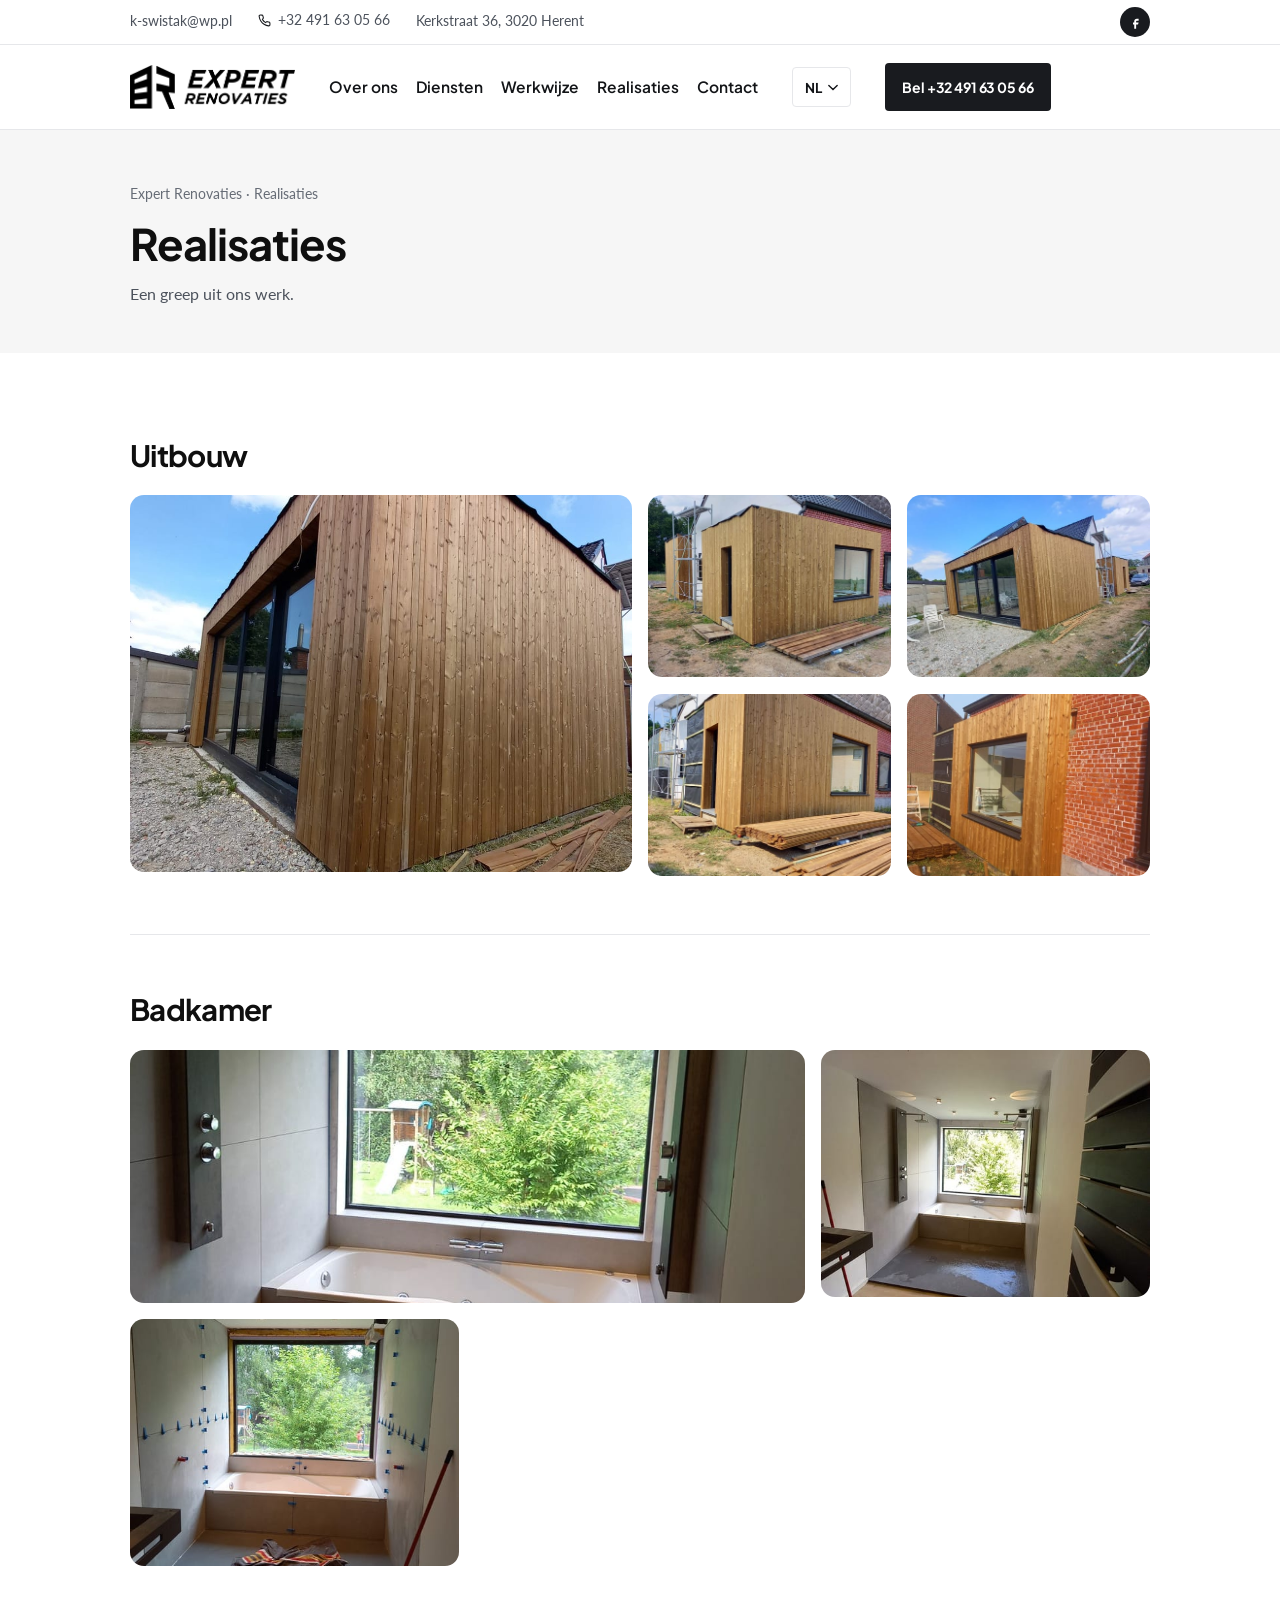
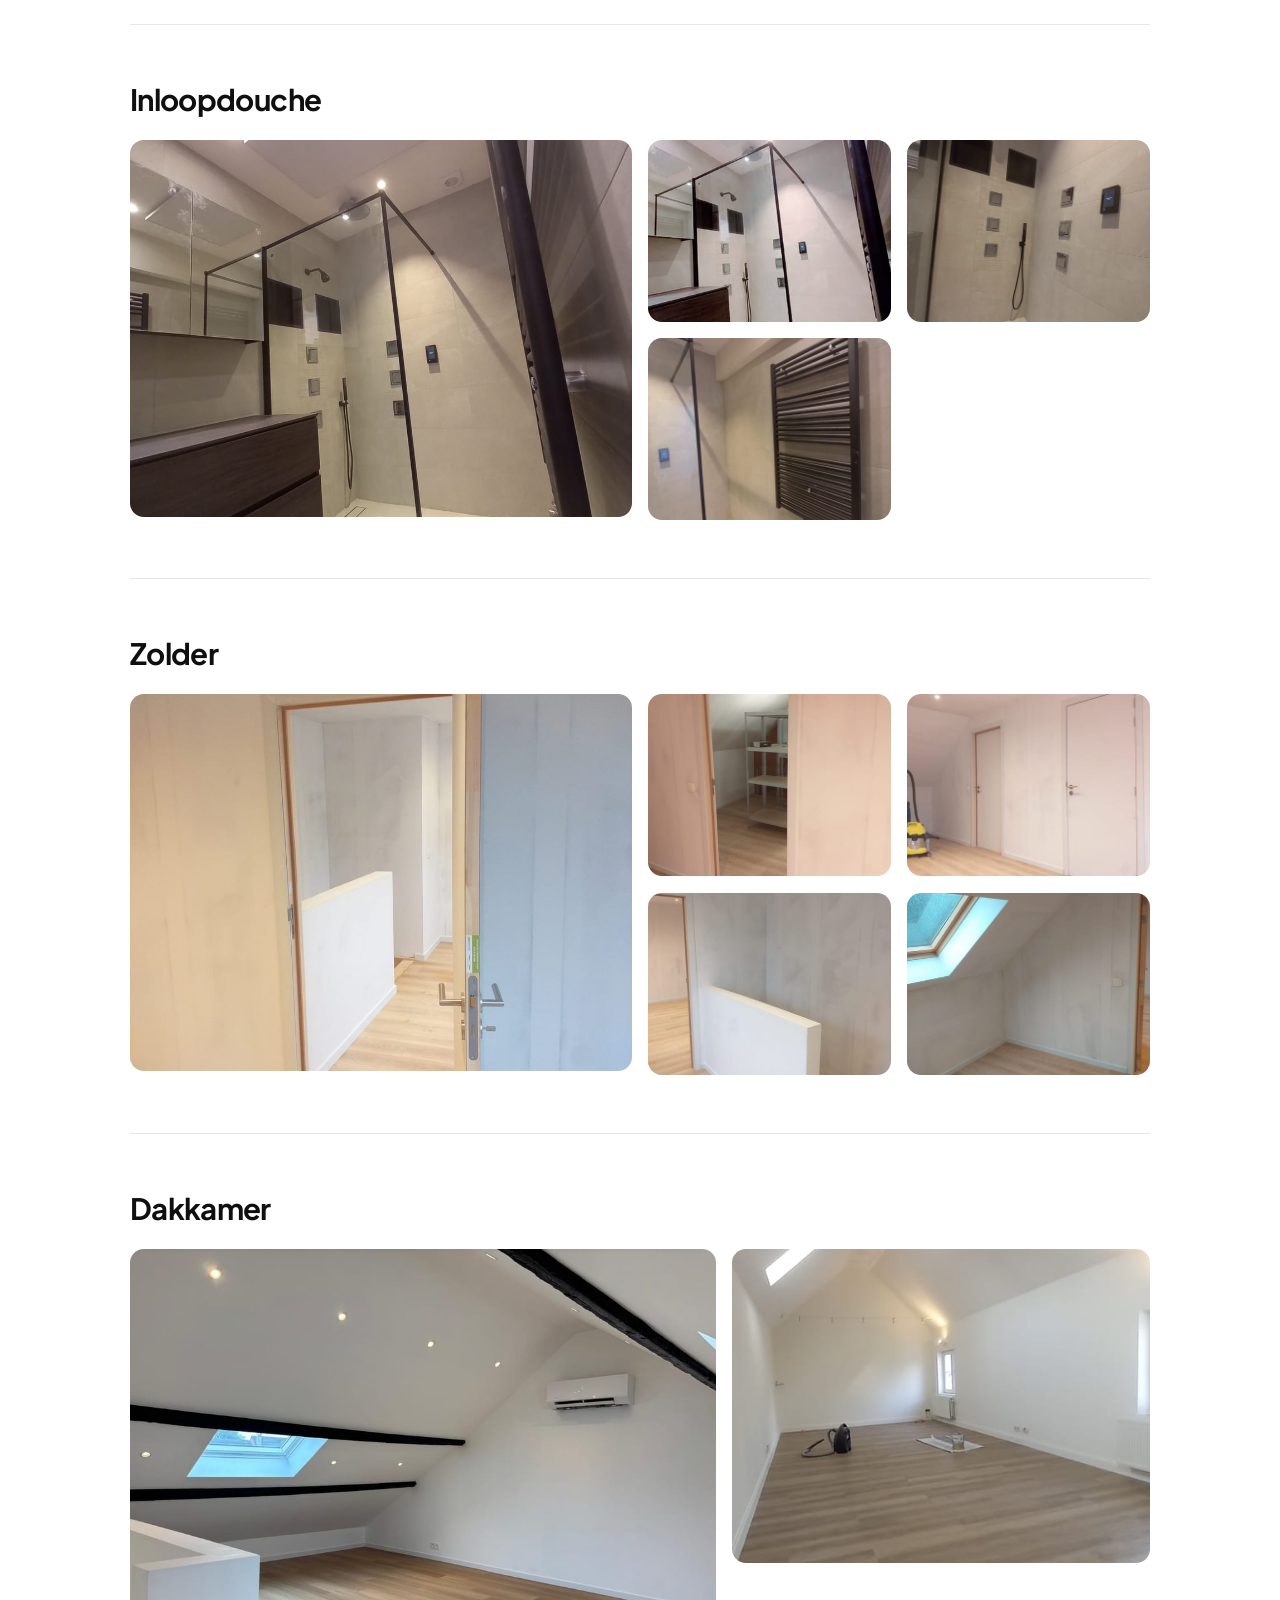
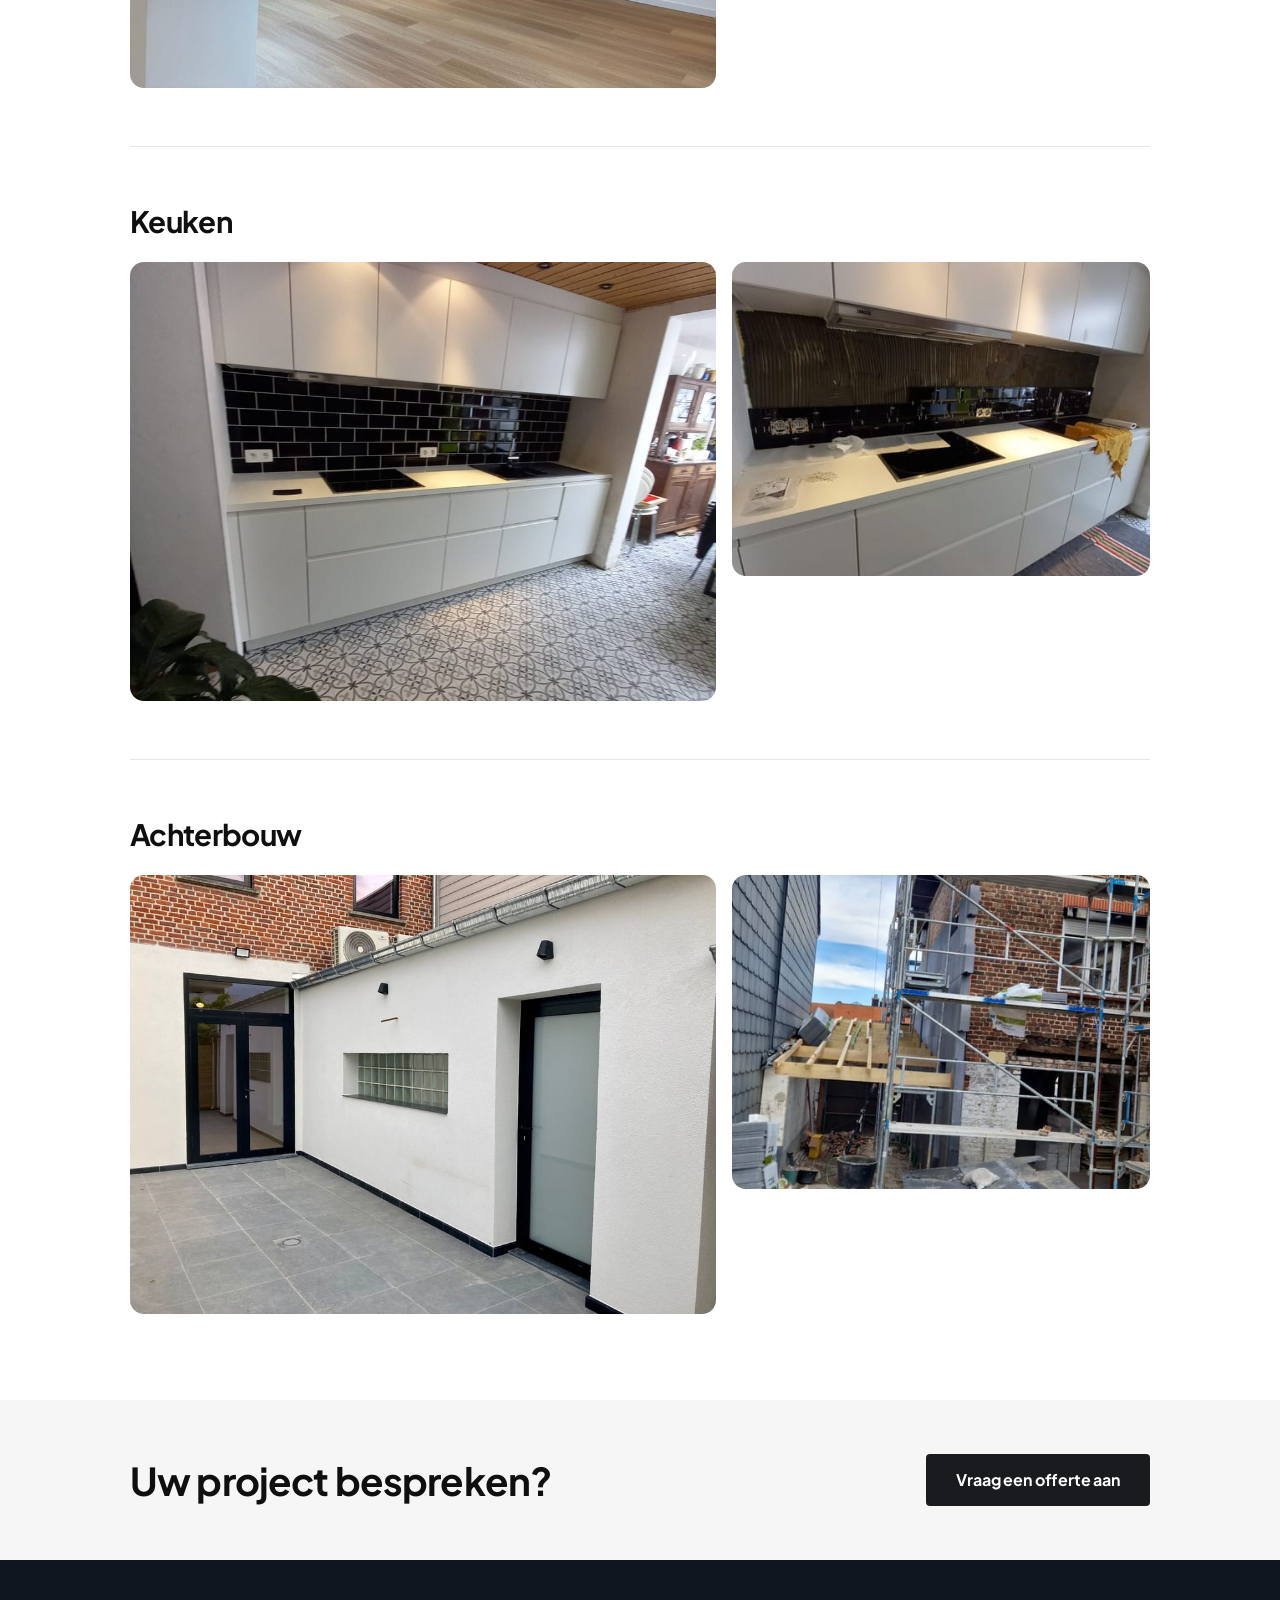
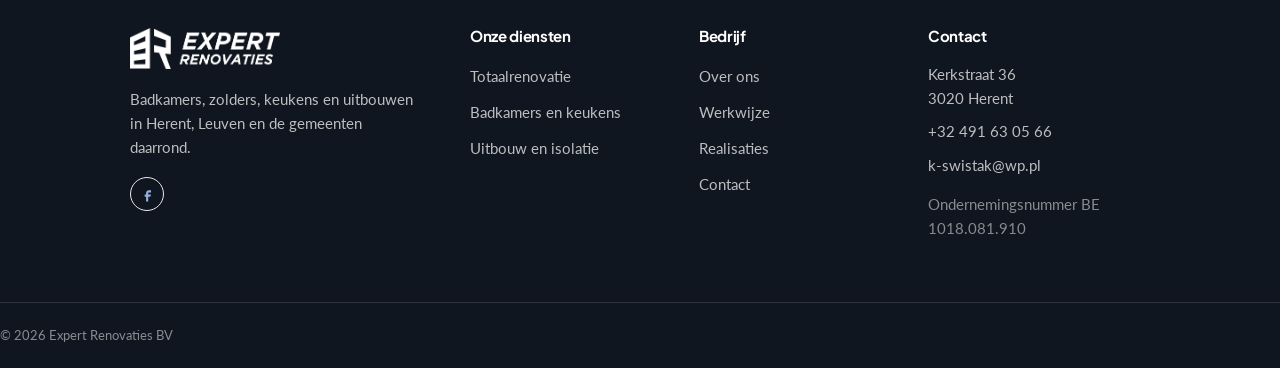
<file: realisaties.html>
<!doctype html>
<html lang="nl">
<head>
<meta charset="utf-8">
<meta name="viewport" content="width=device-width, initial-scale=1">
<meta name="robots" content="noindex, nofollow">
<title>Realisaties | Expert Renovaties</title>
<meta name="description" content="Een greep uit ons werk.">
<link rel="preconnect" href="https://fonts.googleapis.com">
<link rel="preconnect" href="https://fonts.gstatic.com" crossorigin>
<link href="https://fonts.googleapis.com/css2?family=Plus+Jakarta+Sans:wght@400;500;600;700;800&family=Lato:wght@400;700&display=swap" rel="stylesheet">
<link rel="icon" href="img/merkteken.png" type="image/png">
<link rel="apple-touch-icon" href="img/merkteken-180.png">
<link rel="stylesheet" href="styles.css?v=6cf4e4e0">
</head>
<body>

<div class="er-top">
  <div class="er-breed er-top__in">
    <p class="er-top__stuk"><a href="mailto:k-swistak@wp.pl">k-swistak@wp.pl</a></p>
    <p class="er-top__stuk er-top__bel"><a href="tel:+32491630566"><svg viewBox="0 0 24 24" width="13" height="13" fill="none" stroke="currentColor" stroke-width="2" stroke-linecap="round" stroke-linejoin="round" aria-hidden="true"><path d="M22 16.9v3a2 2 0 0 1-2.2 2 19.8 19.8 0 0 1-8.6-3.1 19.5 19.5 0 0 1-6-6A19.8 19.8 0 0 1 2.1 4.2 2 2 0 0 1 4.1 2h3a2 2 0 0 1 2 1.7c.1 1 .4 1.9.7 2.8a2 2 0 0 1-.5 2.1L8.1 9.9a16 16 0 0 0 6 6l1.3-1.2a2 2 0 0 1 2.1-.5c.9.3 1.8.6 2.8.7a2 2 0 0 1 1.7 2Z"/></svg>+32 491 63 05 66</a></p>
    <p class="er-top__stuk">Kerkstraat 36, 3020 Herent</p>
    <p class="er-top__soc">
      
      <a href="https://www.facebook.com/Kris.Expert/" target="_blank" rel="noopener noreferrer" aria-label="Facebook"><svg viewBox="0 0 24 24" width="15" height="15" fill="currentColor"><path d="M14 9h3V6h-3c-2.2 0-4 1.8-4 4v2H8v3h2v7h3v-7h3l1-3h-4v-2c0-.6.4-1 1-1z"/></svg></a>
    </p>
  </div>
</div>

<header class="er-kop" id="kop">
  <div class="er-breed er-kop__in">
    <a class="er-logo" href="index.html" aria-label="Expert Renovaties"><img src="img/logo-kop.png" alt="Logo van Expert Renovaties" width="674" height="180"></a>
    <nav class="er-nav" aria-label="Hoofdmenu">
      <ul><li><a href="index.html#waarom">Over ons</a></li><li><a href="index.html#diensten">Diensten</a></li><li><a href="index.html#werkwijze">Werkwijze</a></li><li><a href="realisaties.html" aria-current="page">Realisaties</a></li><li><a href="index.html#contact">Contact</a></li></ul>
    </nav>
    <div class="er-talen er-talen--kop"><button class="er-talen__knop" type="button" aria-expanded="false" aria-haspopup="true" aria-label="Taal kiezen"><span>NL</span><svg viewBox="0 0 12 8" width="10" height="7" aria-hidden="true"><path d="M1 1.5 6 6.5l5-5" fill="none" stroke="currentColor" stroke-width="1.6" stroke-linecap="round"/></svg></button><div class="er-talen__lijst" hidden><a class="er-taal" href="fr/index.html" hreflang="fr">FR</a><a class="er-taal" href="en/index.html" hreflang="en">EN</a></div></div>
    <a class="er-knop er-knop--vol er-kop__bel" href="tel:+32491630566">Bel +32 491 63 05 66</a>
    <button class="er-menuknop" type="button" aria-expanded="false" aria-controls="er-mobielmenu" aria-label="Menu openen"><span class="er-menuknop__lijnen" aria-hidden="true"><span></span><span></span><span></span></span></button>
  </div>
  <div class="er-mobielmenu" id="er-mobielmenu" hidden>
    <ul><li><a href="index.html#waarom">Over ons</a></li><li><a href="index.html#diensten">Diensten</a></li><li><a href="index.html#werkwijze">Werkwijze</a></li><li><a href="realisaties.html" aria-current="page">Realisaties</a></li><li><a href="index.html#contact">Contact</a></li></ul>
    <a class="er-knop er-knop--vol er-mobielmenu__knop" href="index.html#contact">Vraag een offerte aan</a>
  </div>
</header>
<main>
<section class="er-paginakop">
  <div class="er-breed">
    <p class="er-kruimel"><a href="index.html">Expert Renovaties</a> · Realisaties</p>
    <h1>Realisaties</h1>
    <p class="er-paginakop__sub">Een greep uit ons werk.</p>
  </div>
</section>
<section class="er-band er-rps">
  <div class="er-breed">
<article class="er-rp er-rp--5" id="uitbouw">
  <h2 class="er-op">Uitbouw</h2>
  <ul class="er-rp__raster">
    <li class="er-op er-rp__groot"><img class="" src="img/uitbouw-hoek-900.jpg" srcset="img/uitbouw-hoek-500.jpg 500w, img/uitbouw-hoek-900.jpg 900w" sizes="(max-width:1000px) 92vw, 720px" alt="Afgewerkte uitbouw met houten gevelbekleding en grote raampartij" loading="lazy" decoding="async"></li><li class="er-op"><img class="" src="img/uitbouw-tuinzijde-900.jpg" srcset="img/uitbouw-tuinzijde-500.jpg 500w, img/uitbouw-tuinzijde-900.jpg 900w" sizes="(max-width:1000px) 44vw, 340px" alt="Uitbouw vanuit de tuin met schuiframen over de volle breedte" loading="lazy" decoding="async"></li><li class="er-op"><img class="" src="img/uitbouw-schuifraam-900.jpg" srcset="img/uitbouw-schuifraam-500.jpg 500w, img/uitbouw-schuifraam-900.jpg 900w" sizes="(max-width:1000px) 44vw, 340px" alt="Uitbouw met schuifraam en houten gevel tegen een witte woning" loading="lazy" decoding="async"></li><li class="er-op"><img class="" src="img/uitbouw-avond-900.jpg" srcset="img/uitbouw-avond-500.jpg 500w, img/uitbouw-avond-900.jpg 900w" sizes="(max-width:1000px) 44vw, 340px" alt="Uitbouw in het avondlicht met de houten gevel volledig gesloten" loading="lazy" decoding="async"></li><li class="er-op"><img class="" src="img/uitbouw-zijkant-900.jpg" srcset="img/uitbouw-zijkant-500.jpg 500w, img/uitbouw-zijkant-900.jpg 900w" sizes="(max-width:1000px) 44vw, 340px" alt="Zijgevel van de uitbouw in hout tegen het rode metselwerk van de woning" loading="lazy" decoding="async"></li>
  </ul>
</article>
<article class="er-rp er-rp--3" id="bad">
  <h2 class="er-op">Badkamer</h2>
  <ul class="er-rp__raster">
    <li class="er-op er-rp__groot"><img class="" src="img/bad-af-900.jpg" srcset="img/bad-af-500.jpg 500w, img/bad-af-900.jpg 900w" sizes="(max-width:1000px) 92vw, 720px" alt="Afgewerkte badkamer met ingemetseld bad voor het raam en een natuurstenen vloer" loading="lazy" decoding="async"></li><li class="er-op"><img class="" src="img/bad-zicht-900.jpg" srcset="img/bad-zicht-500.jpg 500w, img/bad-zicht-900.jpg 900w" sizes="(max-width:1000px) 44vw, 340px" alt="Badkamer met twee regendouches en zicht op de tuin door het raam" loading="lazy" decoding="async"></li><li class="er-op"><img class="" src="img/bad-ruw-900.jpg" srcset="img/bad-ruw-500.jpg 500w, img/bad-ruw-900.jpg 900w" sizes="(max-width:1000px) 44vw, 340px" alt="Dezelfde badkamer tijdens de werken, met het bad al ingemetseld" loading="lazy" decoding="async"></li>
  </ul>
</article>
<article class="er-rp er-rp--4" id="douche">
  <h2 class="er-op">Inloopdouche</h2>
  <ul class="er-rp__raster">
    <li class="er-op er-rp__groot"><img class="" src="img/douche-overzicht-1600.jpg" srcset="img/douche-overzicht-500.jpg 500w, img/douche-overzicht-900.jpg 900w, img/douche-overzicht-1600.jpg 1600w" sizes="(max-width:1000px) 92vw, 720px" alt="Badkamer met inloopdouche achter glas en een houten zwevend meubel" loading="lazy" decoding="async"></li><li class="er-op"><img class="" src="img/douche-breed-900.jpg" srcset="img/douche-breed-500.jpg 500w, img/douche-breed-900.jpg 900w" sizes="(max-width:1000px) 44vw, 340px" alt="Brede opname van dezelfde badkamer met de spiegelwand boven het meubel" loading="lazy" decoding="async"></li><li class="er-op"><img class="" src="img/douche-nissen-1600.jpg" srcset="img/douche-nissen-500.jpg 500w, img/douche-nissen-900.jpg 900w, img/douche-nissen-1600.jpg 1600w" sizes="(max-width:1000px) 44vw, 340px" alt="Inbouwnissen in de tegelwand van de douche met bediening in brons" loading="lazy" decoding="async"></li><li class="er-op"><img class="" src="img/douche-radiator-1600.jpg" srcset="img/douche-radiator-500.jpg 500w, img/douche-radiator-900.jpg 900w, img/douche-radiator-1600.jpg 1600w" sizes="(max-width:1000px) 44vw, 340px" alt="Zwarte handdoekradiator naast de tegelwand van de douche" loading="lazy" decoding="async"></li>
  </ul>
</article>
<article class="er-rp er-rp--5" id="zolder">
  <h2 class="er-op">Zolder</h2>
  <ul class="er-rp__raster">
    <li class="er-op er-rp__groot"><img class="" src="img/zolder-kamer-900.jpg" srcset="img/zolder-kamer-500.jpg 500w, img/zolder-kamer-900.jpg 900w" sizes="(max-width:1000px) 92vw, 720px" alt="Afgewerkte kamer onder het dak met binnendeur en laminaat" loading="lazy" decoding="async"></li><li class="er-op"><img class="" src="img/zolder-dakvenster-900.jpg" srcset="img/zolder-dakvenster-500.jpg 500w, img/zolder-dakvenster-900.jpg 900w" sizes="(max-width:1000px) 44vw, 340px" alt="Kamer onder het dak met dakvenster en gepleisterde schuine wand" loading="lazy" decoding="async"></li><li class="er-op"><img class="" src="img/zolder-gang-900.jpg" srcset="img/zolder-gang-500.jpg 500w, img/zolder-gang-900.jpg 900w" sizes="(max-width:1000px) 44vw, 340px" alt="Gang op de zolderverdieping met twee witte binnendeuren" loading="lazy" decoding="async"></li><li class="er-op"><img class="" src="img/zolder-overloop-900.jpg" srcset="img/zolder-overloop-500.jpg 500w, img/zolder-overloop-900.jpg 900w" sizes="(max-width:1000px) 44vw, 340px" alt="Overloop met laminaat langs de gepleisterde borstwering" loading="lazy" decoding="async"></li><li class="er-op"><img class="" src="img/zolder-balustrade-900.jpg" srcset="img/zolder-balustrade-500.jpg 500w, img/zolder-balustrade-900.jpg 900w" sizes="(max-width:1000px) 44vw, 340px" alt="Borstwering langs de trapopening op de zolderverdieping" loading="lazy" decoding="async"></li>
  </ul>
</article>
<article class="er-rp er-rp--2" id="zolderkamer">
  <h2 class="er-op">Dakkamer</h2>
  <ul class="er-rp__raster">
    <li class="er-op er-rp__groot"><img class="" src="img/zolderkamer-airco-1600.jpg" srcset="img/zolderkamer-airco-500.jpg 500w, img/zolderkamer-airco-900.jpg 900w, img/zolderkamer-airco-1600.jpg 1600w" sizes="(max-width:1000px) 92vw, 720px" alt="Zolderkamer met zwarte balken, dakvenster en airco aan de wand" loading="lazy" decoding="async"></li><li class="er-op"><img class="" src="img/zolderkamer-vloer-900.jpg" srcset="img/zolderkamer-vloer-500.jpg 500w, img/zolderkamer-vloer-900.jpg 900w" sizes="(max-width:1000px) 44vw, 340px" alt="Afgewerkte zolderkamer met houten vloer onder het schuine dak" loading="lazy" decoding="async"></li>
  </ul>
</article>
<article class="er-rp er-rp--2" id="keuken">
  <h2 class="er-op">Keuken</h2>
  <ul class="er-rp__raster">
    <li class="er-op er-rp__groot"><img class="" src="img/keuken-overzicht-900.jpg" srcset="img/keuken-overzicht-500.jpg 500w, img/keuken-overzicht-900.jpg 900w" sizes="(max-width:1000px) 92vw, 720px" alt="Witte keuken met zwarte metrotegels en spots in het houten plafond" loading="lazy" decoding="async"></li><li class="er-op"><img class="" src="img/keuken-werkblad-900.jpg" srcset="img/keuken-werkblad-500.jpg 500w, img/keuken-werkblad-900.jpg 900w" sizes="(max-width:1000px) 44vw, 340px" alt="Werkblad van de keuken met kookplaat en dampkap tijdens de plaatsing" loading="lazy" decoding="async"></li>
  </ul>
</article>
<article class="er-rp er-rp--2" id="achterbouw">
  <h2 class="er-op">Achterbouw</h2>
  <ul class="er-rp__raster">
    <li class="er-op er-rp__groot"><img class="" src="img/achterbouw-terras-1600.jpg" srcset="img/achterbouw-terras-500.jpg 500w, img/achterbouw-terras-900.jpg 900w, img/achterbouw-terras-1600.jpg 1600w" sizes="(max-width:1000px) 92vw, 720px" alt="Witte achterbouw met zwarte deuren en een terras in grote tegels" loading="lazy" decoding="async"></li><li class="er-op"><img class="" src="img/ruwbouw-stelling-1600.jpg" srcset="img/ruwbouw-stelling-500.jpg 500w, img/ruwbouw-stelling-900.jpg 900w, img/ruwbouw-stelling-1600.jpg 1600w" sizes="(max-width:1000px) 44vw, 340px" alt="Achtergevel in ruwbouw met stelling tijdens de werken" loading="lazy" decoding="async"></li>
  </ul>
</article></div>
</section>
<section class="er-slot">
  <div class="er-breed er-slot__in">
    <h2>Uw project bespreken?</h2>
    <a class="er-knop er-knop--vol" href="index.html#contact">Vraag een offerte aan</a>
  </div>
</section>
</main>

<footer class="er-voet">
  <div class="er-breed er-voet__in">
    <div class="er-voet__merk">
      <img class="er-voet__logo" src="img/logo-licht.png" alt="Logo van Expert Renovaties" width="674" height="180">
      <p>Badkamers, zolders, keukens en uitbouwen in Herent, Leuven en de gemeenten daarrond.</p>
      <p class="er-voet__soc">
        
        <a class="er-voet__sociaal" href="https://www.facebook.com/Kris.Expert/" target="_blank" rel="noopener noreferrer" aria-label="Facebook"><svg viewBox="0 0 24 24" width="17" height="17" fill="currentColor" aria-hidden="true"><path d="M14 9h3V6h-3c-2.2 0-4 1.8-4 4v2H8v3h2v7h3v-7h3l1-3h-4v-2c0-.6.4-1 1-1z"/></svg></a>
      </p>
    </div>
    <div class="er-voet__kolom">
      <h4>Onze diensten</h4>
      <ul><li><a href="index.html#d-totaalrenovatie">Totaalrenovatie</a></li><li><a href="index.html#d-badkamers">Badkamers en keukens</a></li><li><a href="index.html#d-uitbouw">Uitbouw en isolatie</a></li></ul>
    </div>
    <div class="er-voet__kolom">
      <h4>Bedrijf</h4>
      <ul><li><a href="index.html#waarom">Over ons</a></li><li><a href="index.html#werkwijze">Werkwijze</a></li><li><a href="index.html#realisaties">Realisaties</a></li><li><a href="index.html#contact">Contact</a></li></ul>
    </div>
    <div class="er-voet__kolom">
      <h4>Contact</h4>
      <ul class="er-voet__contact">
        <li>Kerkstraat 36<br>3020 Herent</li>
        <li><a href="tel:+32491630566">+32 491 63 05 66</a></li>
        <li></li>
        <li><a href="mailto:k-swistak@wp.pl">k-swistak@wp.pl</a></li>
        <li class="er-voet__btw">Ondernemingsnummer BE 1018.081.910</li>
      </ul>
    </div>
  </div>
  <div class="er-breed er-voet__onder"><p>© 2026 Expert Renovaties BV</p></div>
</footer>
<a class="er-belzweef" href="tel:+32491630566" aria-label="Bel ons +32 491 63 05 66">
  <svg viewBox="0 0 24 24" width="20" height="20" fill="none" stroke="currentColor" stroke-width="2" stroke-linecap="round" stroke-linejoin="round" aria-hidden="true"><path d="M22 16.9v3a2 2 0 0 1-2.2 2 19.8 19.8 0 0 1-8.6-3.1 19.5 19.5 0 0 1-6-6A19.8 19.8 0 0 1 2.1 4.2 2 2 0 0 1 4.1 2h3a2 2 0 0 1 2 1.7c.1 1 .4 1.9.7 2.8a2 2 0 0 1-.5 2.1L8.1 9.9a16 16 0 0 0 6 6l1.3-1.2a2 2 0 0 1 2.1-.5c.9.3 1.8.6 2.8.7a2 2 0 0 1 1.7 2Z"/></svg>
  <span>Bel ons</span>
</a>
<script src="site.js?v=6cf4e4e0"></script>
</body>
</html>
</file>
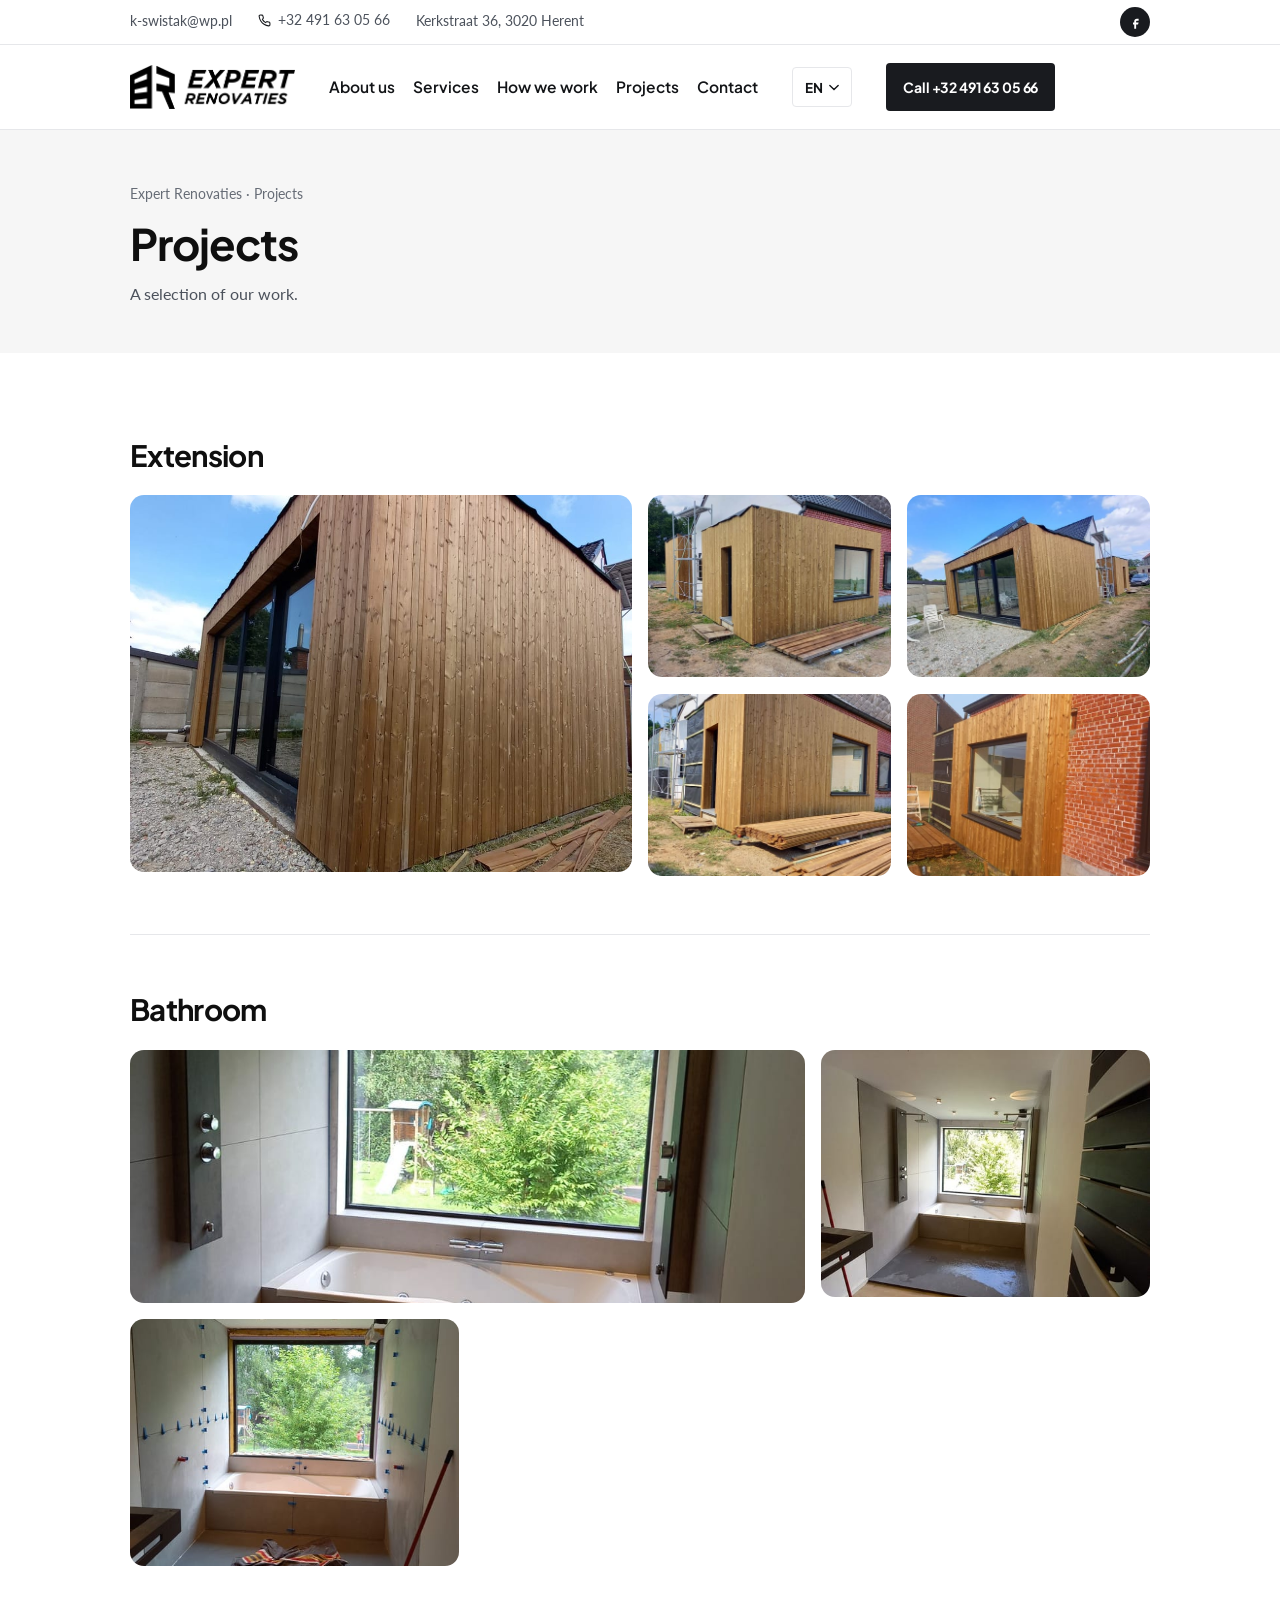
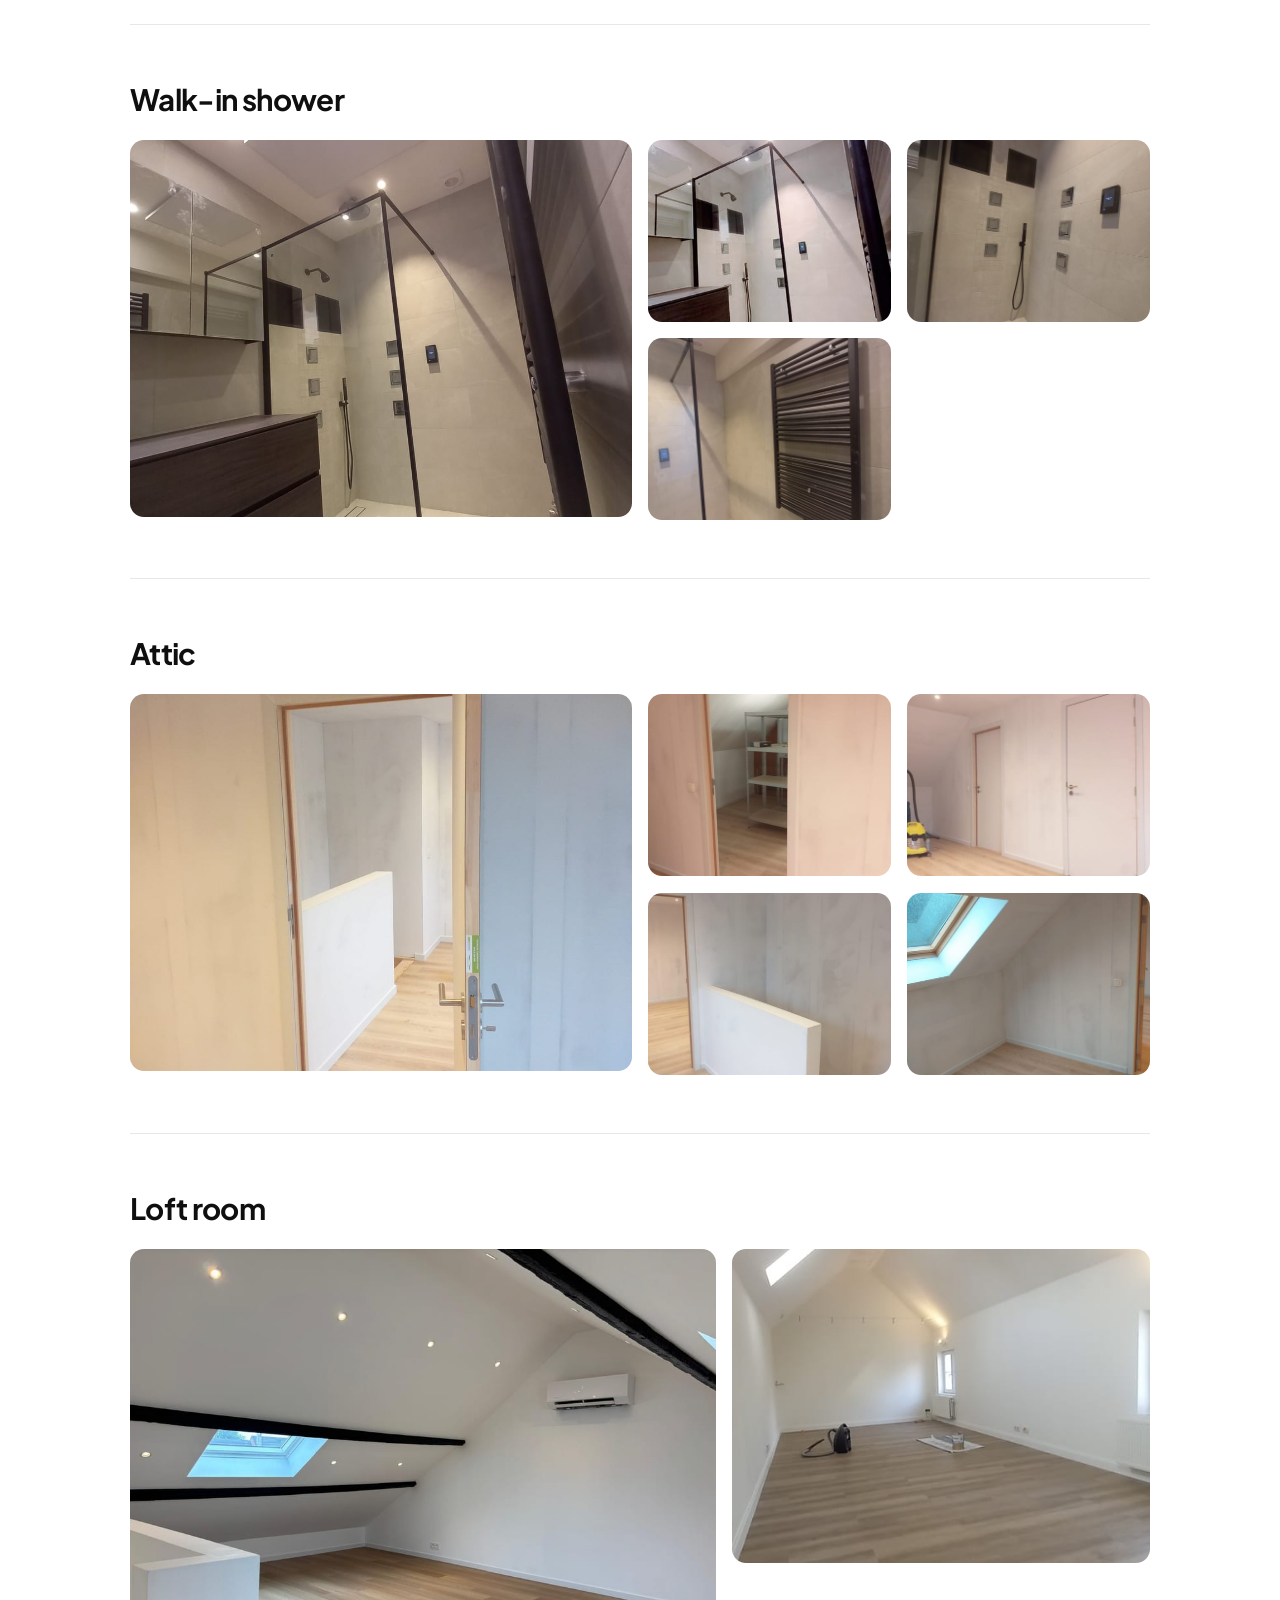
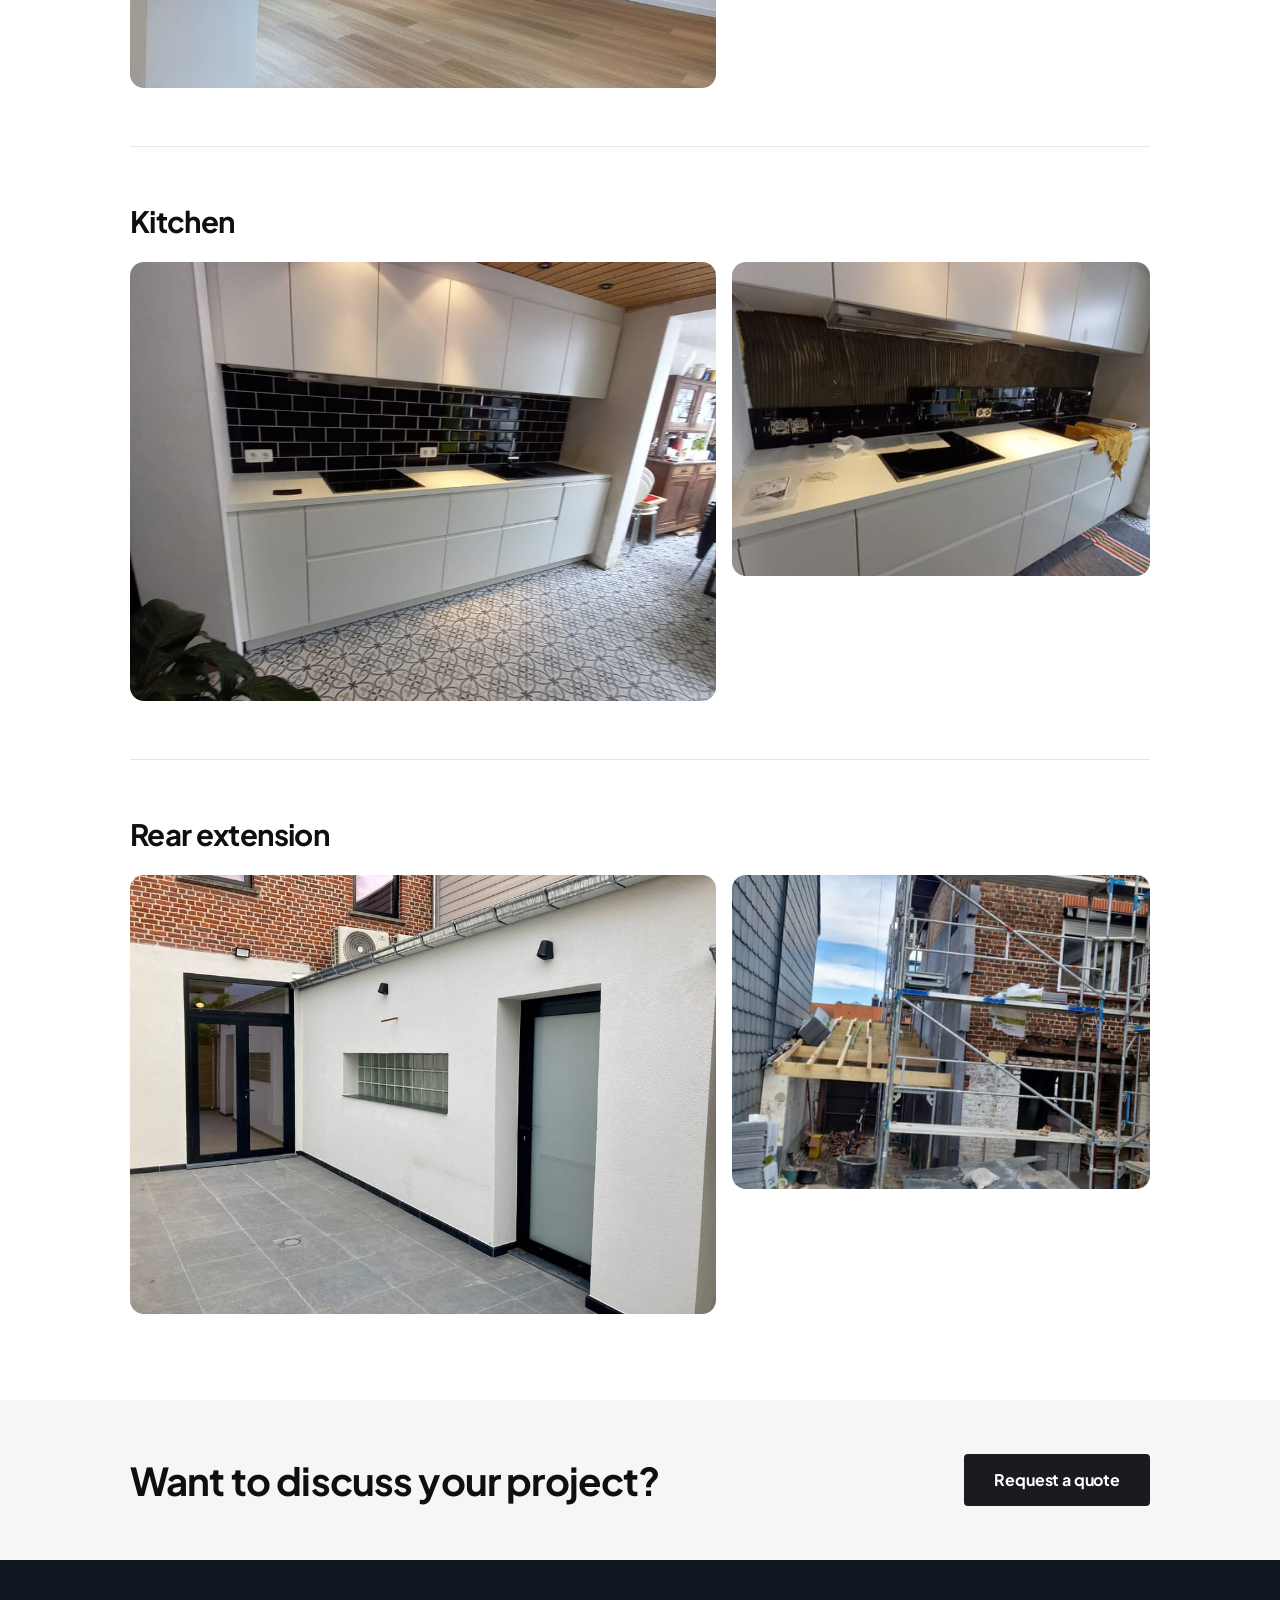
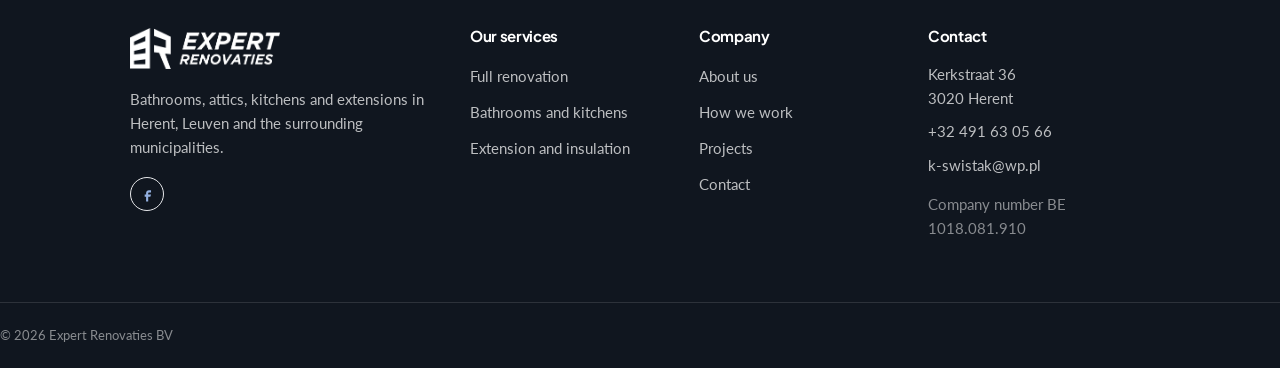
<file: en/realisaties.html>
<!doctype html>
<html lang="en">
<head>
<meta charset="utf-8">
<meta name="viewport" content="width=device-width, initial-scale=1">
<meta name="robots" content="noindex, nofollow">
<title>Projects | Expert Renovaties</title>
<meta name="description" content="A selection of our work.">
<link rel="preconnect" href="https://fonts.googleapis.com">
<link rel="preconnect" href="https://fonts.gstatic.com" crossorigin>
<link href="https://fonts.googleapis.com/css2?family=Plus+Jakarta+Sans:wght@400;500;600;700;800&family=Lato:wght@400;700&display=swap" rel="stylesheet">
<link rel="icon" href="../img/merkteken.png" type="image/png">
<link rel="apple-touch-icon" href="../img/merkteken-180.png">
<link rel="stylesheet" href="../styles.css?v=6cf4e4e0">
</head>
<body>

<div class="er-top">
  <div class="er-breed er-top__in">
    <p class="er-top__stuk"><a href="mailto:k-swistak@wp.pl">k-swistak@wp.pl</a></p>
    <p class="er-top__stuk er-top__bel"><a href="tel:+32491630566"><svg viewBox="0 0 24 24" width="13" height="13" fill="none" stroke="currentColor" stroke-width="2" stroke-linecap="round" stroke-linejoin="round" aria-hidden="true"><path d="M22 16.9v3a2 2 0 0 1-2.2 2 19.8 19.8 0 0 1-8.6-3.1 19.5 19.5 0 0 1-6-6A19.8 19.8 0 0 1 2.1 4.2 2 2 0 0 1 4.1 2h3a2 2 0 0 1 2 1.7c.1 1 .4 1.9.7 2.8a2 2 0 0 1-.5 2.1L8.1 9.9a16 16 0 0 0 6 6l1.3-1.2a2 2 0 0 1 2.1-.5c.9.3 1.8.6 2.8.7a2 2 0 0 1 1.7 2Z"/></svg>+32 491 63 05 66</a></p>
    <p class="er-top__stuk">Kerkstraat 36, 3020 Herent</p>
    <p class="er-top__soc">
      
      <a href="https://www.facebook.com/Kris.Expert/" target="_blank" rel="noopener noreferrer" aria-label="Facebook"><svg viewBox="0 0 24 24" width="15" height="15" fill="currentColor"><path d="M14 9h3V6h-3c-2.2 0-4 1.8-4 4v2H8v3h2v7h3v-7h3l1-3h-4v-2c0-.6.4-1 1-1z"/></svg></a>
    </p>
  </div>
</div>

<header class="er-kop" id="kop">
  <div class="er-breed er-kop__in">
    <a class="er-logo" href="index.html" aria-label="Expert Renovaties"><img src="../img/logo-kop.png" alt="Logo van Expert Renovaties" width="674" height="180"></a>
    <nav class="er-nav" aria-label="Hoofdmenu">
      <ul><li><a href="index.html#waarom">About us</a></li><li><a href="index.html#diensten">Services</a></li><li><a href="index.html#werkwijze">How we work</a></li><li><a href="realisaties.html" aria-current="page">Projects</a></li><li><a href="index.html#contact">Contact</a></li></ul>
    </nav>
    <div class="er-talen er-talen--kop"><button class="er-talen__knop" type="button" aria-expanded="false" aria-haspopup="true" aria-label="Taal kiezen"><span>EN</span><svg viewBox="0 0 12 8" width="10" height="7" aria-hidden="true"><path d="M1 1.5 6 6.5l5-5" fill="none" stroke="currentColor" stroke-width="1.6" stroke-linecap="round"/></svg></button><div class="er-talen__lijst" hidden><a class="er-taal" href="../index.html" hreflang="nl">NL</a><a class="er-taal" href="../fr/index.html" hreflang="fr">FR</a></div></div>
    <a class="er-knop er-knop--vol er-kop__bel" href="tel:+32491630566">Call +32 491 63 05 66</a>
    <button class="er-menuknop" type="button" aria-expanded="false" aria-controls="er-mobielmenu" aria-label="Menu openen"><span class="er-menuknop__lijnen" aria-hidden="true"><span></span><span></span><span></span></span></button>
  </div>
  <div class="er-mobielmenu" id="er-mobielmenu" hidden>
    <ul><li><a href="index.html#waarom">About us</a></li><li><a href="index.html#diensten">Services</a></li><li><a href="index.html#werkwijze">How we work</a></li><li><a href="realisaties.html" aria-current="page">Projects</a></li><li><a href="index.html#contact">Contact</a></li></ul>
    <a class="er-knop er-knop--vol er-mobielmenu__knop" href="index.html#contact">Request a quote</a>
  </div>
</header>
<main>
<section class="er-paginakop">
  <div class="er-breed">
    <p class="er-kruimel"><a href="index.html">Expert Renovaties</a> · Projects</p>
    <h1>Projects</h1>
    <p class="er-paginakop__sub">A selection of our work.</p>
  </div>
</section>
<section class="er-band er-rps">
  <div class="er-breed">
<article class="er-rp er-rp--5" id="uitbouw">
  <h2 class="er-op">Extension</h2>
  <ul class="er-rp__raster">
    <li class="er-op er-rp__groot"><img class="" src="../img/uitbouw-hoek-900.jpg" srcset="../img/uitbouw-hoek-500.jpg 500w, ../img/uitbouw-hoek-900.jpg 900w" sizes="(max-width:1000px) 92vw, 720px" alt="Finished extension with timber cladding and a large window section" loading="lazy" decoding="async"></li><li class="er-op"><img class="" src="../img/uitbouw-tuinzijde-900.jpg" srcset="../img/uitbouw-tuinzijde-500.jpg 500w, ../img/uitbouw-tuinzijde-900.jpg 900w" sizes="(max-width:1000px) 44vw, 340px" alt="Extension seen from the garden, with sliding windows running the full width" loading="lazy" decoding="async"></li><li class="er-op"><img class="" src="../img/uitbouw-schuifraam-900.jpg" srcset="../img/uitbouw-schuifraam-500.jpg 500w, ../img/uitbouw-schuifraam-900.jpg 900w" sizes="(max-width:1000px) 44vw, 340px" alt="Extension with a sliding window and a timber facade against a white house" loading="lazy" decoding="async"></li><li class="er-op"><img class="" src="../img/uitbouw-avond-900.jpg" srcset="../img/uitbouw-avond-500.jpg 500w, ../img/uitbouw-avond-900.jpg 900w" sizes="(max-width:1000px) 44vw, 340px" alt="Extension in the evening light, with the timber facade fully closed" loading="lazy" decoding="async"></li><li class="er-op"><img class="" src="../img/uitbouw-zijkant-900.jpg" srcset="../img/uitbouw-zijkant-500.jpg 500w, ../img/uitbouw-zijkant-900.jpg 900w" sizes="(max-width:1000px) 44vw, 340px" alt="Timber side wall of the extension against the red brickwork of the house" loading="lazy" decoding="async"></li>
  </ul>
</article>
<article class="er-rp er-rp--3" id="bad">
  <h2 class="er-op">Bathroom</h2>
  <ul class="er-rp__raster">
    <li class="er-op er-rp__groot"><img class="" src="../img/bad-af-900.jpg" srcset="../img/bad-af-500.jpg 500w, ../img/bad-af-900.jpg 900w" sizes="(max-width:1000px) 92vw, 720px" alt="Finished bathroom with a built-in bath in front of the window and a natural stone floor" loading="lazy" decoding="async"></li><li class="er-op"><img class="" src="../img/bad-zicht-900.jpg" srcset="../img/bad-zicht-500.jpg 500w, ../img/bad-zicht-900.jpg 900w" sizes="(max-width:1000px) 44vw, 340px" alt="Bathroom with two rain showers and a view of the garden through the window" loading="lazy" decoding="async"></li><li class="er-op"><img class="" src="../img/bad-ruw-900.jpg" srcset="../img/bad-ruw-500.jpg 500w, ../img/bad-ruw-900.jpg 900w" sizes="(max-width:1000px) 44vw, 340px" alt="The same bathroom during the works, with the bath already built in" loading="lazy" decoding="async"></li>
  </ul>
</article>
<article class="er-rp er-rp--4" id="douche">
  <h2 class="er-op">Walk-in shower</h2>
  <ul class="er-rp__raster">
    <li class="er-op er-rp__groot"><img class="" src="../img/douche-overzicht-1600.jpg" srcset="../img/douche-overzicht-500.jpg 500w, ../img/douche-overzicht-900.jpg 900w, ../img/douche-overzicht-1600.jpg 1600w" sizes="(max-width:1000px) 92vw, 720px" alt="Bathroom with a walk-in shower behind glass and a wall-hung wooden vanity unit" loading="lazy" decoding="async"></li><li class="er-op"><img class="" src="../img/douche-breed-900.jpg" srcset="../img/douche-breed-500.jpg 500w, ../img/douche-breed-900.jpg 900w" sizes="(max-width:1000px) 44vw, 340px" alt="Wide shot of the same bathroom with the mirrored wall above the vanity unit" loading="lazy" decoding="async"></li><li class="er-op"><img class="" src="../img/douche-nissen-1600.jpg" srcset="../img/douche-nissen-500.jpg 500w, ../img/douche-nissen-900.jpg 900w, ../img/douche-nissen-1600.jpg 1600w" sizes="(max-width:1000px) 44vw, 340px" alt="Recessed niches in the tiled shower wall with bronze controls" loading="lazy" decoding="async"></li><li class="er-op"><img class="" src="../img/douche-radiator-1600.jpg" srcset="../img/douche-radiator-500.jpg 500w, ../img/douche-radiator-900.jpg 900w, ../img/douche-radiator-1600.jpg 1600w" sizes="(max-width:1000px) 44vw, 340px" alt="Black towel radiator beside the tiled shower wall" loading="lazy" decoding="async"></li>
  </ul>
</article>
<article class="er-rp er-rp--5" id="zolder">
  <h2 class="er-op">Attic</h2>
  <ul class="er-rp__raster">
    <li class="er-op er-rp__groot"><img class="" src="../img/zolder-kamer-900.jpg" srcset="../img/zolder-kamer-500.jpg 500w, ../img/zolder-kamer-900.jpg 900w" sizes="(max-width:1000px) 92vw, 720px" alt="Finished room under the roof with an internal door and laminate flooring" loading="lazy" decoding="async"></li><li class="er-op"><img class="" src="../img/zolder-dakvenster-900.jpg" srcset="../img/zolder-dakvenster-500.jpg 500w, ../img/zolder-dakvenster-900.jpg 900w" sizes="(max-width:1000px) 44vw, 340px" alt="Room under the roof with a roof window and a plastered sloping wall" loading="lazy" decoding="async"></li><li class="er-op"><img class="" src="../img/zolder-gang-900.jpg" srcset="../img/zolder-gang-500.jpg 500w, ../img/zolder-gang-900.jpg 900w" sizes="(max-width:1000px) 44vw, 340px" alt="Hallway on the attic floor with two white internal doors" loading="lazy" decoding="async"></li><li class="er-op"><img class="" src="../img/zolder-overloop-900.jpg" srcset="../img/zolder-overloop-500.jpg 500w, ../img/zolder-overloop-900.jpg 900w" sizes="(max-width:1000px) 44vw, 340px" alt="Landing with laminate flooring along the plastered balustrade wall" loading="lazy" decoding="async"></li><li class="er-op"><img class="" src="../img/zolder-balustrade-900.jpg" srcset="../img/zolder-balustrade-500.jpg 500w, ../img/zolder-balustrade-900.jpg 900w" sizes="(max-width:1000px) 44vw, 340px" alt="Balustrade wall along the stairwell opening on the attic floor" loading="lazy" decoding="async"></li>
  </ul>
</article>
<article class="er-rp er-rp--2" id="zolderkamer">
  <h2 class="er-op">Loft room</h2>
  <ul class="er-rp__raster">
    <li class="er-op er-rp__groot"><img class="" src="../img/zolderkamer-airco-1600.jpg" srcset="../img/zolderkamer-airco-500.jpg 500w, ../img/zolderkamer-airco-900.jpg 900w, ../img/zolderkamer-airco-1600.jpg 1600w" sizes="(max-width:1000px) 92vw, 720px" alt="Attic room with black beams, a roof window and a wall-mounted air conditioning unit" loading="lazy" decoding="async"></li><li class="er-op"><img class="" src="../img/zolderkamer-vloer-900.jpg" srcset="../img/zolderkamer-vloer-500.jpg 500w, ../img/zolderkamer-vloer-900.jpg 900w" sizes="(max-width:1000px) 44vw, 340px" alt="Finished attic room with a wooden floor under the sloping roof" loading="lazy" decoding="async"></li>
  </ul>
</article>
<article class="er-rp er-rp--2" id="keuken">
  <h2 class="er-op">Kitchen</h2>
  <ul class="er-rp__raster">
    <li class="er-op er-rp__groot"><img class="" src="../img/keuken-overzicht-900.jpg" srcset="../img/keuken-overzicht-500.jpg 500w, ../img/keuken-overzicht-900.jpg 900w" sizes="(max-width:1000px) 92vw, 720px" alt="White kitchen with black metro tiles and spotlights in the wooden ceiling" loading="lazy" decoding="async"></li><li class="er-op"><img class="" src="../img/keuken-werkblad-900.jpg" srcset="../img/keuken-werkblad-500.jpg 500w, ../img/keuken-werkblad-900.jpg 900w" sizes="(max-width:1000px) 44vw, 340px" alt="Kitchen worktop with the hob and extractor hood being installed" loading="lazy" decoding="async"></li>
  </ul>
</article>
<article class="er-rp er-rp--2" id="achterbouw">
  <h2 class="er-op">Rear extension</h2>
  <ul class="er-rp__raster">
    <li class="er-op er-rp__groot"><img class="" src="../img/achterbouw-terras-1600.jpg" srcset="../img/achterbouw-terras-500.jpg 500w, ../img/achterbouw-terras-900.jpg 900w, ../img/achterbouw-terras-1600.jpg 1600w" sizes="(max-width:1000px) 92vw, 720px" alt="White rear extension with black doors and a terrace in large tiles" loading="lazy" decoding="async"></li><li class="er-op"><img class="" src="../img/ruwbouw-stelling-1600.jpg" srcset="../img/ruwbouw-stelling-500.jpg 500w, ../img/ruwbouw-stelling-900.jpg 900w, ../img/ruwbouw-stelling-1600.jpg 1600w" sizes="(max-width:1000px) 44vw, 340px" alt="Rear facade at structural stage with scaffolding up during the works" loading="lazy" decoding="async"></li>
  </ul>
</article></div>
</section>
<section class="er-slot">
  <div class="er-breed er-slot__in">
    <h2>Want to discuss your project?</h2>
    <a class="er-knop er-knop--vol" href="index.html#contact">Request a quote</a>
  </div>
</section>
</main>

<footer class="er-voet">
  <div class="er-breed er-voet__in">
    <div class="er-voet__merk">
      <img class="er-voet__logo" src="../img/logo-licht.png" alt="Logo van Expert Renovaties" width="674" height="180">
      <p>Bathrooms, attics, kitchens and extensions in Herent, Leuven and the surrounding municipalities.</p>
      <p class="er-voet__soc">
        
        <a class="er-voet__sociaal" href="https://www.facebook.com/Kris.Expert/" target="_blank" rel="noopener noreferrer" aria-label="Facebook"><svg viewBox="0 0 24 24" width="17" height="17" fill="currentColor" aria-hidden="true"><path d="M14 9h3V6h-3c-2.2 0-4 1.8-4 4v2H8v3h2v7h3v-7h3l1-3h-4v-2c0-.6.4-1 1-1z"/></svg></a>
      </p>
    </div>
    <div class="er-voet__kolom">
      <h4>Our services</h4>
      <ul><li><a href="index.html#d-totaalrenovatie">Full renovation</a></li><li><a href="index.html#d-badkamers">Bathrooms and kitchens</a></li><li><a href="index.html#d-uitbouw">Extension and insulation</a></li></ul>
    </div>
    <div class="er-voet__kolom">
      <h4>Company</h4>
      <ul><li><a href="index.html#waarom">About us</a></li><li><a href="index.html#werkwijze">How we work</a></li><li><a href="index.html#realisaties">Projects</a></li><li><a href="index.html#contact">Contact</a></li></ul>
    </div>
    <div class="er-voet__kolom">
      <h4>Contact</h4>
      <ul class="er-voet__contact">
        <li>Kerkstraat 36<br>3020 Herent</li>
        <li><a href="tel:+32491630566">+32 491 63 05 66</a></li>
        <li></li>
        <li><a href="mailto:k-swistak@wp.pl">k-swistak@wp.pl</a></li>
        <li class="er-voet__btw">Company number BE 1018.081.910</li>
      </ul>
    </div>
  </div>
  <div class="er-breed er-voet__onder"><p>© 2026 Expert Renovaties BV</p></div>
</footer>
<a class="er-belzweef" href="tel:+32491630566" aria-label="Call us +32 491 63 05 66">
  <svg viewBox="0 0 24 24" width="20" height="20" fill="none" stroke="currentColor" stroke-width="2" stroke-linecap="round" stroke-linejoin="round" aria-hidden="true"><path d="M22 16.9v3a2 2 0 0 1-2.2 2 19.8 19.8 0 0 1-8.6-3.1 19.5 19.5 0 0 1-6-6A19.8 19.8 0 0 1 2.1 4.2 2 2 0 0 1 4.1 2h3a2 2 0 0 1 2 1.7c.1 1 .4 1.9.7 2.8a2 2 0 0 1-.5 2.1L8.1 9.9a16 16 0 0 0 6 6l1.3-1.2a2 2 0 0 1 2.1-.5c.9.3 1.8.6 2.8.7a2 2 0 0 1 1.7 2Z"/></svg>
  <span>Call us</span>
</a>
<script src="../site.js?v=6cf4e4e0"></script>
</body>
</html>
</file>
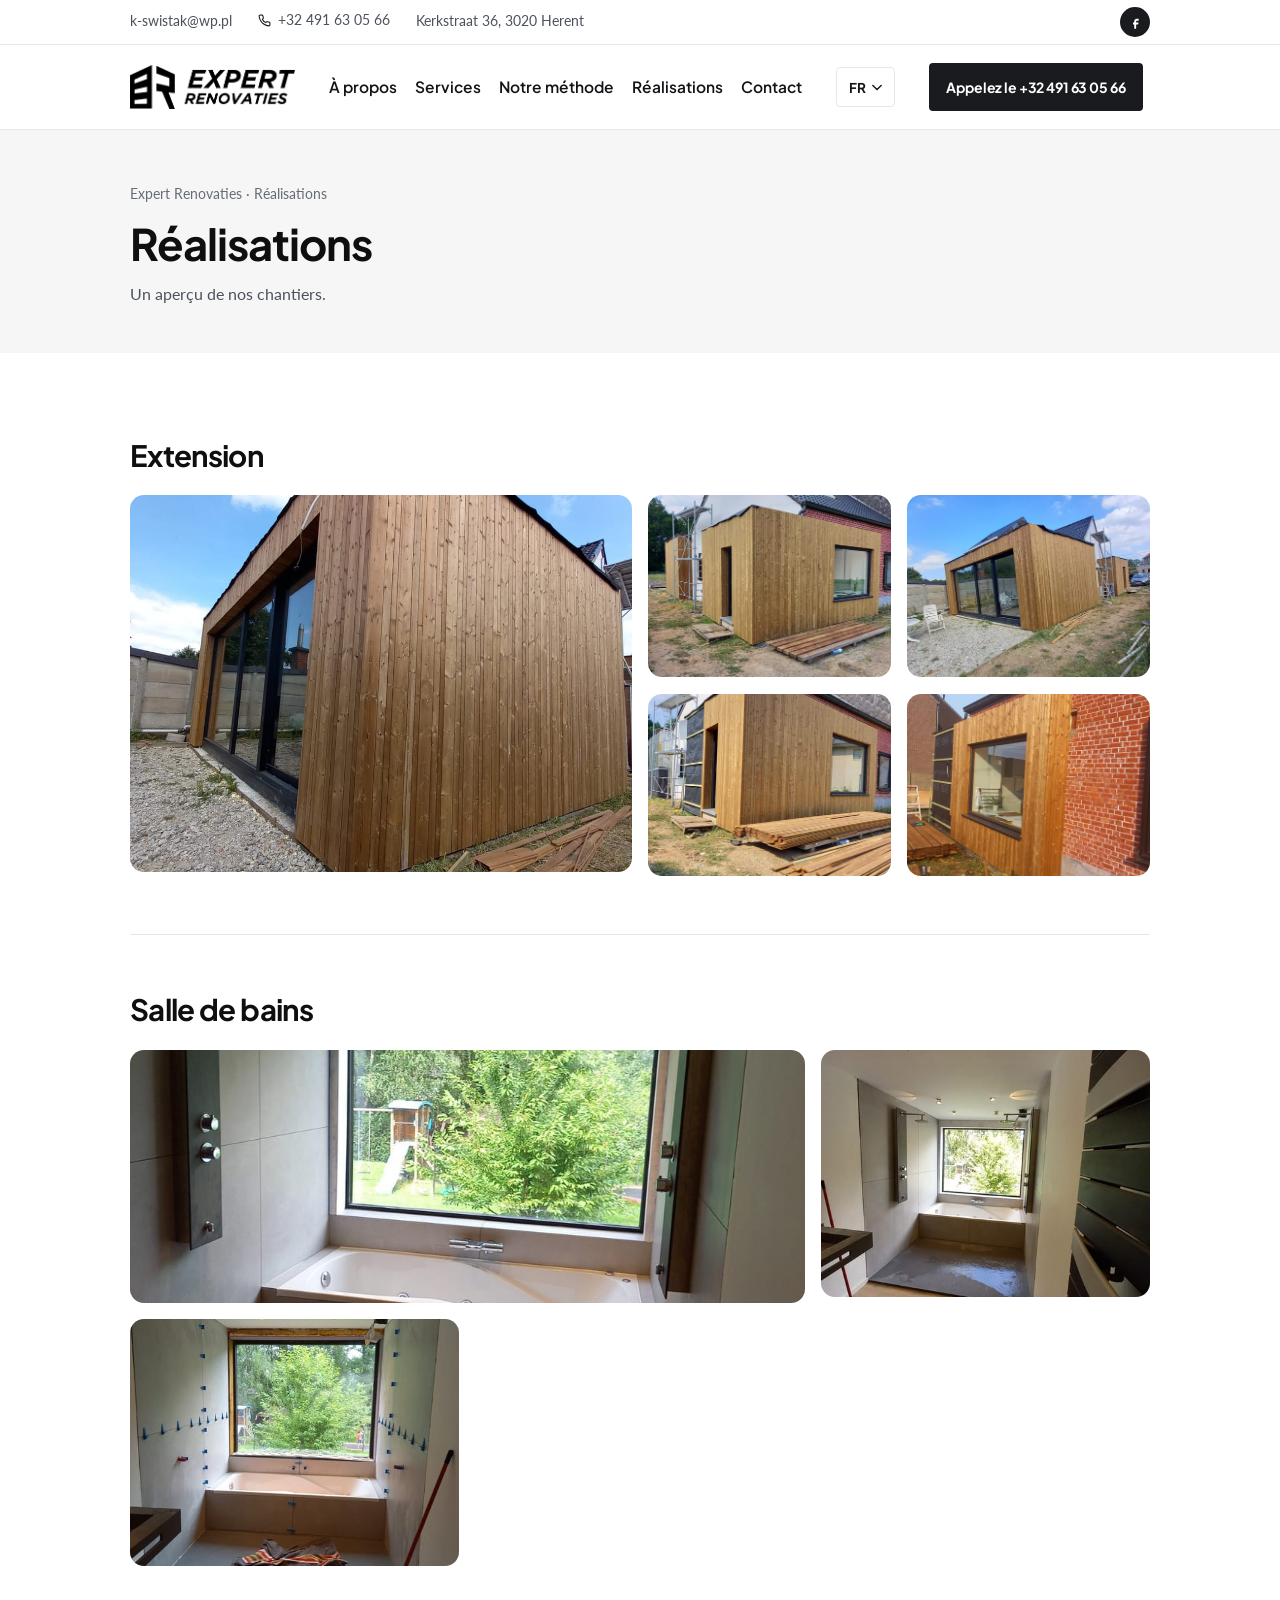
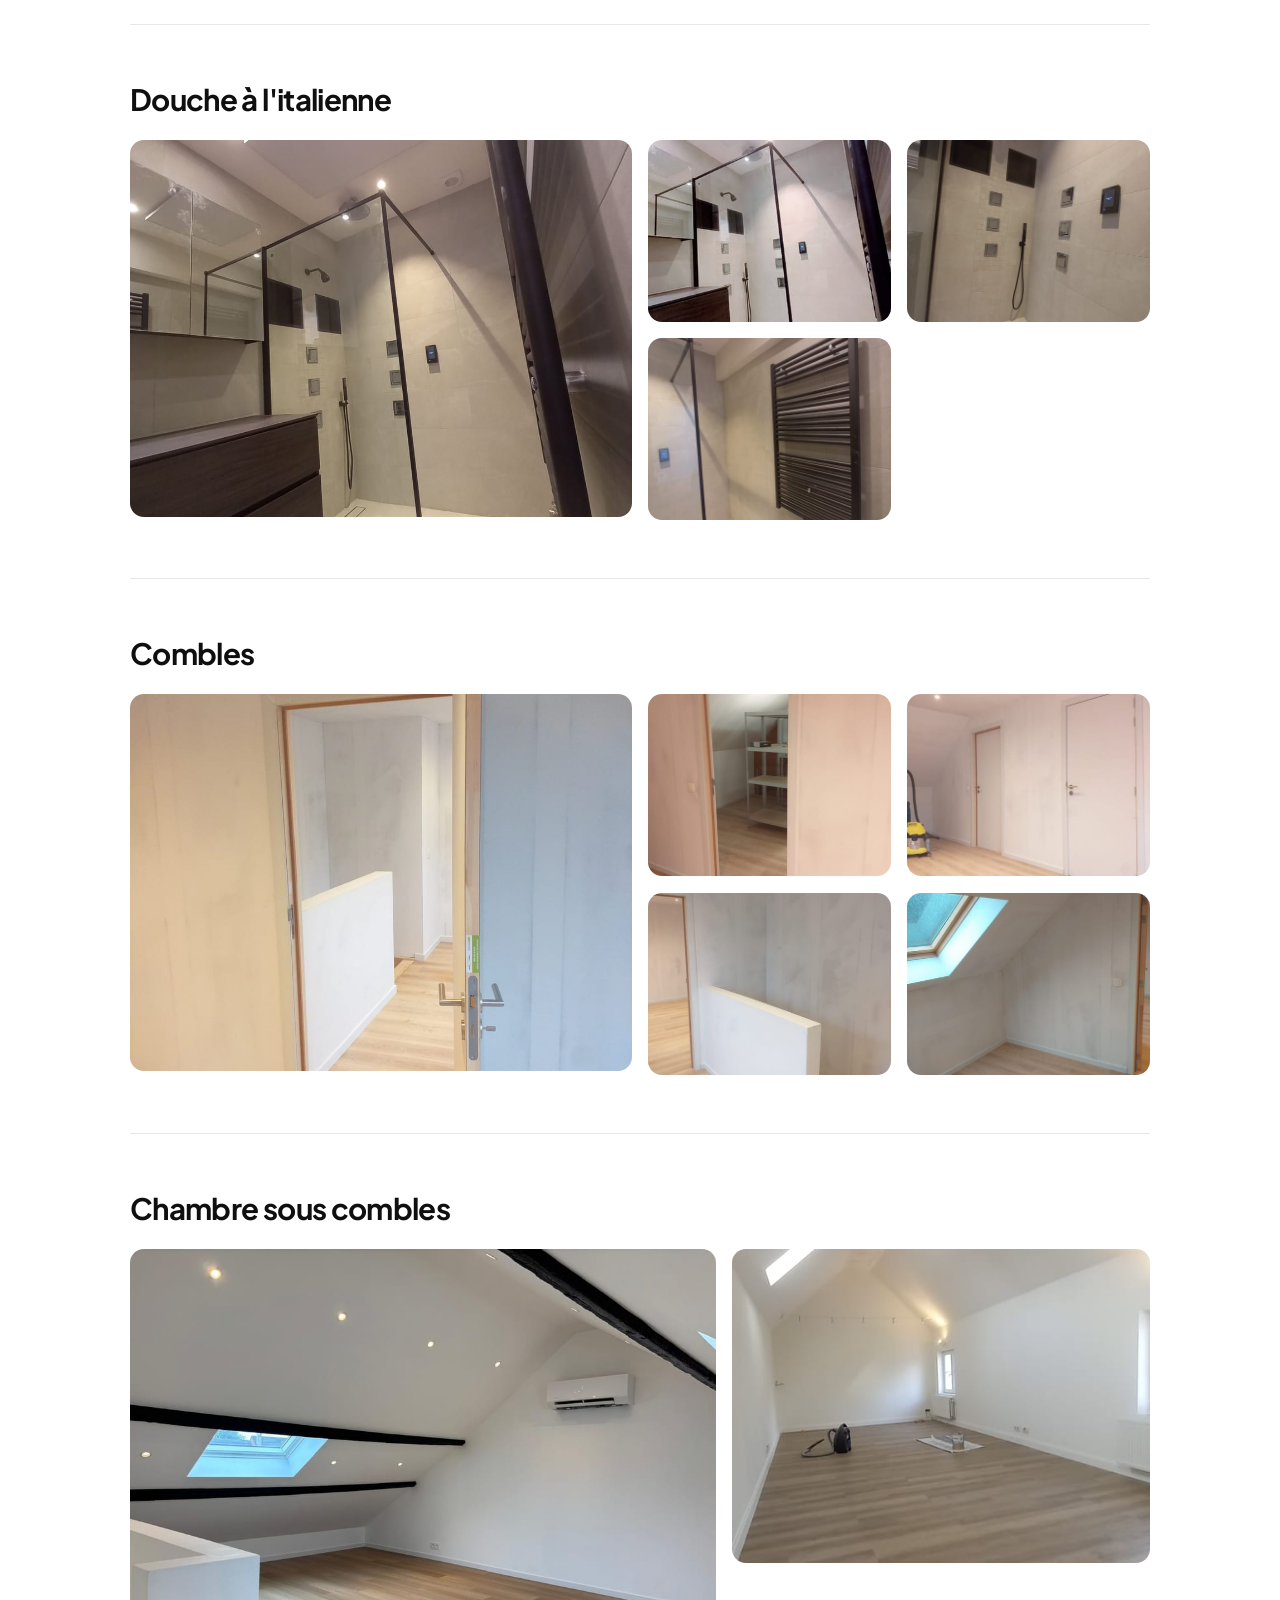
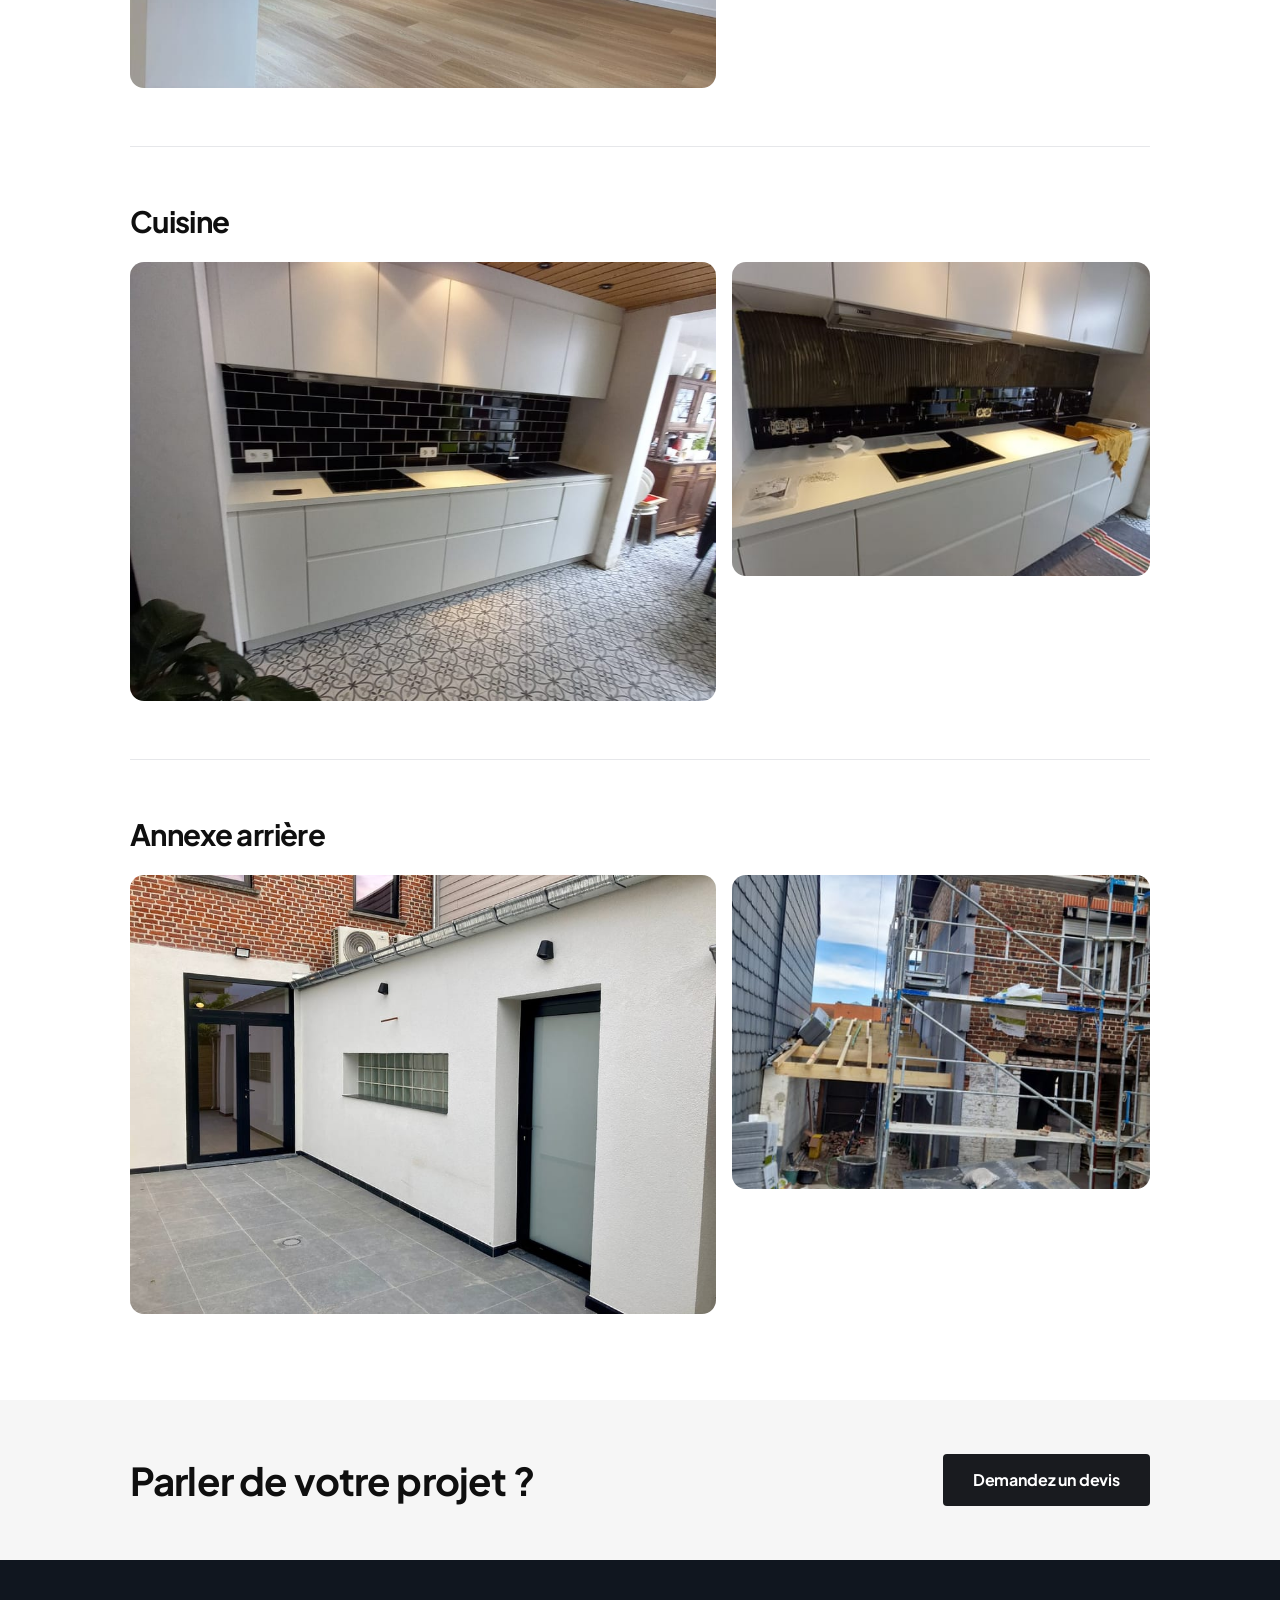
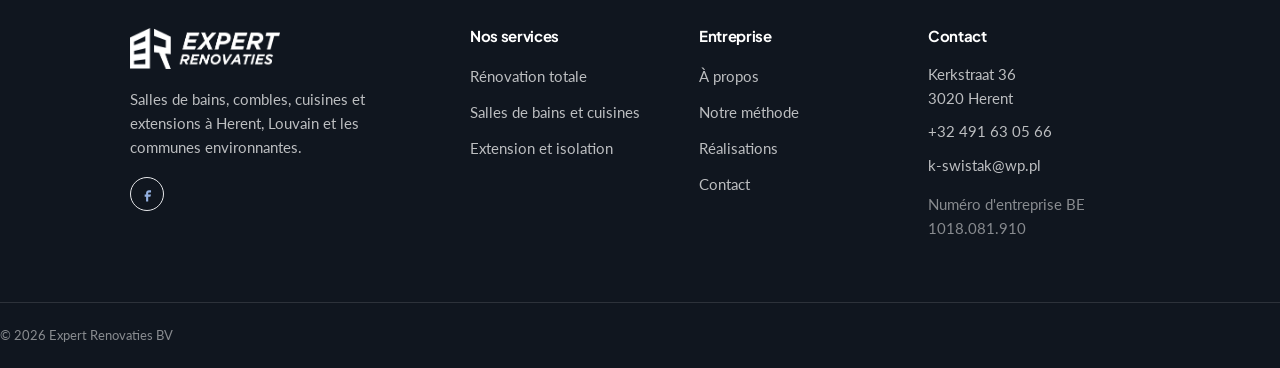
<file: fr/realisaties.html>
<!doctype html>
<html lang="fr">
<head>
<meta charset="utf-8">
<meta name="viewport" content="width=device-width, initial-scale=1">
<meta name="robots" content="noindex, nofollow">
<title>Réalisations | Expert Renovaties</title>
<meta name="description" content="Un aperçu de nos chantiers.">
<link rel="preconnect" href="https://fonts.googleapis.com">
<link rel="preconnect" href="https://fonts.gstatic.com" crossorigin>
<link href="https://fonts.googleapis.com/css2?family=Plus+Jakarta+Sans:wght@400;500;600;700;800&family=Lato:wght@400;700&display=swap" rel="stylesheet">
<link rel="icon" href="../img/merkteken.png" type="image/png">
<link rel="apple-touch-icon" href="../img/merkteken-180.png">
<link rel="stylesheet" href="../styles.css?v=6cf4e4e0">
</head>
<body>

<div class="er-top">
  <div class="er-breed er-top__in">
    <p class="er-top__stuk"><a href="mailto:k-swistak@wp.pl">k-swistak@wp.pl</a></p>
    <p class="er-top__stuk er-top__bel"><a href="tel:+32491630566"><svg viewBox="0 0 24 24" width="13" height="13" fill="none" stroke="currentColor" stroke-width="2" stroke-linecap="round" stroke-linejoin="round" aria-hidden="true"><path d="M22 16.9v3a2 2 0 0 1-2.2 2 19.8 19.8 0 0 1-8.6-3.1 19.5 19.5 0 0 1-6-6A19.8 19.8 0 0 1 2.1 4.2 2 2 0 0 1 4.1 2h3a2 2 0 0 1 2 1.7c.1 1 .4 1.9.7 2.8a2 2 0 0 1-.5 2.1L8.1 9.9a16 16 0 0 0 6 6l1.3-1.2a2 2 0 0 1 2.1-.5c.9.3 1.8.6 2.8.7a2 2 0 0 1 1.7 2Z"/></svg>+32 491 63 05 66</a></p>
    <p class="er-top__stuk">Kerkstraat 36, 3020 Herent</p>
    <p class="er-top__soc">
      
      <a href="https://www.facebook.com/Kris.Expert/" target="_blank" rel="noopener noreferrer" aria-label="Facebook"><svg viewBox="0 0 24 24" width="15" height="15" fill="currentColor"><path d="M14 9h3V6h-3c-2.2 0-4 1.8-4 4v2H8v3h2v7h3v-7h3l1-3h-4v-2c0-.6.4-1 1-1z"/></svg></a>
    </p>
  </div>
</div>

<header class="er-kop" id="kop">
  <div class="er-breed er-kop__in">
    <a class="er-logo" href="index.html" aria-label="Expert Renovaties"><img src="../img/logo-kop.png" alt="Logo van Expert Renovaties" width="674" height="180"></a>
    <nav class="er-nav" aria-label="Hoofdmenu">
      <ul><li><a href="index.html#waarom">À propos</a></li><li><a href="index.html#diensten">Services</a></li><li><a href="index.html#werkwijze">Notre méthode</a></li><li><a href="realisaties.html" aria-current="page">Réalisations</a></li><li><a href="index.html#contact">Contact</a></li></ul>
    </nav>
    <div class="er-talen er-talen--kop"><button class="er-talen__knop" type="button" aria-expanded="false" aria-haspopup="true" aria-label="Taal kiezen"><span>FR</span><svg viewBox="0 0 12 8" width="10" height="7" aria-hidden="true"><path d="M1 1.5 6 6.5l5-5" fill="none" stroke="currentColor" stroke-width="1.6" stroke-linecap="round"/></svg></button><div class="er-talen__lijst" hidden><a class="er-taal" href="../index.html" hreflang="nl">NL</a><a class="er-taal" href="../en/index.html" hreflang="en">EN</a></div></div>
    <a class="er-knop er-knop--vol er-kop__bel" href="tel:+32491630566">Appelez le +32 491 63 05 66</a>
    <button class="er-menuknop" type="button" aria-expanded="false" aria-controls="er-mobielmenu" aria-label="Menu openen"><span class="er-menuknop__lijnen" aria-hidden="true"><span></span><span></span><span></span></span></button>
  </div>
  <div class="er-mobielmenu" id="er-mobielmenu" hidden>
    <ul><li><a href="index.html#waarom">À propos</a></li><li><a href="index.html#diensten">Services</a></li><li><a href="index.html#werkwijze">Notre méthode</a></li><li><a href="realisaties.html" aria-current="page">Réalisations</a></li><li><a href="index.html#contact">Contact</a></li></ul>
    <a class="er-knop er-knop--vol er-mobielmenu__knop" href="index.html#contact">Demandez un devis</a>
  </div>
</header>
<main>
<section class="er-paginakop">
  <div class="er-breed">
    <p class="er-kruimel"><a href="index.html">Expert Renovaties</a> · Réalisations</p>
    <h1>Réalisations</h1>
    <p class="er-paginakop__sub">Un aperçu de nos chantiers.</p>
  </div>
</section>
<section class="er-band er-rps">
  <div class="er-breed">
<article class="er-rp er-rp--5" id="uitbouw">
  <h2 class="er-op">Extension</h2>
  <ul class="er-rp__raster">
    <li class="er-op er-rp__groot"><img class="" src="../img/uitbouw-hoek-900.jpg" srcset="../img/uitbouw-hoek-500.jpg 500w, ../img/uitbouw-hoek-900.jpg 900w" sizes="(max-width:1000px) 92vw, 720px" alt="Extension terminée avec un bardage en bois et une grande baie vitrée" loading="lazy" decoding="async"></li><li class="er-op"><img class="" src="../img/uitbouw-tuinzijde-900.jpg" srcset="../img/uitbouw-tuinzijde-500.jpg 500w, ../img/uitbouw-tuinzijde-900.jpg 900w" sizes="(max-width:1000px) 44vw, 340px" alt="Extension vue du jardin, avec des châssis coulissants sur toute la largeur" loading="lazy" decoding="async"></li><li class="er-op"><img class="" src="../img/uitbouw-schuifraam-900.jpg" srcset="../img/uitbouw-schuifraam-500.jpg 500w, ../img/uitbouw-schuifraam-900.jpg 900w" sizes="(max-width:1000px) 44vw, 340px" alt="Extension avec un châssis coulissant et une façade en bois contre une habitation blanche" loading="lazy" decoding="async"></li><li class="er-op"><img class="" src="../img/uitbouw-avond-900.jpg" srcset="../img/uitbouw-avond-500.jpg 500w, ../img/uitbouw-avond-900.jpg 900w" sizes="(max-width:1000px) 44vw, 340px" alt="Extension dans la lumière du soir, la façade en bois entièrement fermée" loading="lazy" decoding="async"></li><li class="er-op"><img class="" src="../img/uitbouw-zijkant-900.jpg" srcset="../img/uitbouw-zijkant-500.jpg 500w, ../img/uitbouw-zijkant-900.jpg 900w" sizes="(max-width:1000px) 44vw, 340px" alt="Façade latérale en bois de l'extension contre la maçonnerie rouge de l'habitation" loading="lazy" decoding="async"></li>
  </ul>
</article>
<article class="er-rp er-rp--3" id="bad">
  <h2 class="er-op">Salle de bains</h2>
  <ul class="er-rp__raster">
    <li class="er-op er-rp__groot"><img class="" src="../img/bad-af-900.jpg" srcset="../img/bad-af-500.jpg 500w, ../img/bad-af-900.jpg 900w" sizes="(max-width:1000px) 92vw, 720px" alt="Salle de bains terminée avec une baignoire maçonnée devant la fenêtre et un sol en pierre naturelle" loading="lazy" decoding="async"></li><li class="er-op"><img class="" src="../img/bad-zicht-900.jpg" srcset="../img/bad-zicht-500.jpg 500w, ../img/bad-zicht-900.jpg 900w" sizes="(max-width:1000px) 44vw, 340px" alt="Salle de bains avec deux douches de pluie et vue sur le jardin par la fenêtre" loading="lazy" decoding="async"></li><li class="er-op"><img class="" src="../img/bad-ruw-900.jpg" srcset="../img/bad-ruw-500.jpg 500w, ../img/bad-ruw-900.jpg 900w" sizes="(max-width:1000px) 44vw, 340px" alt="La même salle de bains pendant les travaux, avec la baignoire déjà maçonnée" loading="lazy" decoding="async"></li>
  </ul>
</article>
<article class="er-rp er-rp--4" id="douche">
  <h2 class="er-op">Douche à l'italienne</h2>
  <ul class="er-rp__raster">
    <li class="er-op er-rp__groot"><img class="" src="../img/douche-overzicht-1600.jpg" srcset="../img/douche-overzicht-500.jpg 500w, ../img/douche-overzicht-900.jpg 900w, ../img/douche-overzicht-1600.jpg 1600w" sizes="(max-width:1000px) 92vw, 720px" alt="Salle de bains avec une douche à l'italienne derrière une vitre et un meuble suspendu en bois" loading="lazy" decoding="async"></li><li class="er-op"><img class="" src="../img/douche-breed-900.jpg" srcset="../img/douche-breed-500.jpg 500w, ../img/douche-breed-900.jpg 900w" sizes="(max-width:1000px) 44vw, 340px" alt="Vue d'ensemble de la même salle de bains avec le mur de miroirs au-dessus du meuble" loading="lazy" decoding="async"></li><li class="er-op"><img class="" src="../img/douche-nissen-1600.jpg" srcset="../img/douche-nissen-500.jpg 500w, ../img/douche-nissen-900.jpg 900w, ../img/douche-nissen-1600.jpg 1600w" sizes="(max-width:1000px) 44vw, 340px" alt="Niches encastrées dans le mur carrelé de la douche, avec une robinetterie en bronze" loading="lazy" decoding="async"></li><li class="er-op"><img class="" src="../img/douche-radiator-1600.jpg" srcset="../img/douche-radiator-500.jpg 500w, ../img/douche-radiator-900.jpg 900w, ../img/douche-radiator-1600.jpg 1600w" sizes="(max-width:1000px) 44vw, 340px" alt="Radiateur sèche-serviettes noir à côté du mur carrelé de la douche" loading="lazy" decoding="async"></li>
  </ul>
</article>
<article class="er-rp er-rp--5" id="zolder">
  <h2 class="er-op">Combles</h2>
  <ul class="er-rp__raster">
    <li class="er-op er-rp__groot"><img class="" src="../img/zolder-kamer-900.jpg" srcset="../img/zolder-kamer-500.jpg 500w, ../img/zolder-kamer-900.jpg 900w" sizes="(max-width:1000px) 92vw, 720px" alt="Chambre sous combles terminée avec une porte intérieure et un sol stratifié" loading="lazy" decoding="async"></li><li class="er-op"><img class="" src="../img/zolder-dakvenster-900.jpg" srcset="../img/zolder-dakvenster-500.jpg 500w, ../img/zolder-dakvenster-900.jpg 900w" sizes="(max-width:1000px) 44vw, 340px" alt="Chambre sous combles avec une fenêtre de toit et une paroi inclinée plafonnée" loading="lazy" decoding="async"></li><li class="er-op"><img class="" src="../img/zolder-gang-900.jpg" srcset="../img/zolder-gang-500.jpg 500w, ../img/zolder-gang-900.jpg 900w" sizes="(max-width:1000px) 44vw, 340px" alt="Couloir à l'étage des combles avec deux portes intérieures blanches" loading="lazy" decoding="async"></li><li class="er-op"><img class="" src="../img/zolder-overloop-900.jpg" srcset="../img/zolder-overloop-500.jpg 500w, ../img/zolder-overloop-900.jpg 900w" sizes="(max-width:1000px) 44vw, 340px" alt="Palier avec un sol stratifié le long du garde-corps plafonné" loading="lazy" decoding="async"></li><li class="er-op"><img class="" src="../img/zolder-balustrade-900.jpg" srcset="../img/zolder-balustrade-500.jpg 500w, ../img/zolder-balustrade-900.jpg 900w" sizes="(max-width:1000px) 44vw, 340px" alt="Garde-corps le long de la trémie d'escalier à l'étage des combles" loading="lazy" decoding="async"></li>
  </ul>
</article>
<article class="er-rp er-rp--2" id="zolderkamer">
  <h2 class="er-op">Chambre sous combles</h2>
  <ul class="er-rp__raster">
    <li class="er-op er-rp__groot"><img class="" src="../img/zolderkamer-airco-1600.jpg" srcset="../img/zolderkamer-airco-500.jpg 500w, ../img/zolderkamer-airco-900.jpg 900w, ../img/zolderkamer-airco-1600.jpg 1600w" sizes="(max-width:1000px) 92vw, 720px" alt="Chambre sous combles avec des poutres noires, une fenêtre de toit et un climatiseur au mur" loading="lazy" decoding="async"></li><li class="er-op"><img class="" src="../img/zolderkamer-vloer-900.jpg" srcset="../img/zolderkamer-vloer-500.jpg 500w, ../img/zolderkamer-vloer-900.jpg 900w" sizes="(max-width:1000px) 44vw, 340px" alt="Chambre sous combles terminée avec un plancher en bois sous la pente du toit" loading="lazy" decoding="async"></li>
  </ul>
</article>
<article class="er-rp er-rp--2" id="keuken">
  <h2 class="er-op">Cuisine</h2>
  <ul class="er-rp__raster">
    <li class="er-op er-rp__groot"><img class="" src="../img/keuken-overzicht-900.jpg" srcset="../img/keuken-overzicht-500.jpg 500w, ../img/keuken-overzicht-900.jpg 900w" sizes="(max-width:1000px) 92vw, 720px" alt="Cuisine blanche avec des carreaux métro noirs et des spots dans le plafond en bois" loading="lazy" decoding="async"></li><li class="er-op"><img class="" src="../img/keuken-werkblad-900.jpg" srcset="../img/keuken-werkblad-500.jpg 500w, ../img/keuken-werkblad-900.jpg 900w" sizes="(max-width:1000px) 44vw, 340px" alt="Plan de travail de la cuisine avec la taque de cuisson et la hotte pendant le placement" loading="lazy" decoding="async"></li>
  </ul>
</article>
<article class="er-rp er-rp--2" id="achterbouw">
  <h2 class="er-op">Annexe arrière</h2>
  <ul class="er-rp__raster">
    <li class="er-op er-rp__groot"><img class="" src="../img/achterbouw-terras-1600.jpg" srcset="../img/achterbouw-terras-500.jpg 500w, ../img/achterbouw-terras-900.jpg 900w, ../img/achterbouw-terras-1600.jpg 1600w" sizes="(max-width:1000px) 92vw, 720px" alt="Annexe arrière blanche avec des portes noires et une terrasse en grandes dalles" loading="lazy" decoding="async"></li><li class="er-op"><img class="" src="../img/ruwbouw-stelling-1600.jpg" srcset="../img/ruwbouw-stelling-500.jpg 500w, ../img/ruwbouw-stelling-900.jpg 900w, ../img/ruwbouw-stelling-1600.jpg 1600w" sizes="(max-width:1000px) 44vw, 340px" alt="Façade arrière en gros oeuvre avec un échafaudage pendant les travaux" loading="lazy" decoding="async"></li>
  </ul>
</article></div>
</section>
<section class="er-slot">
  <div class="er-breed er-slot__in">
    <h2>Parler de votre projet ?</h2>
    <a class="er-knop er-knop--vol" href="index.html#contact">Demandez un devis</a>
  </div>
</section>
</main>

<footer class="er-voet">
  <div class="er-breed er-voet__in">
    <div class="er-voet__merk">
      <img class="er-voet__logo" src="../img/logo-licht.png" alt="Logo van Expert Renovaties" width="674" height="180">
      <p>Salles de bains, combles, cuisines et extensions à Herent, Louvain et les communes environnantes.</p>
      <p class="er-voet__soc">
        
        <a class="er-voet__sociaal" href="https://www.facebook.com/Kris.Expert/" target="_blank" rel="noopener noreferrer" aria-label="Facebook"><svg viewBox="0 0 24 24" width="17" height="17" fill="currentColor" aria-hidden="true"><path d="M14 9h3V6h-3c-2.2 0-4 1.8-4 4v2H8v3h2v7h3v-7h3l1-3h-4v-2c0-.6.4-1 1-1z"/></svg></a>
      </p>
    </div>
    <div class="er-voet__kolom">
      <h4>Nos services</h4>
      <ul><li><a href="index.html#d-totaalrenovatie">Rénovation totale</a></li><li><a href="index.html#d-badkamers">Salles de bains et cuisines</a></li><li><a href="index.html#d-uitbouw">Extension et isolation</a></li></ul>
    </div>
    <div class="er-voet__kolom">
      <h4>Entreprise</h4>
      <ul><li><a href="index.html#waarom">À propos</a></li><li><a href="index.html#werkwijze">Notre méthode</a></li><li><a href="index.html#realisaties">Réalisations</a></li><li><a href="index.html#contact">Contact</a></li></ul>
    </div>
    <div class="er-voet__kolom">
      <h4>Contact</h4>
      <ul class="er-voet__contact">
        <li>Kerkstraat 36<br>3020 Herent</li>
        <li><a href="tel:+32491630566">+32 491 63 05 66</a></li>
        <li></li>
        <li><a href="mailto:k-swistak@wp.pl">k-swistak@wp.pl</a></li>
        <li class="er-voet__btw">Numéro d'entreprise BE 1018.081.910</li>
      </ul>
    </div>
  </div>
  <div class="er-breed er-voet__onder"><p>© 2026 Expert Renovaties BV</p></div>
</footer>
<a class="er-belzweef" href="tel:+32491630566" aria-label="Appelez-nous +32 491 63 05 66">
  <svg viewBox="0 0 24 24" width="20" height="20" fill="none" stroke="currentColor" stroke-width="2" stroke-linecap="round" stroke-linejoin="round" aria-hidden="true"><path d="M22 16.9v3a2 2 0 0 1-2.2 2 19.8 19.8 0 0 1-8.6-3.1 19.5 19.5 0 0 1-6-6A19.8 19.8 0 0 1 2.1 4.2 2 2 0 0 1 4.1 2h3a2 2 0 0 1 2 1.7c.1 1 .4 1.9.7 2.8a2 2 0 0 1-.5 2.1L8.1 9.9a16 16 0 0 0 6 6l1.3-1.2a2 2 0 0 1 2.1-.5c.9.3 1.8.6 2.8.7a2 2 0 0 1 1.7 2Z"/></svg>
  <span>Appelez-nous</span>
</a>
<script src="../site.js?v=6cf4e4e0"></script>
</body>
</html>
</file>
<file: styles.css>
/* Expert Renovaties — voorbeeldsite. Vormtaal naar de AriTherm-demo, kleuren uit hun eigen logo. */

:root {
  --merk: #191b1f;
  --merk-diep: #000;
  --merk-licht: #f2f2f3;
  --inkt: #121417;
  --kop: #0f0f0f;
  --tekst: #4c525c;
  --zacht: #666c76;
  --band: #f6f6f6;
  --lijn: #e6e7ea;
  --wit: #fff;
  --r: 4px;
  --r-vak: 14px;
  --zij: 130px;
  --lucht: 86px;
}

* { box-sizing: border-box; }
html { scroll-behavior: smooth; scroll-padding-top: 96px; -webkit-text-size-adjust: 100%; }

/* Safari zoomt in bij dubbeltikken. manipulation zet dat uit en laat knijpen wel toe. */
body { touch-action: manipulation; -webkit-tap-highlight-color: transparent; }
a, button, label, summary, input, select, textarea { touch-action: manipulation; }

body {
  margin: 0;
  background: var(--wit);
  color: var(--tekst);
  font-family: Lato, "Plus Jakarta Sans", system-ui, sans-serif;
  font-size: 16px;
  line-height: 1.62;
  -webkit-font-smoothing: antialiased;
}

img { max-width: 100%; display: block; }
figure { margin: 0; }
a { color: inherit; text-decoration: none; }
h1, h2, h3, h4 { margin: 0; font-family: "Plus Jakarta Sans", system-ui, sans-serif; color: var(--kop); font-weight: 700; line-height: 1.12; letter-spacing: -.022em; }
h2 { font-size: clamp(27px, 3vw, 41px); }
h3 { font-size: 19px; letter-spacing: -.012em; }
p { margin: 0; }
ul, ol { margin: 0; padding: 0; list-style: none; }

.er-breed { width: 100%; max-width: 1440px; margin-inline: auto; padding-inline: var(--zij); }
.er-band { padding: var(--lucht) 0; background: var(--wit); }
.er-band--grijs { background: var(--band); }

.er-kopblok { margin-bottom: 42px; }
.er-kopblok p { margin-top: 13px; color: var(--tekst); max-width: 58ch; }
.er-kopblok--mid { text-align: center; }
.er-kopblok--mid p { margin-inline: auto; }
.er-midknop { margin-top: 38px; text-align: center; }

/* ---------- knoppen ---------- */
.er-knop {
  display: inline-flex; align-items: center; justify-content: center;
  height: 52px; padding: 0 29px; border-radius: var(--r);
  font-family: "Plus Jakarta Sans", system-ui, sans-serif;
  font-weight: 700; font-size: 16px; line-height: 1; letter-spacing: -.01em;
  border: 1.5px solid transparent; cursor: pointer;
  transition: background .18s ease, color .18s ease, border-color .18s ease;
}
.er-knop--vol { background: var(--merk); color: var(--wit); }
.er-knop--vol:hover { background: var(--merk-diep); }
.er-knop--wit { background: var(--wit); color: var(--kop); }
.er-knop--wit:hover { background: #eceff4; }

.er-rond {
  width: 46px; height: 46px; border-radius: 999px; flex: 0 0 auto;
  border: 1px solid var(--lijn); background: var(--wit); color: var(--kop);
  font-size: 20px; line-height: 1; cursor: pointer; display: grid; place-items: center;
  transition: background .18s ease, color .18s ease, border-color .18s ease;
}
.er-rond:hover { border-color: var(--merk); color: var(--merk); }
.er-rond--vol { background: var(--merk); border-color: var(--merk); color: var(--wit); }
.er-rond--vol:hover { background: var(--merk-diep); border-color: var(--merk-diep); color: var(--wit); }

/* ---------- topbalk ---------- */
.er-top { background: var(--wit); border-bottom: 1px solid var(--lijn); font-size: 13.5px; color: var(--tekst); }
.er-top__in { display: flex; align-items: center; gap: 26px; min-height: 44px; flex-wrap: wrap; }
.er-top__bel a { display: inline-flex; align-items: center; gap: 7px; }
.er-top__bel svg { color: var(--merk); }
.er-top a:hover { color: var(--merk); }
.er-taal { display: inline-flex; align-items: center; justify-content: center; min-width: 32px; height: 26px; padding: 0 7px; border-radius: 3px; font-family: "Plus Jakarta Sans", system-ui, sans-serif; font-size: 12.5px; font-weight: 700; letter-spacing: .02em; color: var(--zacht); transition: color .18s ease, background .18s ease; }
a.er-taal:hover { color: var(--merk); background: var(--merk-licht); }
.er-taal.is-aan { color: var(--wit); background: var(--merk); }
.er-top__soc { margin-left: auto; display: flex; gap: 8px; }
.er-top__soc a { width: 30px; height: 30px; border-radius: 999px; background: var(--merk); color: var(--wit); display: grid; place-items: center; }
.er-top__soc a:hover { background: var(--merk-diep); color: var(--wit); }

/* ---------- kop ---------- */
.er-kop { position: sticky; top: 0; z-index: 60; background: var(--wit); border-bottom: 1px solid var(--lijn); }
.er-kop__in { display: flex; align-items: center; gap: 34px; min-height: 84px; }
.er-logo { display: inline-flex; align-items: center; flex: none; min-width: 0; }
.er-logo img { width: auto; height: 44px; flex: none; }
.er-nav ul { display: flex; gap: 26px; flex-wrap: nowrap; }
.er-nav a { font-family: "Plus Jakarta Sans", system-ui, sans-serif; font-size: 15.5px; font-weight: 600; color: var(--inkt); padding: 8px 0; border-bottom: 2px solid transparent; white-space: nowrap; }
.er-nav a:hover { color: var(--merk); border-color: var(--merk); }
.er-kop__bel { height: 48px; font-size: 15px; white-space: nowrap; }

.er-menuknop { display: none; width: 46px; height: 46px; border: 1px solid var(--lijn); background: var(--wit); border-radius: var(--r); cursor: pointer; padding: 0; place-items: center; transition: border-color .2s ease, background .2s ease; }
.er-menuknop[aria-expanded="true"] { background: var(--merk); border-color: var(--merk); }
.er-menuknop__lijnen { position: relative; display: block; width: 20px; height: 14px; }
.er-menuknop__lijnen span { position: absolute; left: 0; width: 20px; height: 2px; border-radius: 2px; background: var(--inkt); transition: transform .28s cubic-bezier(.3,.7,.3,1), opacity .18s ease, background .2s ease; }
.er-menuknop__lijnen span:nth-child(1) { top: 0; }
.er-menuknop__lijnen span:nth-child(2) { top: 6px; }
.er-menuknop__lijnen span:nth-child(3) { top: 12px; }
.er-menuknop[aria-expanded="true"] .er-menuknop__lijnen span { background: var(--wit); }
.er-menuknop[aria-expanded="true"] .er-menuknop__lijnen span:nth-child(1) { transform: translateY(6px) rotate(45deg); }
.er-menuknop[aria-expanded="true"] .er-menuknop__lijnen span:nth-child(2) { opacity: 0; transform: scaleX(.4); }
.er-menuknop[aria-expanded="true"] .er-menuknop__lijnen span:nth-child(3) { transform: translateY(-6px) rotate(-45deg); }
.er-mobielmenu { display: none; border-top: 1px solid var(--lijn); padding: 6px 22px 24px; background: var(--wit); overflow: hidden; }
.er-mobielmenu.is-open { animation: er-uitklap .3s cubic-bezier(.2,.7,.3,1); }
@keyframes er-uitklap { from { opacity: 0; transform: translateY(-10px); } to { opacity: 1; transform: none; } }
.er-mobielmenu ul a { display: block; padding: 15px 2px; font-family: "Plus Jakarta Sans", system-ui, sans-serif; font-size: 16.5px; font-weight: 600; color: var(--inkt); border-bottom: 1px solid var(--lijn); }
.er-mobielmenu ul li:last-child a { border-bottom: 0; }
.er-mobielmenu__knop { margin-top: 20px; width: 100%; display: flex; justify-content: center; }

/* ---------- hero: volle schermhoogte, doorlopend door afgewerkte projecten ---------- */
.er-hero { position: relative; min-height: calc(100svh - 128px); display: flex; align-items: center; overflow: hidden; }
.er-hero__foto { position: absolute; inset: 0; background: #0a101c; }
.er-dia { position: absolute; inset: 0; margin: 0; opacity: 0; transition: opacity 1.1s ease; }
.er-dia.is-aan { opacity: 1; }
.er-dia img { width: 100%; height: 100%; object-fit: cover; }
.er-hero::after { content: ""; position: absolute; inset: 0; background: linear-gradient(95deg, rgba(10, 16, 28, .86) 0%, rgba(10, 16, 28, .7) 42%, rgba(10, 16, 28, .22) 100%); }
.er-hero__in { position: relative; z-index: 2; padding-block: 130px 92px; }
.er-hero h1 { color: var(--wit); font-size: clamp(34px, 4.4vw, 62px); font-weight: 700; max-width: 26ch; }
.er-hero__sub { margin-top: 20px; color: rgba(255, 255, 255, .88); font-size: 18px; max-width: 52ch; }
.er-hero__knoppen { margin-top: 34px; display: flex; gap: 13px; flex-wrap: wrap; }

.er-hero__bediening { position: absolute; right: var(--zij); bottom: 52px; z-index: 3; display: flex; gap: 10px; }
.er-rond--glas { background: rgba(255, 255, 255, .14); border-color: rgba(255, 255, 255, .34); color: var(--wit); backdrop-filter: blur(6px); }
.er-rond--glas:hover { background: var(--wit); border-color: var(--wit); color: var(--kop); }
.er-hero__streep { position: absolute; left: var(--zij); bottom: 60px; z-index: 3; display: flex; gap: 7px; }
.er-hero__tik { width: 26px; height: 3px; border-radius: 2px; background: rgba(255, 255, 255, .3); transition: background .3s ease, width .3s ease; }
.er-hero__tik.is-aan { background: var(--wit); width: 46px; }

.er-bewijs { margin-top: 40px; display: flex; align-items: center; gap: 22px; flex-wrap: wrap; }
.er-bewijs__google { display: flex; align-items: center; gap: 10px; background: var(--wit); border-radius: var(--r); padding: 11px 18px; font-size: 14px; color: var(--tekst); }
.er-bewijs__google b { font-family: "Plus Jakarta Sans", system-ui, sans-serif; font-size: 19px; color: var(--kop); }
.er-bewijs__sterren { color: #f0a92b; font-size: 13px; letter-spacing: 1px; }
.er-bewijs__google { transition: transform .18s ease, box-shadow .18s ease; }
a.er-bewijs__google:hover { transform: translateY(-1px); box-shadow: 0 6px 18px rgba(0, 0, 0, .18); }
.er-bewijs__stuk { color: rgba(255, 255, 255, .82); font-size: 14.5px; padding-left: 22px; border-left: 1px solid rgba(255, 255, 255, .28); }

/* ---------- scroll: rustig verschijnen ---------- */
.er-op { opacity: 0; transform: translateY(18px); transition: opacity .62s cubic-bezier(.22, .7, .3, 1), transform .62s cubic-bezier(.22, .7, .3, 1); will-change: opacity, transform; }
.er-op.is-zichtbaar { opacity: 1; transform: none; }
@media (prefers-reduced-motion: reduce) {
  html { scroll-behavior: auto; }
  .er-op { opacity: 1; transform: none; transition: none; }
}

/* ---------- diensten: brede rijen die om en om spiegelen ---------- */
.er-rijen { display: grid; gap: 30px; }
.er-rij { display: grid; grid-template-columns: 1.05fr 1fr; align-items: stretch; background: var(--band); border-radius: var(--r-vak); overflow: hidden; }
.er-rij--om { direction: rtl; }
.er-rij--om > * { direction: ltr; }
.er-rij__beeld { position: relative; overflow: hidden; min-height: 400px; }
.er-rij__beeld img { position: absolute; inset: 0; width: 100%; height: 100%; object-fit: cover; transition: transform .6s ease; }
.er-rij:hover .er-rij__beeld img { transform: scale(1.04); }
.er-rij__tekst { display: flex; flex-direction: column; }
.er-rij__top { position: relative; background: #1b1e23; flex: 1; display: flex; flex-direction: column; justify-content: center; padding: 46px 52px 44px; overflow: hidden; }
.er-rij__top > * { position: relative; }
.er-rij__onder { padding: 34px 52px 46px; background: var(--band); }
.er-rij__nr { font-family: "Plus Jakarta Sans", system-ui, sans-serif; font-weight: 800; font-size: 12.5px; letter-spacing: .14em; color: rgba(255, 255, 255, .88); margin-bottom: 12px; }
.er-rij h3 { font-size: clamp(22px, 2.1vw, 28px); color: var(--wit); }
.er-rij__top > p { margin-top: 12px; color: rgba(255, 255, 255, .9); max-width: 42ch; }
.er-rij__link { margin-top: 28px; display: inline-flex; align-items: center; min-height: 44px; gap: 9px; align-self: flex-start; font-family: "Plus Jakarta Sans", system-ui, sans-serif; font-weight: 700; font-size: 15px; color: var(--merk); padding-bottom: 3px; border-bottom: 2px solid transparent; }
.er-rij__link:hover { border-color: var(--merk); gap: 14px; }

/* ---------- werkwijze: bolletjes op een gebogen pad ---------- */
.er-stappen { display: grid; grid-template-columns: repeat(4, 1fr); gap: 30px; padding-top: 6px; padding-bottom: 10px; }
.er-stap { position: relative; margin-top: var(--op, 0px); text-align: center; }
.er-stap__bol {
  display: inline-grid; place-items: center; width: 62px; height: 62px; border-radius: 999px;
  background: var(--wit); color: var(--zacht); margin-bottom: 18px;
  box-shadow: 0 0 0 7px var(--wit), 0 0 0 8px var(--lijn);
  transition: background .38s cubic-bezier(.3,.7,.3,1), color .38s ease, box-shadow .38s ease, transform .38s cubic-bezier(.3,.7,.3,1);
}
.er-stap.is-aan .er-stap__bol,
.er-stap:hover .er-stap__bol {
  background: var(--merk); color: var(--wit); transform: translateY(-5px) scale(1.06);
  box-shadow: 0 0 0 7px var(--wit), 0 0 0 8px var(--merk), 0 10px 22px rgba(50, 80, 140, .28);
}
.er-stap__nr { display: block; font-family: "Plus Jakarta Sans", system-ui, sans-serif; font-weight: 800; font-size: 12px; letter-spacing: .12em; color: var(--lijn); margin-bottom: 6px; transition: color .38s ease; }
.er-stap.is-aan .er-stap__nr { color: var(--merk); }
.er-stap h3 { transition: color .38s ease; }
.er-stap__bol svg { transition: transform .38s cubic-bezier(.3,.7,.3,1); }
.er-stap.is-aan .er-stap__bol svg { transform: scale(1.04); }
.er-stap h3 { font-size: 18px; }
.er-stap p { margin-top: 8px; font-size: 14.6px; max-width: 24ch; margin-inline: auto; }
.er-boog { position: absolute; top: var(--mid, 31px); left: calc(50% + 46px); width: calc(100% + 30px - 92px); height: 120px; transform: translateY(-60px); color: var(--zacht); opacity: .35; pointer-events: none; transition: color .38s ease, opacity .38s ease; }
.er-stap.is-aan .er-boog { color: var(--merk); opacity: .75; }
.er-boog svg { width: 100%; height: 100%; }

/* ---------- voor en na ---------- */
.er-schuif { max-width: 1120px; margin-inline: auto; display: grid; grid-template-columns: repeat(2, minmax(0, 380px)); gap: 40px; justify-content: center; }
/* staande foto's in een liggend vak tonen alleen het middenstuk; het vak volgt nu de foto zelf */
.er-schuif__vergroot { position: absolute; right: 12px; bottom: 12px; z-index: 6; display: inline-flex; align-items: center; gap: 7px; height: 38px; padding: 0 14px; border: 0; border-radius: var(--r); background: rgba(15, 18, 24, .82); color: var(--wit); font-family: "Plus Jakarta Sans", system-ui, sans-serif; font-size: 13px; font-weight: 700; cursor: pointer; }
.er-schuif__vergroot:hover { background: rgba(15, 18, 24, .95); }
.er-schuif__vergroot svg { width: 15px; height: 15px; }
/* schermvullend: hetzelfde paar, alleen groter */
.er-schuif.is-groot { position: fixed; inset: 0; z-index: 90; max-width: none; margin: 0; grid-template-columns: 1fr; gap: 0; background: rgba(8, 10, 14, .94); display: grid; place-items: center; padding: 3vh 3vw; }
.er-schuif.is-groot .er-schuif__paar { display: none; }
.er-schuif.is-groot .er-schuif__paar.is-groot-paar { display: block; width: min(92vw, calc(88vh / 1.333)); }
.er-schuif.is-groot .er-schuif__vak { border-radius: 10px; }
.er-schuif.is-groot figcaption { color: var(--wit); }
.er-schuif__sluit { position: fixed; top: 18px; right: 18px; z-index: 92; width: 44px; height: 44px; border: 0; border-radius: 999px; background: rgba(255, 255, 255, .14); color: var(--wit); font-size: 20px; cursor: pointer; display: none; }
.er-schuif.is-groot .er-schuif__sluit { display: grid; place-items: center; }
.er-schuif__paar figcaption { margin-top: 18px; text-align: center; font-family: "Plus Jakarta Sans", system-ui, sans-serif; font-weight: 700; font-size: 17px; color: var(--kop); }
.er-schuif__vak { position: relative; width: 100%; padding-top: var(--verhouding, 75%); border-radius: var(--r-vak); overflow: hidden; background: #000; touch-action: pan-y; cursor: ew-resize; user-select: none; -webkit-user-select: none; }
.er-schuif__na, .er-schuif__voor { position: absolute; inset: 0; overflow: hidden; }
.er-schuif__voor { clip-path: inset(0 50% 0 0); }
.er-schuif__na img, .er-schuif__voor img { position: absolute; inset: 0; width: 100%; height: 100%; object-fit: cover; pointer-events: none; -webkit-user-drag: none; }
.er-schuif__merk { position: absolute; top: 16px; padding: 7px 14px; border-radius: var(--r); font-family: "Plus Jakarta Sans", system-ui, sans-serif; font-size: 12px; font-weight: 700; letter-spacing: .03em; background: rgba(15, 18, 24, .8); color: var(--wit); z-index: 3; }
.er-schuif__merk--voor { left: 16px; }
.er-schuif__merk--na { right: 16px; }
.er-schuif__bereik { position: absolute; inset: 0; width: 100%; height: 100%; margin: 0; opacity: 0; pointer-events: none; z-index: 5; }
.er-schuif__bereik:focus-visible { outline: 3px solid var(--merk); outline-offset: 3px; opacity: 1; }
.er-schuif__lijn { position: absolute; top: 0; bottom: 0; width: 3px; background: var(--wit); transform: translateX(-50%); z-index: 4; pointer-events: none; }
.er-schuif__greep { position: absolute; top: 50%; left: 50%; transform: translate(-50%, -50%); width: 56px; height: 56px; border-radius: 999px; background: var(--wit); color: var(--merk); display: grid; place-items: center; box-shadow: 0 3px 14px rgba(0, 0, 0, .3); }
.er-schuif__bediening { grid-column: 1 / -1; display: flex; align-items: center; justify-content: center; gap: 18px; margin-top: 28px; }
.er-schuif__stippen { display: flex; gap: 9px; }
.er-stip { width: 9px; height: 9px; border-radius: 999px; border: 0; background: var(--lijn); cursor: pointer; padding: 0; transition: width .2s ease, background .2s ease; }
.er-stip.is-aan { background: var(--merk); width: 28px; }

/* ---------- waarom ---------- */
.er-waarom__in { display: grid; grid-template-columns: 380px 290px 1fr; gap: 40px; align-items: center; }
.er-waarom__tekst { order: 3; }
.er-redenen { order: 1; }
.er-duo { order: 2; }
.er-redenen { display: grid; gap: 16px; }
.er-reden { background: var(--wit); border-radius: var(--r-vak); padding: 22px 24px; display: grid; grid-template-columns: 44px 1fr; gap: 16px; align-items: start; }
.er-reden__nr { display: grid; place-items: center; width: 44px; height: 44px; border-radius: var(--r); background: var(--merk-licht); color: var(--merk); font-family: "Plus Jakarta Sans", system-ui, sans-serif; font-weight: 800; font-size: 15px; }
.er-reden h3 { font-size: 17px; }
.er-reden p { margin-top: 6px; font-size: 14.5px; }
.er-waarom__beeld { border-radius: var(--r-vak); overflow: hidden; aspect-ratio: 3 / 4; }
.er-waarom__beeld img { width: 100%; height: 100%; object-fit: cover; }
.er-waarom__tekst p { margin-top: 18px; }
.er-waarom__tekst .er-knop { margin-top: 28px; }

/* ---------- cta met formulier ---------- */
.er-cta { position: relative; padding: 84px 0; color: var(--wit); overflow: hidden; }
.er-cta__foto { position: absolute; inset: 0; }
.er-cta__foto img { width: 100%; height: 100%; object-fit: cover; }
.er-cta::after { content: ""; position: absolute; inset: 0; background: linear-gradient(100deg, rgba(12, 20, 36, .95) 0%, rgba(12, 20, 36, .88) 48%, rgba(12, 20, 36, .7) 100%); }
.er-cta__in { position: relative; z-index: 2; display: grid; grid-template-columns: 1fr 460px; gap: 70px; align-items: center; }
.er-cta__tekst h2 { color: var(--wit); }
.er-cta__tekst > p { margin-top: 16px; color: rgba(255, 255, 255, .8); max-width: 44ch; }
.er-cta__tekst .er-knop { margin-top: 28px; }
.er-cta__gegevens { margin-top: 36px; display: grid; gap: 16px; font-size: 15px; color: rgba(255, 255, 255, .85); }
.er-cta__gegevens span { display: block; font-family: "Plus Jakarta Sans", system-ui, sans-serif; font-size: 12.5px; color: #93b0e0; font-weight: 700; margin-bottom: 3px; }
.er-cta__gegevens a { display: inline-block; padding: 5px 0; }
.er-cta__gegevens a:hover { color: var(--wit); text-decoration: underline; }

.er-form { background: var(--wit); border-radius: var(--r-vak); padding: 32px; color: var(--inkt); }
.er-form h3 { font-size: 21px; margin-bottom: 20px; }
.er-form__rij { display: grid; grid-template-columns: 1fr 1fr; gap: 14px; margin-bottom: 14px; }
.er-form label { display: block; font-family: "Plus Jakarta Sans", system-ui, sans-serif; font-size: 13px; font-weight: 600; color: var(--tekst); }
.er-form__vol { display: block; margin-bottom: 20px; }
.er-form input, .er-form select, .er-form textarea {
  width: 100%; margin-top: 6px; padding: 13px; border: 1px solid var(--lijn);
  border-radius: var(--r); font: inherit; font-size: 15px; color: var(--inkt); background: var(--wit);
}
.er-form textarea { resize: vertical; min-height: 100px; }
.er-form input:focus, .er-form select:focus, .er-form textarea:focus { outline: 2px solid var(--merk); outline-offset: 1px; border-color: var(--merk); }
.er-form__knop { width: 100%; }
.er-form__bedankt { margin-top: 14px; font-size: 14px; color: var(--merk); font-weight: 700; }

/* ---------- realisaties ---------- */
.er-projecten { display: grid; grid-template-columns: repeat(3, 1fr); gap: 34px 26px; align-items: stretch; }
.er-project { display: flex; flex-direction: column; }
.er-project__hoofd { border-radius: var(--r-vak); overflow: hidden; aspect-ratio: 4 / 3; }
.er-project__hoofd img { width: 100%; height: 100%; object-fit: cover; transition: transform .4s ease; }
.er-project:hover .er-project__hoofd img { transform: scale(1.05); }
.er-project__body { padding-top: 18px; display: flex; flex-direction: column; flex: 1; }
.er-project p { margin-top: 9px; font-size: 14.8px; }
.er-project__strip { display: flex; gap: 8px; margin-top: auto; padding-top: 16px; }
.er-project__strip li { width: 58px; height: 58px; border-radius: var(--r); overflow: hidden; }
.er-project__strip img { width: 100%; height: 100%; object-fit: cover; }

/* ---------- reviews ---------- */
.er-reviews__in { display: grid; grid-template-columns: 1fr 280px 1fr; gap: 50px; align-items: center; }
.er-score { margin-top: 26px; display: inline-flex; align-items: center; gap: 13px; padding: 10px 16px 10px 12px; margin-left: -12px; border-radius: var(--r); transition: background .18s ease; }
a.er-score:hover { background: var(--wit); }
a.er-score:hover span { color: var(--merk); }
.er-score b { display: block; font-family: "Plus Jakarta Sans", system-ui, sans-serif; font-size: 27px; color: var(--kop); line-height: 1.1; }
.er-score span { font-size: 14px; color: var(--tekst); }
.er-reviews__beeld { border-radius: var(--r-vak); overflow: hidden; aspect-ratio: 3 / 3.6; }
.er-reviews__beeld img { width: 100%; height: 100%; object-fit: cover; }
.er-reviews__spoorvak { min-width: 0; }
.er-revvak { overflow: hidden; }
.er-revspoor { display: flex; transition: transform .45s cubic-bezier(.3,.7,.3,1); will-change: transform; }

.er-rev { flex: 0 0 100%; min-width: 100%; }
.er-rev__aanhaling { font-family: "Plus Jakarta Sans", system-ui, sans-serif; font-size: 44px; font-weight: 800; color: var(--merk); line-height: .7; display: block; }
.er-rev__tekst { margin-top: 14px; font-size: 18px; line-height: 1.6; color: var(--inkt); }
.er-rev__naam { margin-top: 20px; font-family: "Plus Jakarta Sans", system-ui, sans-serif; font-weight: 700; font-size: 16px; color: var(--kop); }
.er-rev__bron { font-size: 13.5px; color: var(--zacht); }
.er-reviews__bediening { display: flex; gap: 10px; margin-top: 26px; }
.er-ster--leeg { color: var(--lijn); }

/* ---------- voet ---------- */
.er-voet { background: #10161f; color: rgba(255, 255, 255, .72); padding-top: 68px; }
.er-voet__in { display: grid; grid-template-columns: 1.6fr 1fr 1fr 1.2fr; gap: 44px; padding-bottom: 52px; }
.er-voet__logo { width: 150px; height: auto; }
.er-voet__merk p { margin-top: 18px; font-size: 15px; max-width: 34ch; }
.er-voet__soc { display: flex; gap: 18px; margin-top: 16px; }
.er-voet__soc a { font-family: "Plus Jakarta Sans", system-ui, sans-serif; font-size: 14px; font-weight: 700; color: #93b0e0; }
.er-voet__soc a:hover { color: var(--wit); }
.er-voet__kolom h4 { font-family: "Plus Jakarta Sans", system-ui, sans-serif; font-size: 15px; color: var(--wit); margin-bottom: 18px; }
.er-voet__kolom li { margin-bottom: 10px; }
.er-voet__kolom a, .er-voet__contact li { font-size: 14.5px; }
.er-voet__kolom a:hover { color: var(--wit); }
.er-voet__btw { margin-top: 16px; font-size: 13px; color: rgba(255, 255, 255, .5); }
.er-voet__onder { border-top: 1px solid rgba(255, 255, 255, .12); padding: 22px 0; }
.er-voet__onder p { font-size: 13px; color: rgba(255, 255, 255, .5); }

/* ================= tot 1200 ================= */
@media (max-width: 1200px) {
  :root { --zij: 54px; --lucht: 72px; }
  .er-rij__top { padding: 34px 32px 34px; }
  .er-rij__onder { padding: 26px 32px 34px; }
  .er-waarom__in { grid-template-columns: 300px 240px 1fr; gap: 30px; }
  .er-reviews__in { grid-template-columns: 1fr 220px 1fr; gap: 34px; }
}

/* ================= mobiel ================= */
@media (max-width: 1000px) {
  :root { --zij: 22px; --lucht: 58px; }
  html { scroll-padding-top: 78px; }

  /* één rij: bellen links, sociaal rechts. Mail en adres staan in de voettekst. */
  .er-top__in { flex-wrap: nowrap; justify-content: space-between; gap: 12px; min-height: 42px; font-size: 13.5px; }
  .er-top__stuk:nth-child(1) { display: none; }
  .er-top__stuk:nth-child(3) { display: none; }
  .er-top__bel { white-space: nowrap; display: block; }
  .er-top__bel a { font-weight: 600; color: var(--inkt); min-height: 42px; }
  .er-talen--menu { display: flex; gap: 6px; margin-top: 20px; }
  .er-talen--menu .er-taal { flex: 1; min-width: 0; height: 44px; font-size: 14px; border: 1px solid var(--lijn); border-radius: var(--r); }
  .er-talen--menu .er-taal.is-aan { border-color: var(--merk); }
  .er-top__soc { margin-left: auto; gap: 7px; }
  .er-top__soc a { width: 28px; height: 28px; }

  .er-kop__in { min-height: 68px; gap: 14px; }
  .er-nav { display: none; }
  .er-kop__bel { display: none; }
  .er-menuknop { display: grid; place-items: center; margin-left: auto; }
  .er-mobielmenu { display: none; }
  .er-mobielmenu.is-open { display: block; }
  .er-logo img { height: 38px; }

  .er-hero { min-height: calc(100svh - 104px); }
  .er-hero__in { padding-block: 150px 124px; }
  .er-hero__bediening { right: var(--zij); bottom: 30px; }
  /* de streepjes vallen weg; de Google-pil neemt die plek onderaan links over */
  .er-hero__streep { display: none; }
  .er-bewijs { position: absolute; left: var(--zij); bottom: 30px; margin-top: 0; }
  .er-bewijs__google { padding: 9px 13px; font-size: 12.5px; gap: 8px; }
  .er-bewijs__google b { font-size: 16px; }
  .er-bewijs__sterren { font-size: 12px; letter-spacing: .5px; }
  .er-hero h1 { max-width: none; font-size: clamp(29px, 7.6vw, 62px); }
  .er-hero h1 br { display: none; }
  .er-hero__sub { font-size: 16.5px; }
  .er-hero__knoppen { gap: 10px; margin-top: 26px; flex-direction: column; align-items: stretch; }
  .er-hero__knoppen .er-knop { width: 100%; height: 52px; font-size: 15.5px; }
  .er-bewijs { margin-top: 24px; }
  .er-bewijs { margin-top: 30px; gap: 14px; }
  .er-bewijs__stuk { padding-left: 0; border-left: 0; flex-basis: 100%; }

  .er-rij { grid-template-columns: 1fr; }
  .er-rij--om { direction: ltr; }
  .er-rij__beeld { min-height: 0; aspect-ratio: 16 / 10; position: relative; }
  .er-rij__top { padding: 28px 24px 30px; }
  .er-rij__onder { padding: 24px 24px 32px; }
  .er-stappen { grid-template-columns: repeat(2, 1fr); gap: 30px 16px; padding-bottom: 0; }
  .er-stap { margin-top: 0; }
  .er-boog { display: none; }

  .er-waarom__in { grid-template-columns: 1fr; gap: 30px; }
  .er-waarom__tekst { order: 0; }
  .er-duo { order: 1; }
  .er-redenen { order: 2; }
  .er-waarom__beeld { aspect-ratio: 16 / 9; }

  .er-cta__in { grid-template-columns: 1fr; gap: 36px; }
  .er-form { padding: 24px; }
  .er-form input, .er-form select, .er-form textarea { font-size: 16px; }
  .er-cta__gegevens a { min-height: 44px; display: inline-flex; align-items: center; }
  .er-voet__kolom li { margin-bottom: 4px; }
  .er-voet__kolom a, .er-voet__contact li a { display: inline-flex; align-items: center; min-height: 44px; }

  .er-projecten { grid-template-columns: repeat(2, 1fr); gap: 24px 18px; }

  .er-reviews__in { grid-template-columns: 1fr; gap: 28px; }
  .er-reviews__beeld { aspect-ratio: 16 / 9; }
  .er-rev__tekst { font-size: 16.5px; }

  .er-voet { padding-top: 48px; }
  .er-voet__in { grid-template-columns: 1fr 1fr; gap: 32px; padding-bottom: 36px; }
  .er-voet__merk { grid-column: 1 / -1; }
}

@media (max-width: 640px) {
  .er-stappen { grid-template-columns: 1fr; gap: 34px; }
  .er-projecten { grid-template-columns: 1fr; }
  .er-stappen { grid-template-columns: 1fr; }
  .er-form__rij { grid-template-columns: 1fr; }
  .er-voet__in { grid-template-columns: 1fr; }
  .er-schuif__greep { width: 46px; height: 46px; }
}

/* ================= toevoegingen: duo-kader, banden, realisatiepagina ================= */

/* schuin duo-kader in het waarom-blok, zoals bij AriTherm */
.er-duo { position: relative; margin: 0; width: 100%; aspect-ratio: 3 / 4.15; }
.er-duo img { position: absolute; left: 0; width: 100%; object-fit: cover; }
.er-duo__a { top: 0; height: 58%; clip-path: polygon(0 0, 100% 0, 100% 84%, 0 98%); border-radius: var(--r-vak) var(--r-vak) 0 0; }
.er-duo__b { bottom: 0; height: 58%; clip-path: polygon(0 20%, 100% 5%, 100% 100%, 0 100%); border-radius: 0 0 var(--r-vak) var(--r-vak); }

/* doorlopende band */
.er-loop { width: 100%; position: relative; overflow: hidden; cursor: grab; touch-action: pan-y; }
.er-loop::-webkit-scrollbar { display: none; }
.er-loop.is-sleept { cursor: grabbing; }
.er-loop__spoor { display: flex; width: max-content; will-change: transform; transform: translate3d(0, 0, 0); backface-visibility: hidden; }
.er-loop__spoor--traag { align-items: center; }

/* realisatieband op de home */
.er-real { padding-bottom: 0; }
.er-real__kop { display: flex; align-items: flex-end; justify-content: space-between; gap: 34px; margin-bottom: 40px; }
.er-real__bediening { display: flex; align-items: center; gap: 10px; }
.er-real__kop p { margin-top: 12px; color: var(--tekst); }
.er-real .er-loop__spoor { gap: 0; padding-bottom: var(--lucht); }
.er-tegel { display: block; width: 300px; flex: 0 0 auto; margin-right: 18px; }
.er-tegel__beeld { display: block; border-radius: var(--r-vak); overflow: hidden; aspect-ratio: 4 / 3; }
.er-tegel__beeld img { width: 100%; height: 100%; object-fit: cover; transition: transform .5s ease; }
.er-tegel:hover .er-tegel__beeld img { transform: scale(1.06); }
.er-tegel__naam { display: block; margin-top: 13px; font-family: "Plus Jakarta Sans", system-ui, sans-serif; font-weight: 700; font-size: 15.5px; color: var(--kop); transition: color .18s ease; }
.er-tegel:hover .er-tegel__naam { color: var(--merk); }

/* materialenband */
.er-merken { padding: 62px 0 66px; background: var(--wit); border-top: 1px solid var(--lijn); }
.er-merken__kop { display: flex; align-items: center; gap: 26px; margin-bottom: 40px; }
.er-merken__kop p { font-family: "Plus Jakarta Sans", system-ui, sans-serif; font-size: 15px; font-weight: 600; color: var(--inkt); white-space: nowrap; }
.er-merken__lijn { flex: 1; height: 1px; background: var(--lijn); }
.er-merken .er-loop__spoor { gap: 0; }
.er-merk { flex: 0 0 auto; display: grid; place-items: center; height: 54px; margin-right: 96px; }
.er-merk img { max-height: 54px; width: auto; opacity: .62; filter: grayscale(1); transition: opacity .2s ease, filter .2s ease; }
.er-merk:hover img { opacity: 1; filter: none; }

/* realisatiepagina */
.er-paginakop { background: var(--band); padding: 54px 0 46px; }
.er-kruimel { font-size: 13.5px; color: var(--zacht); margin-bottom: 14px; }
.er-kruimel a:hover { color: var(--merk); }
.er-paginakop h1 { font-size: clamp(30px, 3.4vw, 46px); }
.er-paginakop__sub { margin-top: 12px; color: var(--tekst); }
.er-rp { padding-bottom: 58px; margin-bottom: 58px; border-bottom: 1px solid var(--lijn); }
.er-rp:last-child { border-bottom: 0; margin-bottom: 0; padding-bottom: 0; }
.er-rp h2 { font-size: clamp(22px, 2.3vw, 30px); margin-bottom: 24px; }
.er-rp__raster { display: grid; grid-template-columns: repeat(4, 1fr); gap: 16px; }
.er-rp__raster li { border-radius: var(--r-vak); overflow: hidden; aspect-ratio: 4 / 3; }
.er-rp__raster li img { width: 100%; height: 100%; object-fit: cover; }
.er-rp__groot { grid-column: span 2; grid-row: span 2; aspect-ratio: auto; }
.er-rp--2 .er-rp__raster { grid-template-columns: 1.4fr 1fr; }
.er-rp--2 .er-rp__groot { grid-column: auto; grid-row: auto; aspect-ratio: 4 / 3; }
.er-rp--2 .er-rp__raster li { aspect-ratio: 4 / 3; }
.er-rp--3 .er-rp__raster { grid-template-columns: repeat(3, 1fr); }
.er-rp--3 .er-rp__groot { grid-column: span 2; grid-row: auto; aspect-ratio: 8 / 3; }
.er-slot { background: var(--band); padding: 54px 0; }
.er-slot__in { display: flex; align-items: center; justify-content: space-between; gap: 30px; flex-wrap: wrap; }

@media (max-width: 1000px) {
  .er-real__kop { flex-direction: column; align-items: flex-start; gap: 18px; }
  .er-real__bediening { width: 100%; }
  .er-real__bediening .er-knop { flex: 1; }
  .er-tegel { width: 230px; }
  .er-merken { padding: 46px 0 48px; }
  .er-merken__kop { gap: 16px; margin-bottom: 28px; }
  .er-merken__kop p { font-size: 13.5px; white-space: normal; }
  .er-merk { height: 40px; margin-right: 54px; }
  .er-merk img { max-height: 40px; }
  .er-merk, .er-merk img { height: 34px; max-height: 34px; }
  .er-rp__raster { grid-template-columns: repeat(2, 1fr); gap: 12px; }
  .er-rp__groot { grid-column: span 2; grid-row: auto; }
  .er-duo { max-width: 380px; margin-inline: auto; aspect-ratio: 3 / 3.4; }
}

@media (max-width: 640px) {
  .er-tegel { width: 196px; }
  .er-slot__in { flex-direction: column; align-items: flex-start; }
  .er-slot .er-knop { width: 100%; }
}

/* ---------- zwevende belknop ---------- */
.er-belzweef {
  position: fixed; right: 26px; bottom: 26px; z-index: 70;
  display: none; align-items: center; gap: 10px; white-space: nowrap;
  height: 54px; padding: 0 22px; border-radius: 999px;
  background: var(--merk); color: var(--wit);
  font-family: "Plus Jakarta Sans", system-ui, sans-serif; font-weight: 700; font-size: 15px;
  box-shadow: 0 8px 26px rgba(15, 34, 68, .3);
  opacity: 0; visibility: hidden; transform: translateY(16px) scale(.96);
  transition: opacity .28s ease, transform .28s cubic-bezier(.3,.7,.3,1), background .18s ease, visibility .28s;
}
.er-belzweef.is-zichtbaar { opacity: 1; visibility: visible; transform: none; }
.er-belzweef:hover { background: var(--merk-diep); color: var(--wit); }
.er-belzweef svg { flex: 0 0 auto; }

@media (max-width: 1000px) {
  .er-belzweef { right: 18px; bottom: 18px; width: 56px; height: 56px; padding: 0; justify-content: center; }
  .er-belzweef span { display: none; }
}
@media (prefers-reduced-motion: reduce) {
  .er-belzweef { transition: none; }
}

/* de zwevende belknop hoort op een telefoon, op pc staat het nummer al in de balk */
@media (max-width: 860px) {
  .er-belzweef { display: inline-flex; }
}

/* twee projecten naast elkaar op pc: de pijlen en bolletjes zijn dan overbodig */
@media (min-width: 861px) {
  .er-schuif__paar[hidden] { display: block; }
  .er-schuif__bediening { display: none; }
}
/* op een telefoon blijft het één paar tegelijk */
@media (max-width: 860px) {
  .er-schuif { grid-template-columns: minmax(0, 1fr); max-width: 420px; gap: 0; }
  .er-schuif__bediening { display: flex; }
}
.er-voet__sociaal { display: inline-grid; place-items: center; width: 34px; height: 34px; border-radius: 999px; border: 1px solid var(--lijn); color: var(--kop); }
.er-voet__sociaal:hover { background: var(--merk); border-color: var(--merk); color: var(--wit); }

/* de Franse balk is het breedst; tussen 1025 en 1160 px wordt de knop compacter zodat alles past */
@media (min-width: 1001px) and (max-width: 1280px) {
  .er-kop__bel { padding: 0 16px; font-size: 14px; gap: 7px; }
  .er-nav ul { gap: 18px; }
}

/* Tussen 1001 en 1160 px past de menubalk niet meer in het Frans; daar gaat het menu naar de knop. */
@media (min-width: 1001px) and (max-width: 1160px) {
  .er-nav { display: none; }
  .er-menuknop { display: inline-flex; }
  .er-mobielmenu { display: block; }
  .er-kop__bel { margin-left: auto; }
}

/* ---------- taalkeuze in de balk: knop met een klein menu ---------- */
.er-talen { position: relative; flex: none; }
.er-talen--menu { display: none; }
.er-talen__knop {
  display: inline-flex; align-items: center; gap: 6px; height: 40px; padding: 0 12px;
  border: 1px solid var(--lijn); border-radius: var(--r); background: var(--wit);
  font-family: "Plus Jakarta Sans", system-ui, sans-serif; font-size: 13.5px; font-weight: 700;
  letter-spacing: .02em; color: var(--inkt); cursor: pointer;
  transition: border-color .18s ease, background .18s ease;
}
.er-talen__knop:hover { border-color: var(--inkt); }
.er-talen__knop svg { transition: transform .22s cubic-bezier(.3,.7,.3,1); }
.er-talen.is-open .er-talen__knop { border-color: var(--inkt); }
.er-talen.is-open .er-talen__knop svg { transform: rotate(180deg); }
.er-talen__lijst[hidden] { display: none; }
.er-talen__lijst {
  position: absolute; top: calc(100% + 6px); right: 0; z-index: 70;
  display: grid; min-width: 100%; padding: 5px;
  background: var(--wit); border: 1px solid var(--lijn); border-radius: var(--r);
  box-shadow: 0 10px 28px rgba(15, 34, 68, .12);
}
.er-talen__lijst .er-taal {
  display: flex; align-items: center; justify-content: center; height: 34px; padding: 0 12px;
  border-radius: 3px; font-family: "Plus Jakarta Sans", system-ui, sans-serif;
  font-size: 13.5px; font-weight: 700; color: var(--inkt);
}
.er-talen__lijst .er-taal:hover { background: var(--merk-licht); color: var(--merk); }

/* ---------- hero: rustige binnenkomst, één keer bij het laden ---------- */
@media (prefers-reduced-motion: no-preference) {
  .er-hero__dia.is-aan img { transform: scale(1.06); transition: transform 1.9s cubic-bezier(.22,.61,.36,1); }
  .er-hero.is-binnen .er-hero__dia.is-aan img { transform: scale(1); }
  .er-hero h1, .er-hero__acties, .er-hero__bewijs, .er-hero__streep, .er-hero__bediening {
    opacity: 0; transform: translateY(14px);
    transition: opacity .7s cubic-bezier(.22,.61,.36,1), transform .7s cubic-bezier(.22,.61,.36,1);
  }
  .er-hero.is-binnen h1 { opacity: 1; transform: none; transition-delay: .12s; }
  .er-hero.is-binnen .er-hero__acties { opacity: 1; transform: none; transition-delay: .26s; }
  .er-hero.is-binnen .er-hero__bewijs { opacity: 1; transform: none; transition-delay: .38s; }
  .er-hero.is-binnen .er-hero__streep,
  .er-hero.is-binnen .er-hero__bediening { opacity: 1; transform: none; transition-delay: .5s; }
}

/* De taalkeuze blijft ook op een telefoon in de balk staan, als één knop met een menu. */
@media (max-width: 1000px) {
  .er-talen { margin-left: auto; }
  .er-talen__knop { height: 38px; padding: 0 10px; font-size: 13px; }
  .er-talen__lijst { right: 0; min-width: 76px; }
}
@media (max-width: 420px) {
  .er-talen__knop { height: 36px; padding: 0 9px; gap: 5px; }
}

@media (max-width: 700px) {
}

/* ---------- diensten: één foto in het vak, weggetrokken onder de zwarte tekst ---------- */
.er-rij__vakfoto { position: absolute; inset: 0; overflow: hidden; pointer-events: none; }
.er-rij__vakfoto img { width: 100%; height: 100%; object-fit: cover; display: block; }
.er-rij__vakfoto::after {
  content: ""; position: absolute; inset: 0;
  background: linear-gradient(180deg, rgba(18, 20, 24, .6) 0%, rgba(18, 20, 24, .7) 48%, rgba(18, 20, 24, .8) 100%);
}
.er-rij__lijst { display: grid; grid-template-columns: 1fr 1fr; gap: 0 22px; }
.er-rij__lijst li { padding: 10px 0 10px 20px; border-top: 1px solid var(--lijn); font-size: 15px; color: var(--inkt); position: relative; }
.er-rij__lijst li::before { content: ""; position: absolute; left: 1px; top: 50%; width: 6px; height: 6px; margin-top: -3px; border-radius: 999px; background: var(--merk); }
@media (max-width: 700px) {
  .er-rij__lijst { grid-template-columns: 1fr; }
  .er-rij__lijst li { font-size: 14.5px; }
}
</file>
